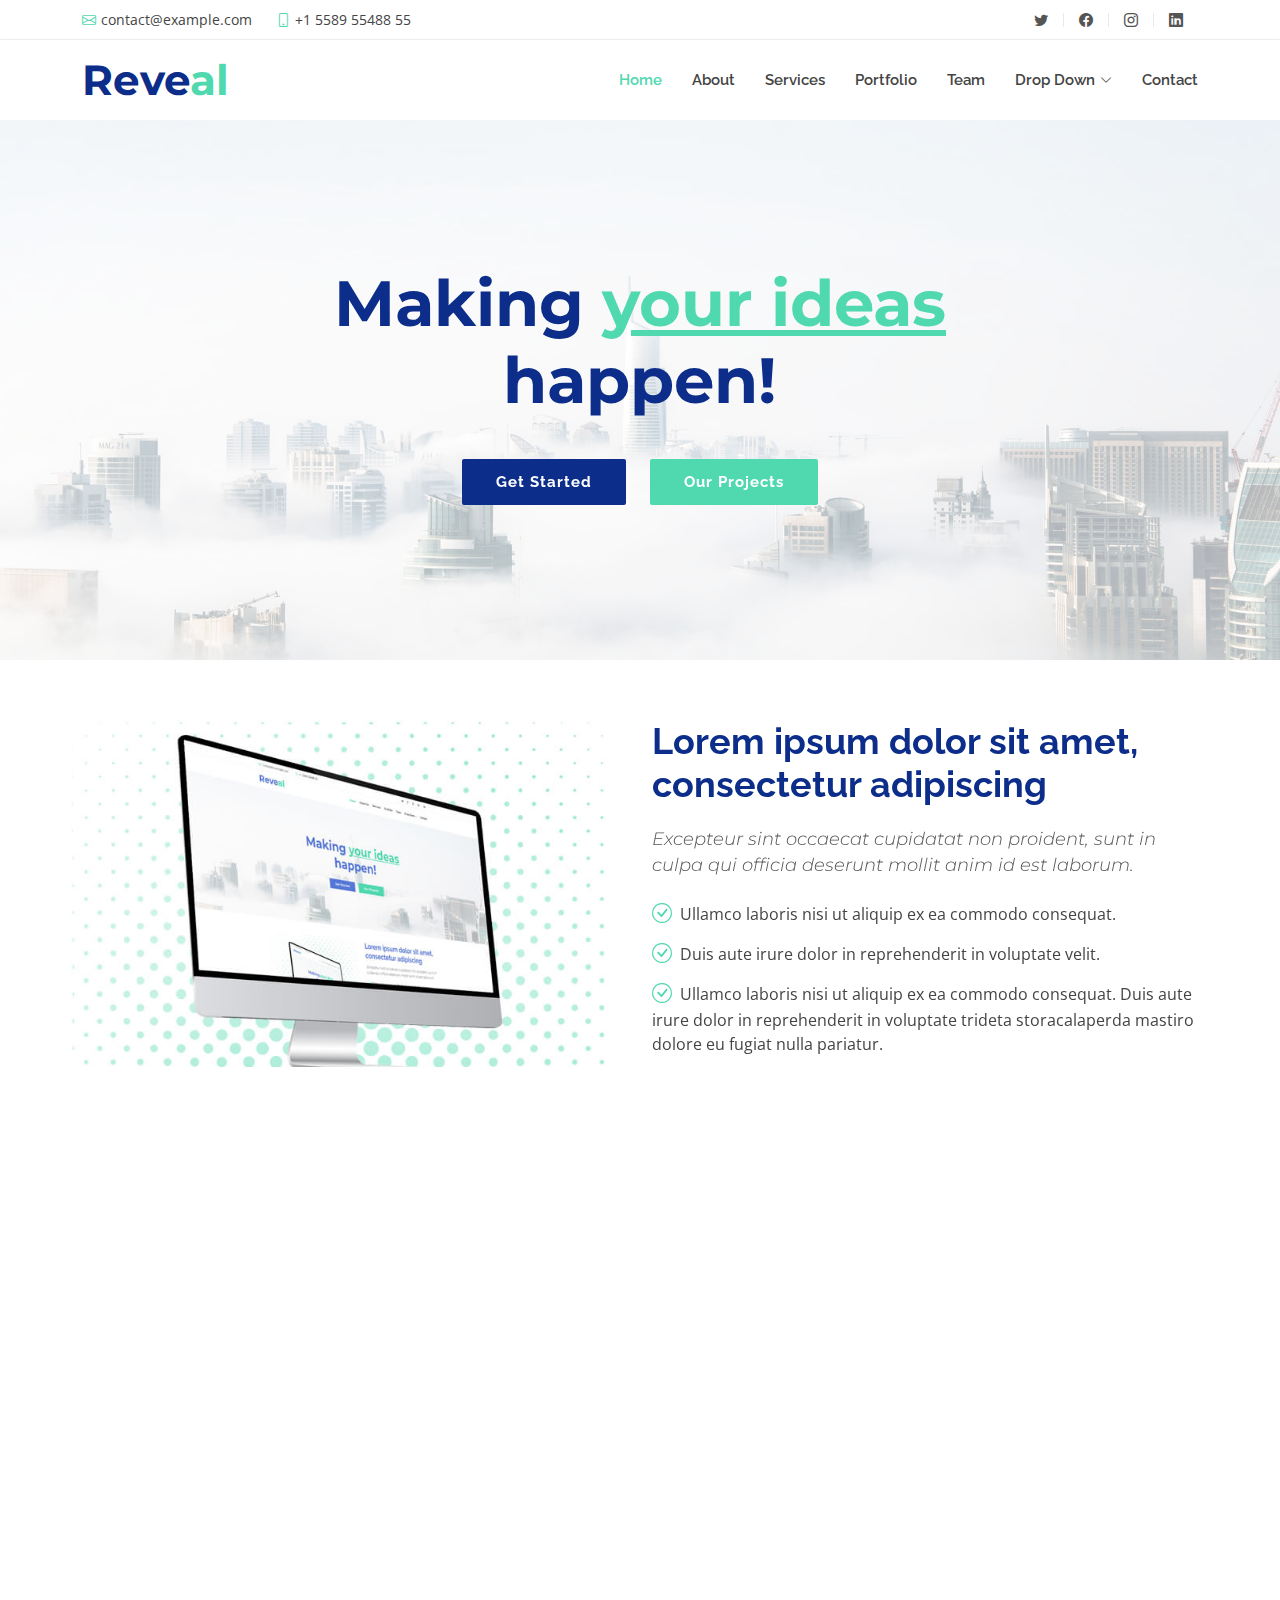
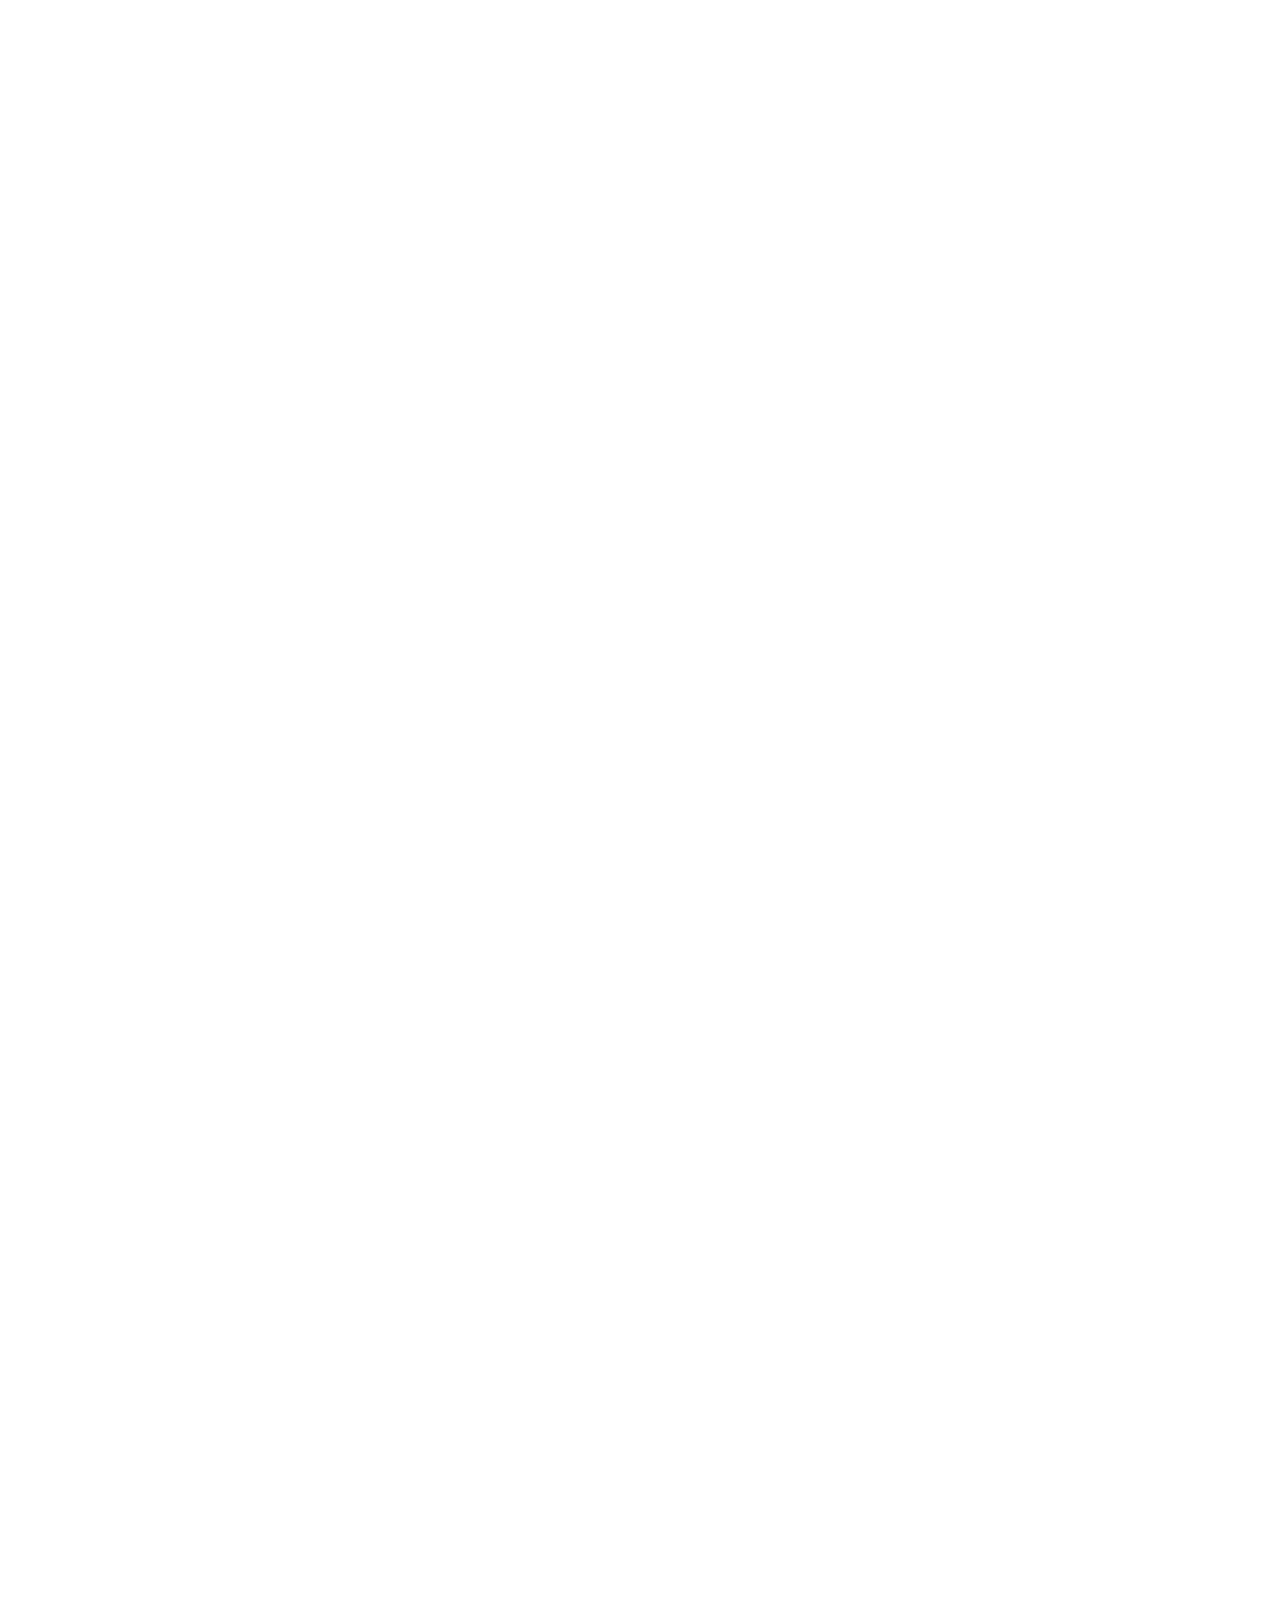
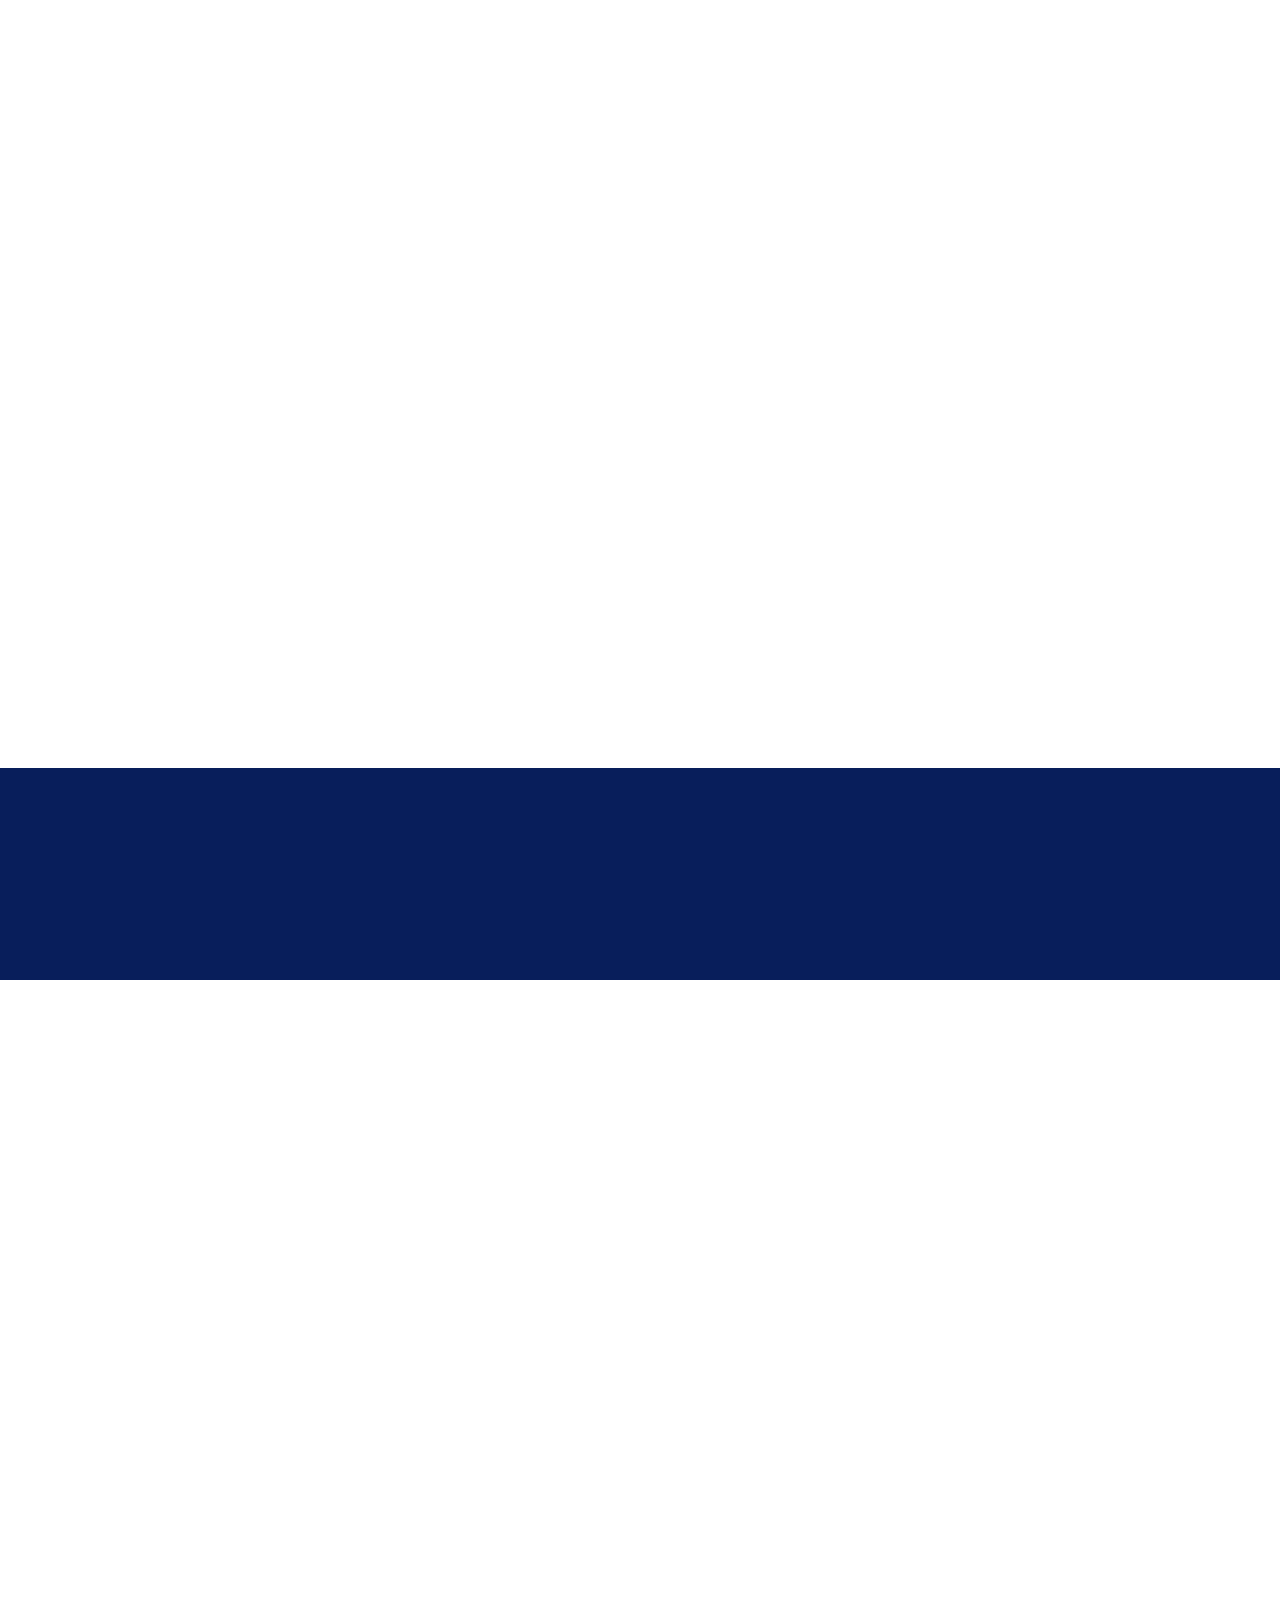
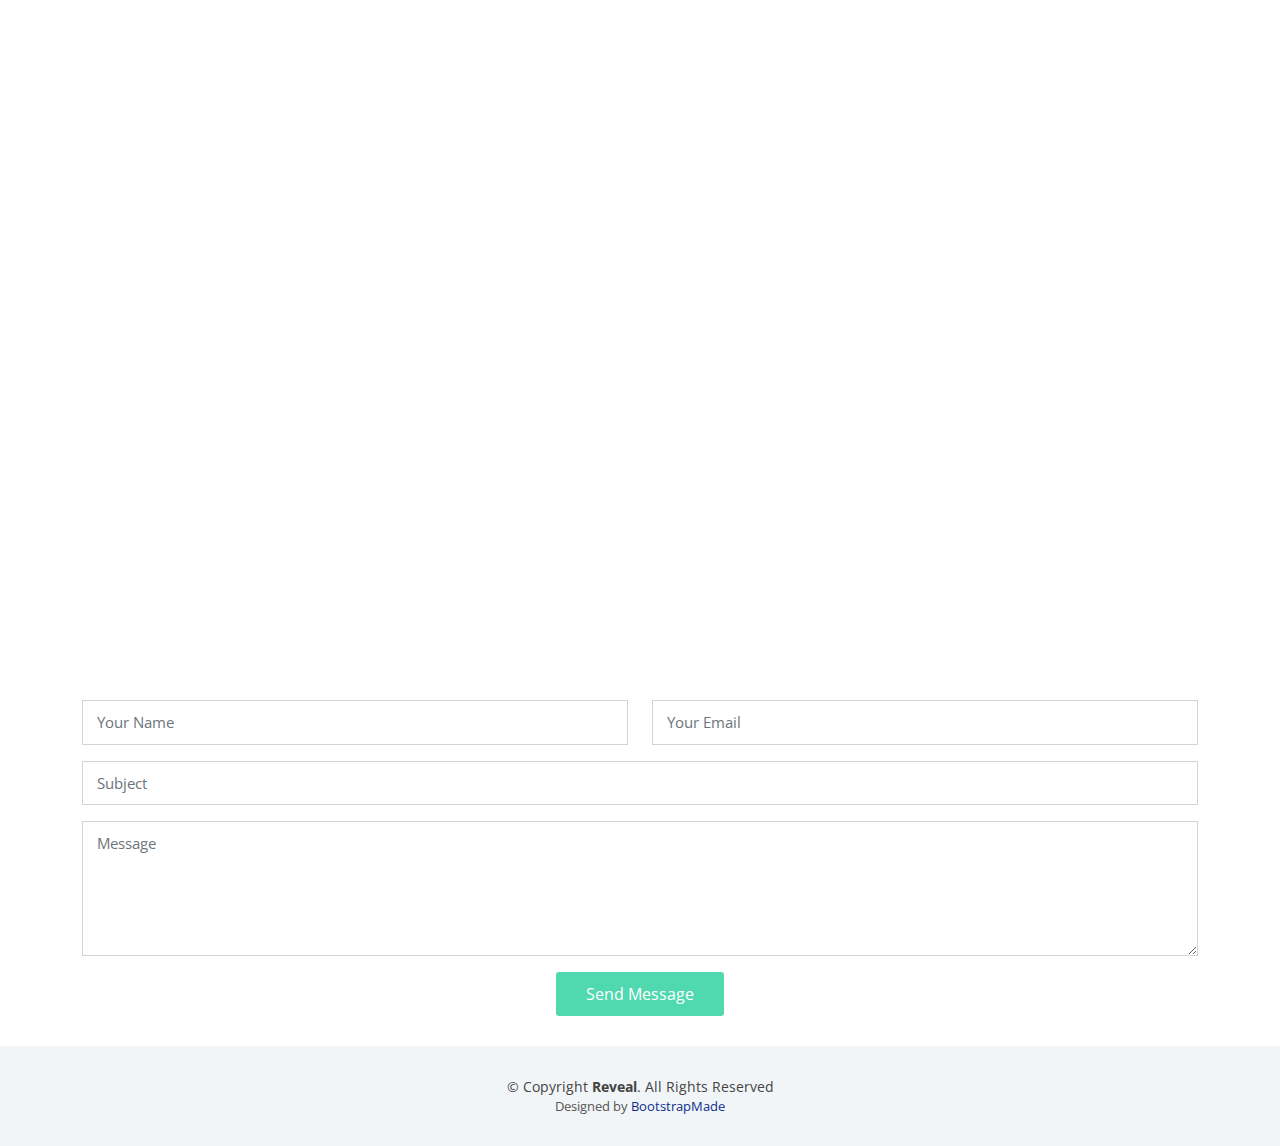
<file: index.html>
<!DOCTYPE html>
<html lang="en">

<head>
  <meta charset="utf-8">
  <meta content="width=device-width, initial-scale=1.0" name="viewport">

  <title>Reveal Bootstrap Template</title>
  <meta content="" name="description">
  <meta content="" name="keywords">

  <!-- Favicons -->
  <link href="assets/img/favicon.png" rel="icon">
  <link href="assets/img/apple-touch-icon.png" rel="apple-touch-icon">

  <!-- Google Fonts -->
  <link href="https://fonts.googleapis.com/css?family=Open+Sans:300,300i,400,400i,700,700i|Raleway:300,400,500,700,800|Montserrat:300,400,700" rel="stylesheet">

  <!-- Vendor CSS Files -->
  <link href="assets/vendor/aos/aos.css" rel="stylesheet">
  <link href="assets/vendor/bootstrap/css/bootstrap.min.css" rel="stylesheet">
  <link href="assets/vendor/bootstrap-icons/bootstrap-icons.css" rel="stylesheet">
  <link href="assets/vendor/boxicons/css/boxicons.min.css" rel="stylesheet">
  <link href="assets/vendor/glightbox/css/glightbox.min.css" rel="stylesheet">
  <link href="assets/vendor/swiper/swiper-bundle.min.css" rel="stylesheet">

  <!-- Template Main CSS File -->
  <link href="assets/css/style.css" rel="stylesheet">

  <!-- =======================================================
  * Template Name: Reveal - v4.7.0
  * Template URL: https://bootstrapmade.com/reveal-bootstrap-corporate-template/
  * Author: BootstrapMade.com
  * License: https://bootstrapmade.com/license/
  ======================================================== -->
</head>

<body>

  <!-- ======= Top Bar ======= -->
  <section id="topbar" class="d-flex align-items-center">
    <div class="container d-flex justify-content-center justify-content-md-between">
      <div class="contact-info d-flex align-items-center">
        <i class="bi bi-envelope d-flex align-items-center"><a href="mailto:contact@example.com">contact@example.com</a></i>
        <i class="bi bi-phone d-flex align-items-center ms-4"><span>+1 5589 55488 55</span></i>
      </div>
      <div class="social-links d-none d-md-flex align-items-center">
        <a href="#" class="twitter"><i class="bi bi-twitter"></i></a>
        <a href="#" class="facebook"><i class="bi bi-facebook"></i></a>
        <a href="#" class="instagram"><i class="bi bi-instagram"></i></a>
        <a href="#" class="linkedin"><i class="bi bi-linkedin"></i></i></a>
      </div>
    </div>
  </section><!-- End Top Bar-->

  <!-- ======= Header ======= -->
  <header id="header" class="d-flex align-items-center">
    <div class="container d-flex justify-content-between">

      <div id="logo">
        <h1><a href="index.html">Reve<span>al</span></a></h1>
        <!-- Uncomment below if you prefer to use an image logo -->
        <!-- <a href="index.html"><img src="assets/img/logo.png" alt=""></a>-->
      </div>

      <nav id="navbar" class="navbar">
        <ul>
          <li><a class="nav-link scrollto active" href="#hero">Home</a></li>
          <li><a class="nav-link scrollto" href="#about">About</a></li>
          <li><a class="nav-link scrollto" href="#services">Services</a></li>
          <li><a class="nav-link scrollto " href="#portfolio">Portfolio</a></li>
          <li><a class="nav-link scrollto" href="#team">Team</a></li>
          <li class="dropdown"><a href="#"><span>Drop Down</span> <i class="bi bi-chevron-down"></i></a>
            <ul>
              <li><a href="#">Drop Down 1</a></li>
              <li class="dropdown"><a href="#"><span>Deep Drop Down</span> <i class="bi bi-chevron-right"></i></a>
                <ul>
                  <li><a href="#">Deep Drop Down 1</a></li>
                  <li><a href="#">Deep Drop Down 2</a></li>
                  <li><a href="#">Deep Drop Down 3</a></li>
                  <li><a href="#">Deep Drop Down 4</a></li>
                  <li><a href="#">Deep Drop Down 5</a></li>
                </ul>
              </li>
              <li><a href="#">Drop Down 2</a></li>
              <li><a href="#">Drop Down 3</a></li>
              <li><a href="#">Drop Down 4</a></li>
            </ul>
          </li>
          <li><a class="nav-link scrollto" href="#contact">Contact</a></li>
        </ul>
        <i class="bi bi-list mobile-nav-toggle"></i>
      </nav><!-- .navbar -->

    </div>
  </header><!-- End Header -->

  <!-- ======= hero Section ======= -->
  <section id="hero">

    <div class="hero-content" data-aos="fade-up">
      <h2>Making <span>your ideas</span><br>happen!</h2>
      <div>
        <a href="#about" class="btn-get-started scrollto">Get Started</a>
        <a href="#portfolio" class="btn-projects scrollto">Our Projects</a>
      </div>
    </div>

    <div class="hero-slider swiper">
      <div class="swiper-wrapper">
        <div class="swiper-slide" style="background-image: url('assets/img/hero-carousel/1.jpg');"></div>
        <div class="swiper-slide" style="background-image: url('assets/img/hero-carousel/2.jpg');"></div>
        <div class="swiper-slide" style="background-image: url('assets/img/hero-carousel/3.jpg');"></div>
        <div class="swiper-slide" style="background-image: url('assets/img/hero-carousel/4.jpg');"></div>
        <div class="swiper-slide" style="background-image: url('assets/img/hero-carousel/5.jpg');"></div>
      </div>
    </div>

  </section><!-- End Hero Section -->

  <main id="main">

    <!-- ======= About Section ======= -->
    <section id="about">
      <div class="container" data-aos="fade-up">
        <div class="row">
          <div class="col-lg-6 about-img">
            <img src="assets/img/about-img.jpg" alt="">
          </div>

          <div class="col-lg-6 content">
            <h2>Lorem ipsum dolor sit amet, consectetur adipiscing</h2>
            <h3>Excepteur sint occaecat cupidatat non proident, sunt in culpa qui officia deserunt mollit anim id est laborum.</h3>

            <ul>
              <li><i class="bi bi-check-circle"></i> Ullamco laboris nisi ut aliquip ex ea commodo consequat.</li>
              <li><i class="bi bi-check-circle"></i> Duis aute irure dolor in reprehenderit in voluptate velit.</li>
              <li><i class="bi bi-check-circle"></i> Ullamco laboris nisi ut aliquip ex ea commodo consequat. Duis aute irure dolor in reprehenderit in voluptate trideta storacalaperda mastiro dolore eu fugiat nulla pariatur.</li>
            </ul>

          </div>
        </div>

      </div>
    </section><!-- End About Section -->

    <!-- ======= Services Section ======= -->
    <section id="services">
      <div class="container" data-aos="fade-up">
        <div class="section-header">
          <h2>Services</h2>
          <p>Sed tamen tempor magna labore dolore dolor sint tempor duis magna elit veniam aliqua esse amet veniam enim export quid quid veniam aliqua eram noster malis nulla duis fugiat culpa esse aute nulla ipsum velit export irure minim illum fore</p>
        </div>

        <div class="row gy-4">

          <div class="col-lg-6" data-aos="fade-up" data-aos-delay="100">
            <div class="box">
              <div class="icon"><i class="bi bi-briefcase"></i></div>
              <h4 class="title"><a href="">Lorem Ipsum</a></h4>
              <p class="description">Voluptatum deleniti atque corrupti quos dolores et quas molestias excepturi sint occaecati cupiditate non provident etiro rabeta lingo.</p>
            </div>
          </div>

          <div class="col-lg-6" data-aos="fade-up" data-aos-delay="200">
            <div class="box">
              <div class="icon"><i class="bi bi-card-checklist"></i></div>
              <h4 class="title"><a href="">Dolor Sitema</a></h4>
              <p class="description">Minim veniam, quis nostrud exercitation ullamco laboris nisi ut aliquip ex ea commodo consequat tarad limino ata nodera clas.</p>
            </div>
          </div>

          <div class="col-lg-6" data-aos="fade-up" data-aos-delay="300">
            <div class="box">
              <div class="icon"><i class="bi bi-bar-chart"></i></div>
              <h4 class="title"><a href="">Sed ut perspiciatis</a></h4>
              <p class="description">Duis aute irure dolor in reprehenderit in voluptate velit esse cillum dolore eu fugiat nulla pariatur trinige zareta lobur trade.</p>
            </div>
          </div>

          <div class="col-lg-6" data-aos="fade-up" data-aos-delay="400">
            <div class="box">
              <div class="icon"><i class="bi bi-binoculars"></i></div>
              <h4 class="title"><a href="">Magni Dolores</a></h4>
              <p class="description">Excepteur sint occaecat cupidatat non proident, sunt in culpa qui officia deserunt mollit anim id est laborum rideta zanox satirente madera</p>
            </div>
          </div>

        </div>

      </div>
    </section><!-- End Services Section -->

    <!-- ======= Clients Section ======= -->
    <section id="clients">
      <div class="container" data-aos="fade-up">
        <div class="section-header">
          <h2>Clients</h2>
          <p>Sed tamen tempor magna labore dolore dolor sint tempor duis magna elit veniam aliqua esse amet veniam enim export quid quid veniam aliqua eram noster malis nulla duis fugiat culpa esse aute nulla ipsum velit export irure minim illum fore</p>
        </div>

        <div class="clients-slider swiper" data-aos="fade-up" data-aos-delay="100">
          <div class="swiper-wrapper align-items-center">
            <div class="swiper-slide"><img src="assets/img/clients/client-1.png" class="img-fluid" alt=""></div>
            <div class="swiper-slide"><img src="assets/img/clients/client-2.png" class="img-fluid" alt=""></div>
            <div class="swiper-slide"><img src="assets/img/clients/client-3.png" class="img-fluid" alt=""></div>
            <div class="swiper-slide"><img src="assets/img/clients/client-4.png" class="img-fluid" alt=""></div>
            <div class="swiper-slide"><img src="assets/img/clients/client-5.png" class="img-fluid" alt=""></div>
            <div class="swiper-slide"><img src="assets/img/clients/client-6.png" class="img-fluid" alt=""></div>
            <div class="swiper-slide"><img src="assets/img/clients/client-7.png" class="img-fluid" alt=""></div>
            <div class="swiper-slide"><img src="assets/img/clients/client-8.png" class="img-fluid" alt=""></div>
          </div>
          <div class="swiper-pagination"></div>
        </div>

      </div>
    </section><!-- End Clients Section -->

    <!-- ======= Portfolio Section ======= -->
    <section id="portfolio" class="portfolio">
      <div class="container" data-aos="fade-up">
        <div class="section-header">
          <h2>Our Portfolio</h2>
          <p>Sed tamen tempor magna labore dolore dolor sint tempor duis magna elit veniam aliqua esse amet veniam enim export quid quid veniam aliqua eram noster malis nulla duis fugiat culpa esse aute nulla ipsum velit export irure minim illum fore</p>
        </div>

        <div class="row" data-aos="fade-up" data-aos-delay="100">
          <div class="col-lg-12 d-flex justify-content-center">
            <ul id="portfolio-flters">
              <li data-filter="*" class="filter-active">All</li>
              <li data-filter=".filter-app">App</li>
              <li data-filter=".filter-card">Card</li>
              <li data-filter=".filter-web">Web</li>
            </ul>
          </div>
        </div>

        <div class="row portfolio-container" data-aos="fade-up" data-aos-delay="200">

          <div class="col-lg-4 col-md-6 portfolio-item filter-app">
            <img src="assets/img/portfolio/portfolio-1.jpg" class="img-fluid" alt="">
            <div class="portfolio-info">
              <h4>App 1</h4>
              <p>App</p>
              <a href="assets/img/portfolio/portfolio-1.jpg" data-gallery="portfolioGallery" class="portfolio-lightbox preview-link" title="App 1"><i class="bx bx-plus"></i></a>
              <a href="portfolio-details.html" class="details-link" title="More Details"><i class="bx bx-link"></i></a>
            </div>
          </div>

          <div class="col-lg-4 col-md-6 portfolio-item filter-web">
            <img src="assets/img/portfolio/portfolio-2.jpg" class="img-fluid" alt="">
            <div class="portfolio-info">
              <h4>Web 3</h4>
              <p>Web</p>
              <a href="assets/img/portfolio/portfolio-2.jpg" data-gallery="portfolioGallery" class="portfolio-lightbox preview-link" title="Web 3"><i class="bx bx-plus"></i></a>
              <a href="portfolio-details.html" class="details-link" title="More Details"><i class="bx bx-link"></i></a>
            </div>
          </div>

          <div class="col-lg-4 col-md-6 portfolio-item filter-app">
            <img src="assets/img/portfolio/portfolio-3.jpg" class="img-fluid" alt="">
            <div class="portfolio-info">
              <h4>App 2</h4>
              <p>App</p>
              <a href="assets/img/portfolio/portfolio-3.jpg" data-gallery="portfolioGallery" class="portfolio-lightbox preview-link" title="App 2"><i class="bx bx-plus"></i></a>
              <a href="portfolio-details.html" class="details-link" title="More Details"><i class="bx bx-link"></i></a>
            </div>
          </div>

          <div class="col-lg-4 col-md-6 portfolio-item filter-card">
            <img src="assets/img/portfolio/portfolio-4.jpg" class="img-fluid" alt="">
            <div class="portfolio-info">
              <h4>Card 2</h4>
              <p>Card</p>
              <a href="assets/img/portfolio/portfolio-4.jpg" data-gallery="portfolioGallery" class="portfolio-lightbox preview-link" title="Card 2"><i class="bx bx-plus"></i></a>
              <a href="portfolio-details.html" class="details-link" title="More Details"><i class="bx bx-link"></i></a>
            </div>
          </div>

          <div class="col-lg-4 col-md-6 portfolio-item filter-web">
            <img src="assets/img/portfolio/portfolio-5.jpg" class="img-fluid" alt="">
            <div class="portfolio-info">
              <h4>Web 2</h4>
              <p>Web</p>
              <a href="assets/img/portfolio/portfolio-5.jpg" data-gallery="portfolioGallery" class="portfolio-lightbox preview-link" title="Web 2"><i class="bx bx-plus"></i></a>
              <a href="portfolio-details.html" class="details-link" title="More Details"><i class="bx bx-link"></i></a>
            </div>
          </div>

          <div class="col-lg-4 col-md-6 portfolio-item filter-app">
            <img src="assets/img/portfolio/portfolio-6.jpg" class="img-fluid" alt="">
            <div class="portfolio-info">
              <h4>App 3</h4>
              <p>App</p>
              <a href="assets/img/portfolio/portfolio-6.jpg" data-gallery="portfolioGallery" class="portfolio-lightbox preview-link" title="App 3"><i class="bx bx-plus"></i></a>
              <a href="portfolio-details.html" class="details-link" title="More Details"><i class="bx bx-link"></i></a>
            </div>
          </div>

          <div class="col-lg-4 col-md-6 portfolio-item filter-card">
            <img src="assets/img/portfolio/portfolio-7.jpg" class="img-fluid" alt="">
            <div class="portfolio-info">
              <h4>Card 1</h4>
              <p>Card</p>
              <a href="assets/img/portfolio/portfolio-7.jpg" data-gallery="portfolioGallery" class="portfolio-lightbox preview-link" title="Card 1"><i class="bx bx-plus"></i></a>
              <a href="portfolio-details.html" class="details-link" title="More Details"><i class="bx bx-link"></i></a>
            </div>
          </div>

          <div class="col-lg-4 col-md-6 portfolio-item filter-card">
            <img src="assets/img/portfolio/portfolio-8.jpg" class="img-fluid" alt="">
            <div class="portfolio-info">
              <h4>Card 3</h4>
              <p>Card</p>
              <a href="assets/img/portfolio/portfolio-8.jpg" data-gallery="portfolioGallery" class="portfolio-lightbox preview-link" title="Card 3"><i class="bx bx-plus"></i></a>
              <a href="portfolio-details.html" class="details-link" title="More Details"><i class="bx bx-link"></i></a>
            </div>
          </div>

          <div class="col-lg-4 col-md-6 portfolio-item filter-web">
            <img src="assets/img/portfolio/portfolio-9.jpg" class="img-fluid" alt="">
            <div class="portfolio-info">
              <h4>Web 3</h4>
              <p>Web</p>
              <a href="assets/img/portfolio/portfolio-9.jpg" data-gallery="portfolioGallery" class="portfolio-lightbox preview-link" title="Web 3"><i class="bx bx-plus"></i></a>
              <a href="portfolio-details.html" class="details-link" title="More Details"><i class="bx bx-link"></i></a>
            </div>
          </div>

        </div>

      </div>
    </section><!-- End Portfolio Section -->

    <!-- ======= Testimonials Section ======= -->
    <section id="testimonials">
      <div class="container" data-aos="fade-up">
        <div class="section-header">
          <h2>Testimonials</h2>
          <p>Sed tamen tempor magna labore dolore dolor sint tempor duis magna elit veniam aliqua esse amet veniam enim export quid quid veniam aliqua eram noster malis nulla duis fugiat culpa esse aute nulla ipsum velit export irure minim illum fore</p>
        </div>

        <div class="testimonials-slider swiper" data-aos="fade-up" data-aos-delay="100">
          <div class="swiper-wrapper">

            <div class="swiper-slide">
              <div class="testimonial-item">
                <p>
                  <img src="assets/img/quote-sign-left.png" class="quote-sign-left" alt="">
                  Proin iaculis purus consequat sem cure digni ssim donec porttitora entum suscipit rhoncus. Accusantium quam, ultricies eget id, aliquam eget nibh et. Maecen aliquam, risus at semper.
                  <img src="assets/img/quote-sign-right.png" class="quote-sign-right" alt="">
                </p>
                <img src="assets/img/testimonial-1.jpg" class="testimonial-img" alt="">
                <h3>Saul Goodman</h3>
                <h4>Ceo &amp; Founder</h4>
              </div>
            </div><!-- End testimonial item -->

            <div class="swiper-slide">
              <div class="testimonial-item">
                <p>
                  <img src="assets/img/quote-sign-left.png" class="quote-sign-left" alt="">
                  Export tempor illum tamen malis malis eram quae irure esse labore quem cillum quid cillum eram malis quorum velit fore eram velit sunt aliqua noster fugiat irure amet legam anim culpa.
                  <img src="assets/img/quote-sign-right.png" class="quote-sign-right" alt="">
                </p>
                <img src="assets/img/testimonial-2.jpg" class="testimonial-img" alt="">
                <h3>Sara Wilsson</h3>
                <h4>Designer</h4>
              </div>
            </div><!-- End testimonial item -->

            <div class="swiper-slide">
              <div class="testimonial-item">
                <p>
                  <img src="assets/img/quote-sign-left.png" class="quote-sign-left" alt="">
                  Enim nisi quem export duis labore cillum quae magna enim sint quorum nulla quem veniam duis minim tempor labore quem eram duis noster aute amet eram fore quis sint minim.
                  <img src="assets/img/quote-sign-right.png" class="quote-sign-right" alt="">
                </p>
                <img src="assets/img/testimonial-3.jpg" class="testimonial-img" alt="">
                <h3>Jena Karlis</h3>
                <h4>Store Owner</h4>
              </div>
            </div><!-- End testimonial item -->

            <div class="swiper-slide">
              <div class="testimonial-item">
                <p>
                  <img src="assets/img/quote-sign-left.png" class="quote-sign-left" alt="">
                  Fugiat enim eram quae cillum dolore dolor amet nulla culpa multos export minim fugiat minim velit minim dolor enim duis veniam ipsum anim magna sunt elit fore quem dolore labore illum veniam.
                  <img src="assets/img/quote-sign-right.png" class="quote-sign-right" alt="">
                </p>
                <img src="assets/img/testimonial-4.jpg" class="testimonial-img" alt="">
                <h3>Matt Brandon</h3>
                <h4>Freelancer</h4>
              </div>
            </div><!-- End testimonial item -->

            <div class="swiper-slide">
              <div class="testimonial-item">
                <p>
                  <img src="assets/img/quote-sign-left.png" class="quote-sign-left" alt="">
                  Quis quorum aliqua sint quem legam fore sunt eram irure aliqua veniam tempor noster veniam enim culpa labore duis sunt culpa nulla illum cillum fugiat legam esse veniam culpa fore nisi cillum quid.
                  <img src="assets/img/quote-sign-right.png" class="quote-sign-right" alt="">
                </p>
                <img src="assets/img/testimonial-5.jpg" class="testimonial-img" alt="">
                <h3>John Larson</h3>
                <h4>Entrepreneur</h4>
              </div>
            </div><!-- End testimonial item -->

          </div>
          <div class="swiper-pagination"></div>
        </div>

      </div>
    </section><!-- End Testimonials Section -->

    <!-- ======= Call To Action Section ======= -->
    <section id="call-to-action">
      <div class="container" data-aos="zoom-out">
        <div class="row">
          <div class="col-lg-9 text-center text-lg-start">
            <h3 class="cta-title">Call To Action</h3>
            <p class="cta-text"> Duis aute irure dolor in reprehenderit in voluptate velit esse cillum dolore eu fugiat nulla pariatur. Excepteur sint occaecat cupidatat non proident, sunt in culpa qui officia deserunt mollit anim id est laborum.</p>
          </div>
          <div class="col-lg-3 cta-btn-container text-center">
            <a class="cta-btn align-middle" href="#">Call To Action</a>
          </div>
        </div>
      </div>
    </section><!-- End Call To Action Section -->

    <!-- ======= Team Section ======= -->
    <section id="team">
      <div class="container" data-aos="fade-up">
        <div class="section-header">
          <h2>Our Team</h2>
        </div>
        <div class="row">
          <div class="col-lg-3 col-md-6">
            <div class="member">
              <div class="pic"><img src="assets/img/team-1.jpg" alt=""></div>
              <div class="details">
                <h4>Walter White</h4>
                <span>Chief Executive Officer</span>
                <div class="social">
                  <a href=""><i class="bi bi-twitter"></i></a>
                  <a href=""><i class="bi bi-facebook"></i></a>
                  <a href=""><i class="bi bi-instagram"></i></a>
                  <a href=""><i class="bi bi-linkedin"></i></a>
                </div>
              </div>
            </div>
          </div>

          <div class="col-lg-3 col-md-6">
            <div class="member">
              <div class="pic"><img src="assets/img/team-2.jpg" alt=""></div>
              <div class="details">
                <h4>Sarah Jhinson</h4>
                <span>Product Manager</span>
                <div class="social">
                  <a href=""><i class="bi bi-twitter"></i></a>
                  <a href=""><i class="bi bi-facebook"></i></a>
                  <a href=""><i class="bi bi-instagram"></i></a>
                  <a href=""><i class="bi bi-linkedin"></i></a>
                </div>
              </div>
            </div>
          </div>

          <div class="col-lg-3 col-md-6">
            <div class="member">
              <div class="pic"><img src="assets/img/team-3.jpg" alt=""></div>
              <div class="details">
                <h4>William Anderson</h4>
                <span>CTO</span>
                <div class="social">
                  <a href=""><i class="bi bi-twitter"></i></a>
                  <a href=""><i class="bi bi-facebook"></i></a>
                  <a href=""><i class="bi bi-instagram"></i></a>
                  <a href=""><i class="bi bi-linkedin"></i></a>
                </div>
              </div>
            </div>
          </div>

          <div class="col-lg-3 col-md-6">
            <div class="member">
              <div class="pic"><img src="assets/img/team-4.jpg" alt=""></div>
              <div class="details">
                <h4>Amanda Jepson</h4>
                <span>Accountant</span>
                <div class="social">
                  <a href=""><i class="bi bi-twitter"></i></a>
                  <a href=""><i class="bi bi-facebook"></i></a>
                  <a href=""><i class="bi bi-instagram"></i></a>
                  <a href=""><i class="bi bi-linkedin"></i></a>
                </div>
              </div>
            </div>
          </div>
        </div>

      </div>
    </section><!-- End Team Section -->

    <!-- ======= Contact Section ======= -->
    <section id="contact">
      <div class="container" data-aos="fade-up">
        <div class="section-header">
          <h2>Contact Us</h2>
          <p>Sed tamen tempor magna labore dolore dolor sint tempor duis magna elit veniam aliqua esse amet veniam enim export quid quid veniam aliqua eram noster malis nulla duis fugiat culpa esse aute nulla ipsum velit export irure minim illum fore</p>
        </div>

        <div class="row contact-info">

          <div class="col-md-4">
            <div class="contact-address">
              <i class="bi bi-geo-alt"></i>
              <h3>Address</h3>
              <address>A108 Adam Street, NY 535022, USA</address>
            </div>
          </div>

          <div class="col-md-4">
            <div class="contact-phone">
              <i class="bi bi-phone"></i>
              <h3>Phone Number</h3>
              <p><a href="tel:+155895548855">+1 5589 55488 55</a></p>
            </div>
          </div>

          <div class="col-md-4">
            <div class="contact-email">
              <i class="bi bi-envelope"></i>
              <h3>Email</h3>
              <p><a href="mailto:info@example.com">info@example.com</a></p>
            </div>
          </div>

        </div>
      </div>

      <div class="container mb-4">
        <iframe src="https://www.google.com/maps/embed?pb=!1m18!1m12!1m3!1d22864.11283411948!2d-73.96468908098944!3d40.630720240038435!2m3!1f0!2f0!3f0!3m2!1i1024!2i768!4f13.1!3m3!1m2!1s0x89c24fa5d33f083b%3A0xc80b8f06e177fe62!2sNew+York%2C+NY%2C+USA!5e0!3m2!1sen!2sbg!4v1540447494452" width="100%" height="380" frameborder="0" style="border:0" allowfullscreen></iframe>
      </div>

      <div class="container">
        <div class="form">
          <form action="forms/contact.php" method="post" role="form" class="php-email-form">
            <div class="row">
              <div class="form-group col-md-6">
                <input type="text" name="name" class="form-control" id="name" placeholder="Your Name" required>
              </div>
              <div class="form-group col-md-6 mt-3 mt-md-0">
                <input type="email" class="form-control" name="email" id="email" placeholder="Your Email" required>
              </div>
            </div>
            <div class="form-group mt-3">
              <input type="text" class="form-control" name="subject" id="subject" placeholder="Subject" required>
            </div>
            <div class="form-group mt-3">
              <textarea class="form-control" name="message" rows="5" placeholder="Message" required></textarea>
            </div>

            <div class="my-3">
              <div class="loading">Loading</div>
              <div class="error-message"></div>
              <div class="sent-message">Your message has been sent. Thank you!</div>
            </div>

            <div class="text-center"><button type="submit">Send Message</button></div>
          </form>
        </div>

      </div>
    </section><!-- End Contact Section -->

  </main><!-- End #main -->

  <!-- ======= Footer ======= -->
  <footer id="footer">
    <div class="container">
      <div class="copyright">
        &copy; Copyright <strong>Reveal</strong>. All Rights Reserved
      </div>
      <div class="credits">
        <!--
        All the links in the footer should remain intact.
        You can delete the links only if you purchased the pro version.
        Licensing information: https://bootstrapmade.com/license/
        Purchase the pro version with working PHP/AJAX contact form: https://bootstrapmade.com/buy/?theme=Reveal
      -->
        Designed by <a href="https://bootstrapmade.com/">BootstrapMade</a>
      </div>
    </div>
  </footer><!-- End Footer -->

  <a href="#" class="back-to-top d-flex align-items-center justify-content-center"><i class="bi bi-arrow-up-short"></i></a>

  <!-- Vendor JS Files -->
  <script src="assets/vendor/aos/aos.js"></script>
  <script src="assets/vendor/bootstrap/js/bootstrap.bundle.min.js"></script>
  <script src="assets/vendor/glightbox/js/glightbox.min.js"></script>
  <script src="assets/vendor/isotope-layout/isotope.pkgd.min.js"></script>
  <script src="assets/vendor/swiper/swiper-bundle.min.js"></script>
  <script src="assets/vendor/php-email-form/validate.js"></script>

  <!-- Template Main JS File -->
  <script src="assets/js/main.js"></script>

</body>

</html>
</file>
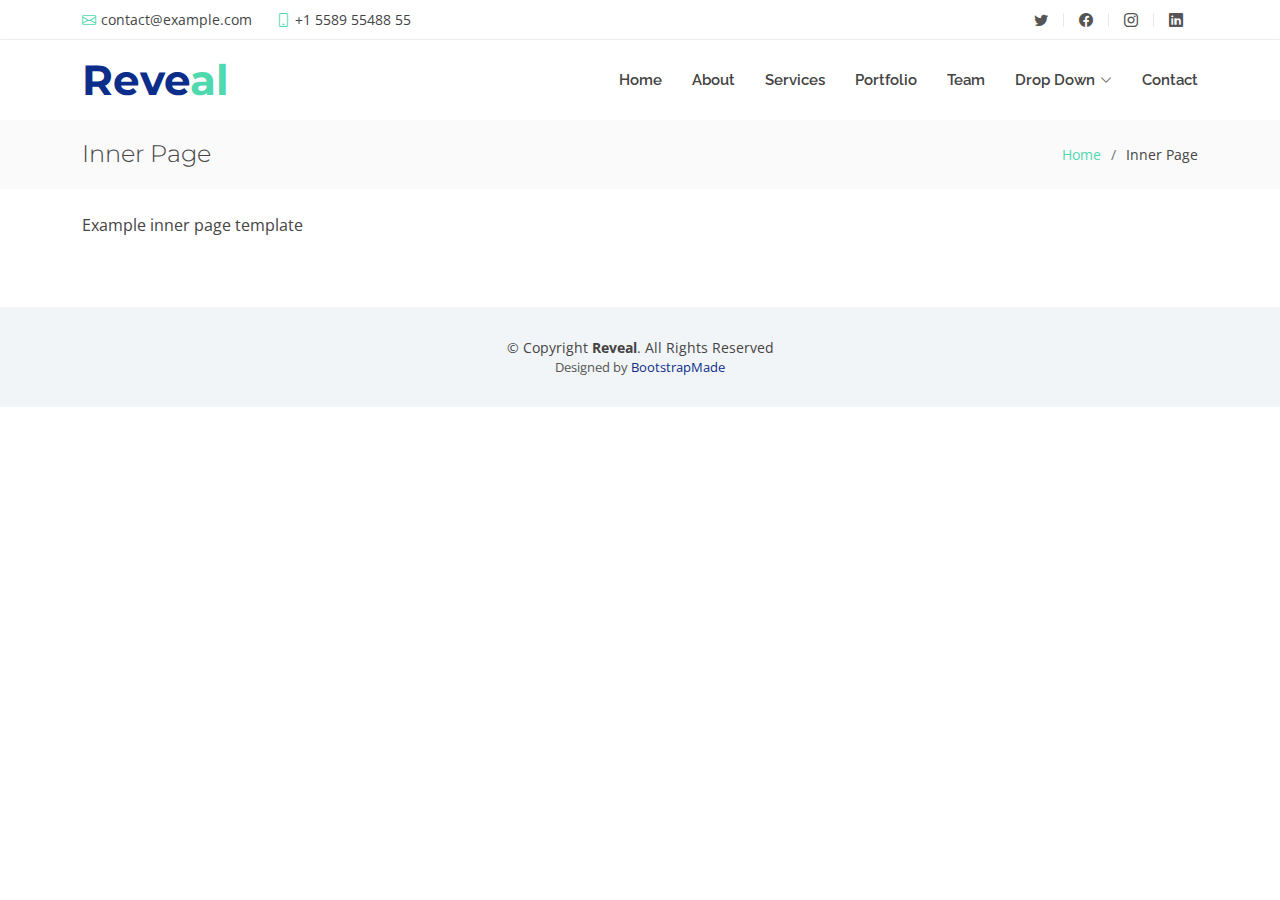
<file: inner-page.html>
<!DOCTYPE html>
<html lang="en">

<head>
  <meta charset="utf-8">
  <meta content="width=device-width, initial-scale=1.0" name="viewport">

  <title>Inner Page - Reveal Bootstrap Template</title>
  <meta content="" name="description">
  <meta content="" name="keywords">

  <!-- Favicons -->
  <link href="assets/img/favicon.png" rel="icon">
  <link href="assets/img/apple-touch-icon.png" rel="apple-touch-icon">

  <!-- Google Fonts -->
  <link href="https://fonts.googleapis.com/css?family=Open+Sans:300,300i,400,400i,700,700i|Raleway:300,400,500,700,800|Montserrat:300,400,700" rel="stylesheet">

  <!-- Vendor CSS Files -->
  <link href="assets/vendor/aos/aos.css" rel="stylesheet">
  <link href="assets/vendor/bootstrap/css/bootstrap.min.css" rel="stylesheet">
  <link href="assets/vendor/bootstrap-icons/bootstrap-icons.css" rel="stylesheet">
  <link href="assets/vendor/boxicons/css/boxicons.min.css" rel="stylesheet">
  <link href="assets/vendor/glightbox/css/glightbox.min.css" rel="stylesheet">
  <link href="assets/vendor/swiper/swiper-bundle.min.css" rel="stylesheet">

  <!-- Template Main CSS File -->
  <link href="assets/css/style.css" rel="stylesheet">

  <!-- =======================================================
  * Template Name: Reveal - v4.7.0
  * Template URL: https://bootstrapmade.com/reveal-bootstrap-corporate-template/
  * Author: BootstrapMade.com
  * License: https://bootstrapmade.com/license/
  ======================================================== -->
</head>

<body>

  <!-- ======= Top Bar ======= -->
  <section id="topbar" class="d-flex align-items-center">
    <div class="container d-flex justify-content-center justify-content-md-between">
      <div class="contact-info d-flex align-items-center">
        <i class="bi bi-envelope d-flex align-items-center"><a href="mailto:contact@example.com">contact@example.com</a></i>
        <i class="bi bi-phone d-flex align-items-center ms-4"><span>+1 5589 55488 55</span></i>
      </div>
      <div class="social-links d-none d-md-flex align-items-center">
        <a href="#" class="twitter"><i class="bi bi-twitter"></i></a>
        <a href="#" class="facebook"><i class="bi bi-facebook"></i></a>
        <a href="#" class="instagram"><i class="bi bi-instagram"></i></a>
        <a href="#" class="linkedin"><i class="bi bi-linkedin"></i></i></a>
      </div>
    </div>
  </section><!-- End Top Bar-->

  <!-- ======= Header ======= -->
  <header id="header" class="d-flex align-items-center">
    <div class="container d-flex justify-content-between">

      <div id="logo">
        <h1><a href="index.html">Reve<span>al</span></a></h1>
        <!-- Uncomment below if you prefer to use an image logo -->
        <!-- <a href="index.html"><img src="assets/img/logo.png" alt=""></a>-->
      </div>

      <nav id="navbar" class="navbar">
        <ul>
          <li><a class="nav-link scrollto " href="#hero">Home</a></li>
          <li><a class="nav-link scrollto" href="#about">About</a></li>
          <li><a class="nav-link scrollto" href="#services">Services</a></li>
          <li><a class="nav-link scrollto " href="#portfolio">Portfolio</a></li>
          <li><a class="nav-link scrollto" href="#team">Team</a></li>
          <li class="dropdown"><a href="#"><span>Drop Down</span> <i class="bi bi-chevron-down"></i></a>
            <ul>
              <li><a href="#">Drop Down 1</a></li>
              <li class="dropdown"><a href="#"><span>Deep Drop Down</span> <i class="bi bi-chevron-right"></i></a>
                <ul>
                  <li><a href="#">Deep Drop Down 1</a></li>
                  <li><a href="#">Deep Drop Down 2</a></li>
                  <li><a href="#">Deep Drop Down 3</a></li>
                  <li><a href="#">Deep Drop Down 4</a></li>
                  <li><a href="#">Deep Drop Down 5</a></li>
                </ul>
              </li>
              <li><a href="#">Drop Down 2</a></li>
              <li><a href="#">Drop Down 3</a></li>
              <li><a href="#">Drop Down 4</a></li>
            </ul>
          </li>
          <li><a class="nav-link scrollto" href="#contact">Contact</a></li>
        </ul>
        <i class="bi bi-list mobile-nav-toggle"></i>
      </nav><!-- .navbar -->

    </div>
  </header><!-- End Header -->

  <main id="main">

    <!-- ======= Breadcrumbs Section ======= -->
    <section class="breadcrumbs">
      <div class="container">

        <div class="d-flex justify-content-between align-items-center">
          <h2>Inner Page</h2>
          <ol>
            <li><a href="index.html">Home</a></li>
            <li>Inner Page</li>
          </ol>
        </div>

      </div>
    </section><!-- End Breadcrumbs Section -->

    <section class="inner-page pt-4">
      <div class="container">
        <p>
          Example inner page template
        </p>
      </div>
    </section>

  </main><!-- End #main -->

  <!-- ======= Footer ======= -->
  <footer id="footer">
    <div class="container">
      <div class="copyright">
        &copy; Copyright <strong>Reveal</strong>. All Rights Reserved
      </div>
      <div class="credits">
        <!--
        All the links in the footer should remain intact.
        You can delete the links only if you purchased the pro version.
        Licensing information: https://bootstrapmade.com/license/
        Purchase the pro version with working PHP/AJAX contact form: https://bootstrapmade.com/buy/?theme=Reveal
      -->
        Designed by <a href="https://bootstrapmade.com/">BootstrapMade</a>
      </div>
    </div>
  </footer><!-- End Footer -->

  <a href="#" class="back-to-top d-flex align-items-center justify-content-center"><i class="bi bi-arrow-up-short"></i></a>

  <!-- Vendor JS Files -->
  <script src="assets/vendor/aos/aos.js"></script>
  <script src="assets/vendor/bootstrap/js/bootstrap.bundle.min.js"></script>
  <script src="assets/vendor/glightbox/js/glightbox.min.js"></script>
  <script src="assets/vendor/isotope-layout/isotope.pkgd.min.js"></script>
  <script src="assets/vendor/swiper/swiper-bundle.min.js"></script>
  <script src="assets/vendor/php-email-form/validate.js"></script>

  <!-- Template Main JS File -->
  <script src="assets/js/main.js"></script>

</body>

</html>
</file>
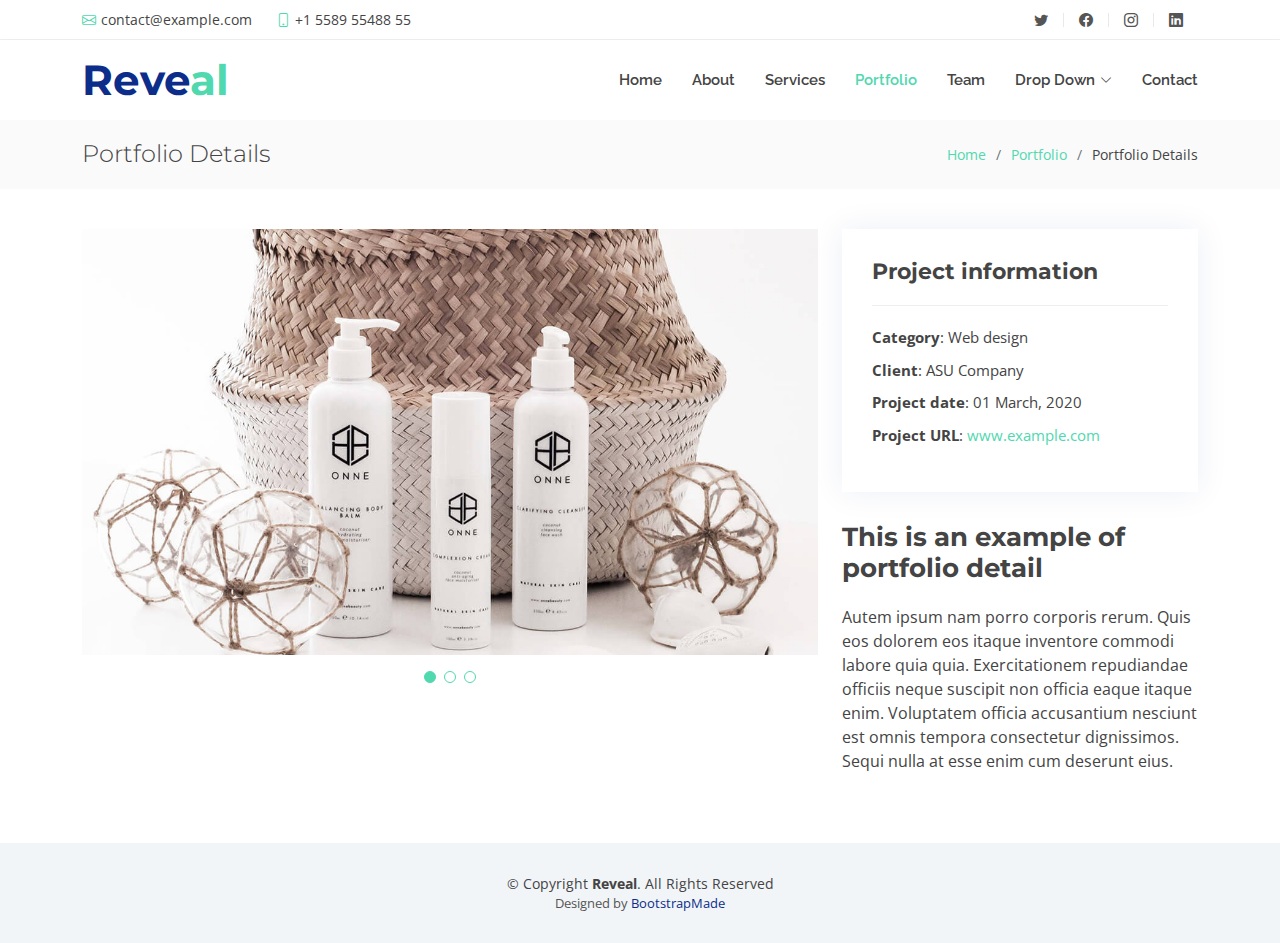
<file: portfolio-details.html>
<!DOCTYPE html>
<html lang="en">

<head>
  <meta charset="utf-8">
  <meta content="width=device-width, initial-scale=1.0" name="viewport">

  <title>Portfolio Details - Reveal Bootstrap Template</title>
  <meta content="" name="description">
  <meta content="" name="keywords">

  <!-- Favicons -->
  <link href="assets/img/favicon.png" rel="icon">
  <link href="assets/img/apple-touch-icon.png" rel="apple-touch-icon">

  <!-- Google Fonts -->
  <link href="https://fonts.googleapis.com/css?family=Open+Sans:300,300i,400,400i,700,700i|Raleway:300,400,500,700,800|Montserrat:300,400,700" rel="stylesheet">

  <!-- Vendor CSS Files -->
  <link href="assets/vendor/aos/aos.css" rel="stylesheet">
  <link href="assets/vendor/bootstrap/css/bootstrap.min.css" rel="stylesheet">
  <link href="assets/vendor/bootstrap-icons/bootstrap-icons.css" rel="stylesheet">
  <link href="assets/vendor/boxicons/css/boxicons.min.css" rel="stylesheet">
  <link href="assets/vendor/glightbox/css/glightbox.min.css" rel="stylesheet">
  <link href="assets/vendor/swiper/swiper-bundle.min.css" rel="stylesheet">

  <!-- Template Main CSS File -->
  <link href="assets/css/style.css" rel="stylesheet">

  <!-- =======================================================
  * Template Name: Reveal - v4.7.0
  * Template URL: https://bootstrapmade.com/reveal-bootstrap-corporate-template/
  * Author: BootstrapMade.com
  * License: https://bootstrapmade.com/license/
  ======================================================== -->
</head>

<body>

  <!-- ======= Top Bar ======= -->
  <section id="topbar" class="d-flex align-items-center">
    <div class="container d-flex justify-content-center justify-content-md-between">
      <div class="contact-info d-flex align-items-center">
        <i class="bi bi-envelope d-flex align-items-center"><a href="mailto:contact@example.com">contact@example.com</a></i>
        <i class="bi bi-phone d-flex align-items-center ms-4"><span>+1 5589 55488 55</span></i>
      </div>
      <div class="social-links d-none d-md-flex align-items-center">
        <a href="#" class="twitter"><i class="bi bi-twitter"></i></a>
        <a href="#" class="facebook"><i class="bi bi-facebook"></i></a>
        <a href="#" class="instagram"><i class="bi bi-instagram"></i></a>
        <a href="#" class="linkedin"><i class="bi bi-linkedin"></i></i></a>
      </div>
    </div>
  </section><!-- End Top Bar-->

  <!-- ======= Header ======= -->
  <header id="header" class="d-flex align-items-center">
    <div class="container d-flex justify-content-between">

      <div id="logo">
        <h1><a href="index.html">Reve<span>al</span></a></h1>
        <!-- Uncomment below if you prefer to use an image logo -->
        <!-- <a href="index.html"><img src="assets/img/logo.png" alt=""></a>-->
      </div>

      <nav id="navbar" class="navbar">
        <ul>
          <li><a class="nav-link scrollto " href="#hero">Home</a></li>
          <li><a class="nav-link scrollto" href="#about">About</a></li>
          <li><a class="nav-link scrollto" href="#services">Services</a></li>
          <li><a class="nav-link scrollto active" href="#portfolio">Portfolio</a></li>
          <li><a class="nav-link scrollto" href="#team">Team</a></li>
          <li class="dropdown"><a href="#"><span>Drop Down</span> <i class="bi bi-chevron-down"></i></a>
            <ul>
              <li><a href="#">Drop Down 1</a></li>
              <li class="dropdown"><a href="#"><span>Deep Drop Down</span> <i class="bi bi-chevron-right"></i></a>
                <ul>
                  <li><a href="#">Deep Drop Down 1</a></li>
                  <li><a href="#">Deep Drop Down 2</a></li>
                  <li><a href="#">Deep Drop Down 3</a></li>
                  <li><a href="#">Deep Drop Down 4</a></li>
                  <li><a href="#">Deep Drop Down 5</a></li>
                </ul>
              </li>
              <li><a href="#">Drop Down 2</a></li>
              <li><a href="#">Drop Down 3</a></li>
              <li><a href="#">Drop Down 4</a></li>
            </ul>
          </li>
          <li><a class="nav-link scrollto" href="#contact">Contact</a></li>
        </ul>
        <i class="bi bi-list mobile-nav-toggle"></i>
      </nav><!-- .navbar -->

    </div>
  </header><!-- End Header -->

  <main id="main">

    <!-- ======= Breadcrumbs Section ======= -->
    <section class="breadcrumbs">
      <div class="container">

        <div class="d-flex justify-content-between align-items-center">
          <h2>Portfolio Details</h2>
          <ol>
            <li><a href="index.html">Home</a></li>
            <li><a href="portfolio.html">Portfolio</a></li>
            <li>Portfolio Details</li>
          </ol>
        </div>

      </div>
    </section><!-- Breadcrumbs Section -->

    <!-- ======= Portfolio Details Section ======= -->
    <section id="portfolio-details" class="portfolio-details">
      <div class="container">

        <div class="row gy-4">

          <div class="col-lg-8">
            <div class="portfolio-details-slider swiper">
              <div class="swiper-wrapper align-items-center">

                <div class="swiper-slide">
                  <img src="assets/img/portfolio/portfolio-details-1.jpg" alt="">
                </div>

                <div class="swiper-slide">
                  <img src="assets/img/portfolio/portfolio-details-2.jpg" alt="">
                </div>

                <div class="swiper-slide">
                  <img src="assets/img/portfolio/portfolio-details-3.jpg" alt="">
                </div>

              </div>
              <div class="swiper-pagination"></div>
            </div>
          </div>

          <div class="col-lg-4">
            <div class="portfolio-info">
              <h3>Project information</h3>
              <ul>
                <li><strong>Category</strong>: Web design</li>
                <li><strong>Client</strong>: ASU Company</li>
                <li><strong>Project date</strong>: 01 March, 2020</li>
                <li><strong>Project URL</strong>: <a href="#">www.example.com</a></li>
              </ul>
            </div>
            <div class="portfolio-description">
              <h2>This is an example of portfolio detail</h2>
              <p>
                Autem ipsum nam porro corporis rerum. Quis eos dolorem eos itaque inventore commodi labore quia quia. Exercitationem repudiandae officiis neque suscipit non officia eaque itaque enim. Voluptatem officia accusantium nesciunt est omnis tempora consectetur dignissimos. Sequi nulla at esse enim cum deserunt eius.
              </p>
            </div>
          </div>

        </div>

      </div>
    </section><!-- End Portfolio Details Section -->

  </main><!-- End #main -->

  <!-- ======= Footer ======= -->
  <footer id="footer">
    <div class="container">
      <div class="copyright">
        &copy; Copyright <strong>Reveal</strong>. All Rights Reserved
      </div>
      <div class="credits">
        <!--
        All the links in the footer should remain intact.
        You can delete the links only if you purchased the pro version.
        Licensing information: https://bootstrapmade.com/license/
        Purchase the pro version with working PHP/AJAX contact form: https://bootstrapmade.com/buy/?theme=Reveal
      -->
        Designed by <a href="https://bootstrapmade.com/">BootstrapMade</a>
      </div>
    </div>
  </footer><!-- End Footer -->

  <a href="#" class="back-to-top d-flex align-items-center justify-content-center"><i class="bi bi-arrow-up-short"></i></a>

  <!-- Vendor JS Files -->
  <script src="assets/vendor/aos/aos.js"></script>
  <script src="assets/vendor/bootstrap/js/bootstrap.bundle.min.js"></script>
  <script src="assets/vendor/glightbox/js/glightbox.min.js"></script>
  <script src="assets/vendor/isotope-layout/isotope.pkgd.min.js"></script>
  <script src="assets/vendor/swiper/swiper-bundle.min.js"></script>
  <script src="assets/vendor/php-email-form/validate.js"></script>

  <!-- Template Main JS File -->
  <script src="assets/js/main.js"></script>

</body>

</html>
</file>
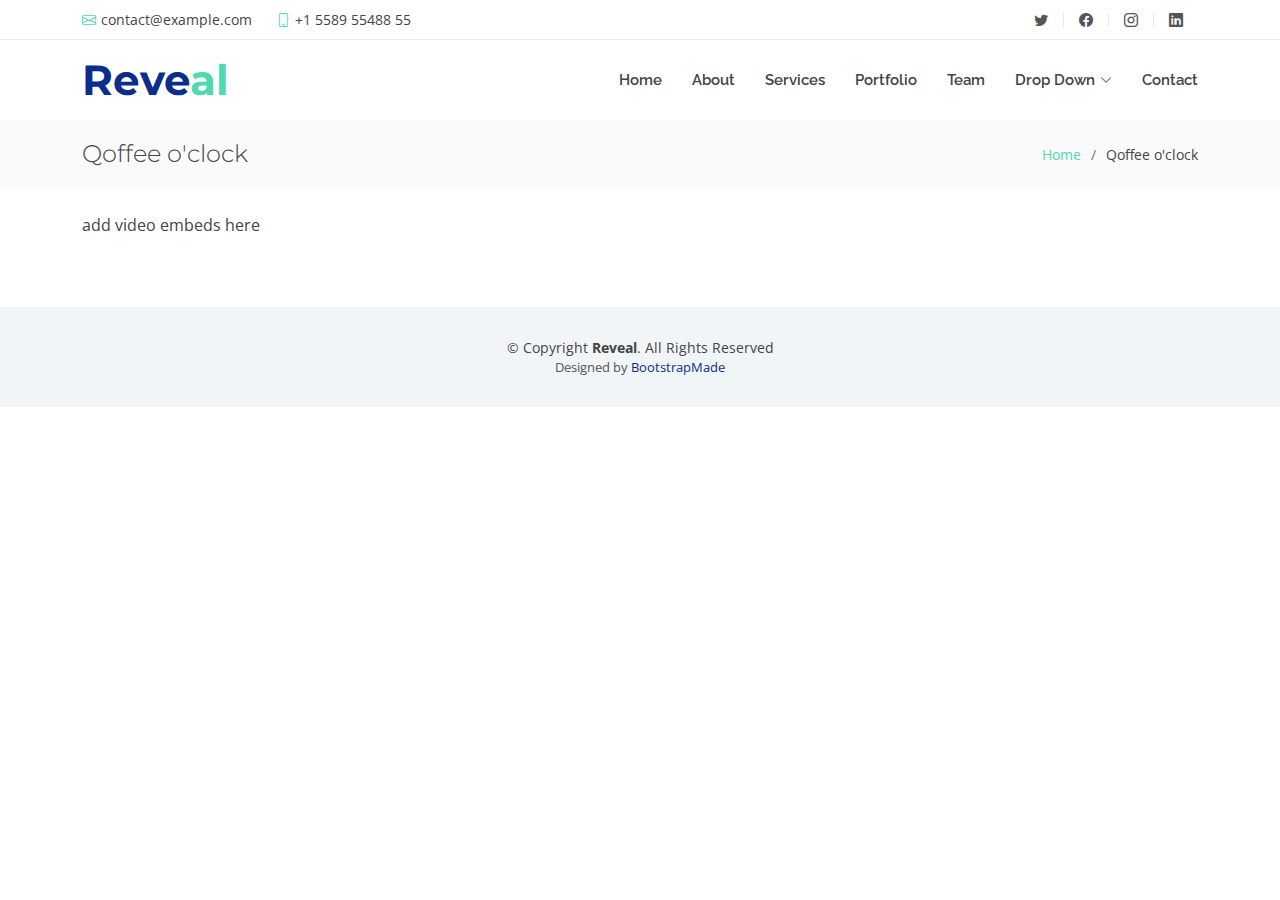
<file: proj_qoffee.html>
<!DOCTYPE html>
<html lang="en">

<head>
  <meta charset="utf-8">
  <meta content="width=device-width, initial-scale=1.0" name="viewport">

  <title>Qoffee</title>
  <meta content="" name="description">
  <meta content="" name="keywords">

  <!-- Favicons -->
  <link href="assets/img/favicon.png" rel="icon">
  <link href="assets/img/apple-touch-icon.png" rel="apple-touch-icon">

  <!-- Google Fonts -->
  <link href="https://fonts.googleapis.com/css?family=Open+Sans:300,300i,400,400i,700,700i|Raleway:300,400,500,700,800|Montserrat:300,400,700" rel="stylesheet">

  <!-- Vendor CSS Files -->
  <link href="assets/vendor/aos/aos.css" rel="stylesheet">
  <link href="assets/vendor/bootstrap/css/bootstrap.min.css" rel="stylesheet">
  <link href="assets/vendor/bootstrap-icons/bootstrap-icons.css" rel="stylesheet">
  <link href="assets/vendor/boxicons/css/boxicons.min.css" rel="stylesheet">
  <link href="assets/vendor/glightbox/css/glightbox.min.css" rel="stylesheet">
  <link href="assets/vendor/swiper/swiper-bundle.min.css" rel="stylesheet">

  <!-- Template Main CSS File -->
  <link href="assets/css/style.css" rel="stylesheet">

  <!-- =======================================================
  * Template Name: Reveal - v4.7.0
  * Template URL: https://bootstrapmade.com/reveal-bootstrap-corporate-template/
  * Author: BootstrapMade.com
  * License: https://bootstrapmade.com/license/
  ======================================================== -->
</head>

<body>

  <!-- ======= Top Bar ======= -->
  <section id="topbar" class="d-flex align-items-center">
    <div class="container d-flex justify-content-center justify-content-md-between">
      <div class="contact-info d-flex align-items-center">
        <i class="bi bi-envelope d-flex align-items-center"><a href="mailto:contact@example.com">contact@example.com</a></i>
        <i class="bi bi-phone d-flex align-items-center ms-4"><span>+1 5589 55488 55</span></i>
      </div>
      <div class="social-links d-none d-md-flex align-items-center">
        <a href="#" class="twitter"><i class="bi bi-twitter"></i></a>
        <a href="#" class="facebook"><i class="bi bi-facebook"></i></a>
        <a href="#" class="instagram"><i class="bi bi-instagram"></i></a>
        <a href="#" class="linkedin"><i class="bi bi-linkedin"></i></i></a>
      </div>
    </div>
  </section><!-- End Top Bar-->

  <!-- ======= Header ======= -->
  <header id="header" class="d-flex align-items-center">
    <div class="container d-flex justify-content-between">

      <div id="logo">
        <h1><a href="index.html">Reve<span>al</span></a></h1>
        <!-- Uncomment below if you prefer to use an image logo -->
        <!-- <a href="index.html"><img src="assets/img/logo.png" alt=""></a>-->
      </div>

      <nav id="navbar" class="navbar">
        <ul>
          <li><a class="nav-link scrollto " href="#hero">Home</a></li>
          <li><a class="nav-link scrollto" href="#about">About</a></li>
          <li><a class="nav-link scrollto" href="#services">Services</a></li>
          <li><a class="nav-link scrollto " href="#portfolio">Portfolio</a></li>
          <li><a class="nav-link scrollto" href="#team">Team</a></li>
          <li class="dropdown"><a href="#"><span>Drop Down</span> <i class="bi bi-chevron-down"></i></a>
            <ul>
              <li><a href="#">Drop Down 1</a></li>
              <li class="dropdown"><a href="#"><span>Deep Drop Down</span> <i class="bi bi-chevron-right"></i></a>
                <ul>
                  <li><a href="#">Deep Drop Down 1</a></li>
                  <li><a href="#">Deep Drop Down 2</a></li>
                  <li><a href="#">Deep Drop Down 3</a></li>
                  <li><a href="#">Deep Drop Down 4</a></li>
                  <li><a href="#">Deep Drop Down 5</a></li>
                </ul>
              </li>
              <li><a href="#">Drop Down 2</a></li>
              <li><a href="#">Drop Down 3</a></li>
              <li><a href="#">Drop Down 4</a></li>
            </ul>
          </li>
          <li><a class="nav-link scrollto" href="#contact">Contact</a></li>
        </ul>
        <i class="bi bi-list mobile-nav-toggle"></i>
      </nav><!-- .navbar -->

    </div>
  </header><!-- End Header -->

  <main id="main">

    <!-- ======= Breadcrumbs Section ======= -->
    <section class="breadcrumbs">
      <div class="container">

        <div class="d-flex justify-content-between align-items-center">
          <h2>Qoffee o'clock</h2>
          <ol>
            <li><a href="index.html">Home</a></li>
            <li>Qoffee o'clock</li>
          </ol>
        </div>

      </div>
    </section><!-- End Breadcrumbs Section -->

    <section class="inner-page pt-4">
      <div class="container">
        <p>
          add video embeds here
        </p>
      </div>
    </section>

  </main><!-- End #main -->

  <!-- ======= Footer ======= -->
  <footer id="footer">
    <div class="container">
      <div class="copyright">
        &copy; Copyright <strong>Reveal</strong>. All Rights Reserved
      </div>
      <div class="credits">
        <!--
        All the links in the footer should remain intact.
        You can delete the links only if you purchased the pro version.
        Licensing information: https://bootstrapmade.com/license/
        Purchase the pro version with working PHP/AJAX contact form: https://bootstrapmade.com/buy/?theme=Reveal
      -->
        Designed by <a href="https://bootstrapmade.com/">BootstrapMade</a>
      </div>
    </div>
  </footer><!-- End Footer -->

  <a href="#" class="back-to-top d-flex align-items-center justify-content-center"><i class="bi bi-arrow-up-short"></i></a>

  <!-- Vendor JS Files -->
  <script src="assets/vendor/aos/aos.js"></script>
  <script src="assets/vendor/bootstrap/js/bootstrap.bundle.min.js"></script>
  <script src="assets/vendor/glightbox/js/glightbox.min.js"></script>
  <script src="assets/vendor/isotope-layout/isotope.pkgd.min.js"></script>
  <script src="assets/vendor/swiper/swiper-bundle.min.js"></script>
  <script src="assets/vendor/php-email-form/validate.js"></script>

  <!-- Template Main JS File -->
  <script src="assets/js/main.js"></script>

</body>

</html>
</file>
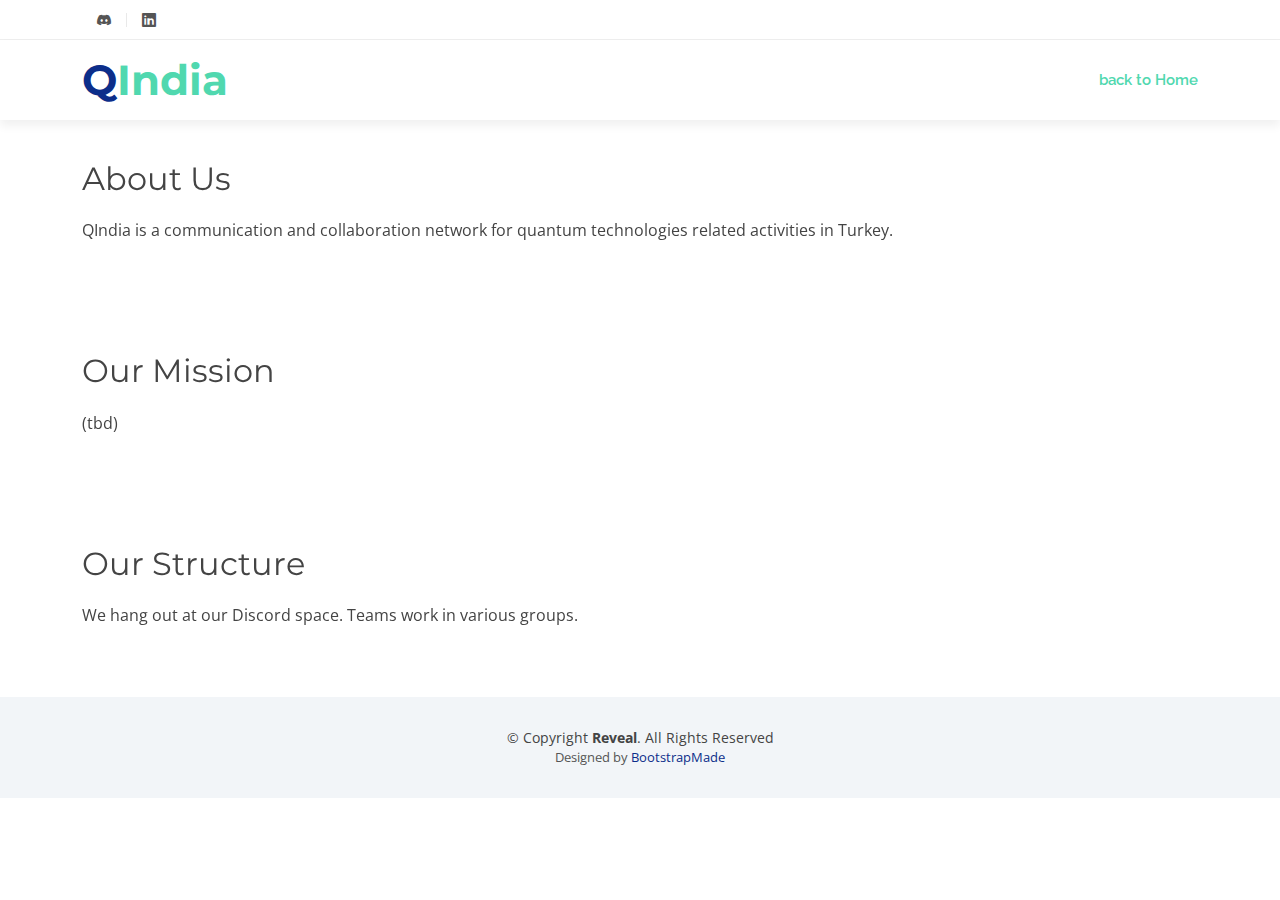
<file: pages/org_about.html>
<!DOCTYPE html>
<html lang="en">

<head>
  <meta charset="utf-8">
  <meta content="width=device-width, initial-scale=1.0" name="viewport">

  <title>About QIndia</title>
  <meta content="" name="description">
  <meta content="" name="keywords">

  <!-- Favicons -->
  <link href="../qindia_assets/favicon.ico" rel="icon">
  <link href="../qindia_assets/favicon.ico" rel="apple-touch-icon">

  <!-- Google Fonts -->
  <link href="https://fonts.googleapis.com/css?family=Open+Sans:300,300i,400,400i,700,700i|Raleway:300,400,500,700,800|Montserrat:300,400,700" rel="stylesheet">

  <!-- Vendor CSS Files -->
  <link href="../assets/vendor/aos/aos.css" rel="stylesheet">
  <link href="../assets/vendor/bootstrap/css/bootstrap.min.css" rel="stylesheet">
  <link href="../assets/vendor/bootstrap-icons/bootstrap-icons.css" rel="stylesheet">
  <link href="../assets/vendor/boxicons/css/boxicons.min.css" rel="stylesheet">
  <link href="../assets/vendor/glightbox/css/glightbox.min.css" rel="stylesheet">
  <link href="../assets/vendor/swiper/swiper-bundle.min.css" rel="stylesheet">

  <!-- Template Main CSS File -->
  <link href="../assets/css/style.css" rel="stylesheet">

  <!-- =======================================================
  * Template Name: Reveal - v4.7.0
  * Template URL: https://bootstrapmade.com/reveal-bootstrap-corporate-template/
  * Author: BootstrapMade.com
  * License: https://bootstrapmade.com/license/
  ======================================================== -->
</head>

<!-- ============================================================================================================================================================================== -->

<body>

  <!-- ======= Top Bar ======= -->
  <section id="topbar" class="d-flex align-items-center">
    <div class="container d-flex justify-content-center justify-content-md-between">
      <div class="social-links d-none d-md-flex align-items-center">
        <!-- <a href="#" class="twitter"><i class="bi bi-twitter"></i></a> -->
        <!-- <a href="#" class="facebook"><i class="bi bi-facebook"></i></a> -->
        <!-- <a href="#" class="instagram"><i class="bi bi-instagram"></i></a> -->
        <a href="#" class="discord"><i class="bi bi-discord"></i></a>
        <a href="https://www.linkedin.com/company/qindia/" class="linkedin"><i class="bi bi-linkedin"></i></i></a>
      </div>
    </div>
  </section><!-- End Top Bar-->

  <!-- ======= Header ======= -->
  <header id="header" class="d-flex align-items-center">
    <div class="container d-flex justify-content-between">

      <div id="logo">
        <h1><a href="../index.html">Q<span>India</span></a></h1>
        <!-- Uncomment below if you prefer to use an image logo -->
        <!--  <a href="index.html"><img src="qindia_assets/logo_qindia.jpg" alt=""></a> -->
      </div>

      <nav id="navbar" class="navbar">
        <ul>
          <li><a class="nav-link scrollto active" href="https://qindia.org">back to Home</a></li>
        </ul>
        <i class="bi bi-list mobile-nav-toggle"></i>
      </nav><!-- .navbar -->

    </div>
  </header><!-- End Header -->

<!-- ============================================================================================================================================================================== -->

  <main id="main">

    <!-- ======= Dark Section ======= -->
    <section id="dark-section">
      <div class="container" data-aos="fade-up">
        <div class="dark-section-header">
          <h2>About Us</h2>
        </div>

        <p>
            QIndia is a communication and collaboration network for quantum technologies related activities in Turkey.
        </p>
                
      </div>
    </section><!-- End Dark Section -->

    <!-- ======= Dark Section ======= -->
    <section id="dark-section">
        <div class="container" data-aos="fade-up">
          <div class="dark-section-header">
            <h2>Our Mission</h2>
          </div>
  
          <p>
              (tbd)
          </p>
                  
        </div>
      </section><!-- End Dark Section -->

    <!-- ======= Dark Section ======= -->
    <section id="dark-section">
        <div class="container" data-aos="fade-up">
          <div class="dark-section-header">
            <h2>Our Structure</h2>
          </div>
  
          <p>
              We hang out at our Discord space. Teams work in various groups.
          </p>
                  
        </div>
      </section><!-- End Dark Section -->

  </main><!-- End #main -->

<!-- ============================================================================================================================================================================== -->

  <!-- ======= Footer ======= -->
  <footer id="footer">
    <div class="container">
      <div class="copyright">
        &copy; Copyright <strong>Reveal</strong>. All Rights Reserved
      </div>
      <div class="credits">
        <!--
        All the links in the footer should remain intact.
        You can delete the links only if you purchased the pro version.
        Licensing information: https://bootstrapmade.com/license/
        Purchase the pro version with working PHP/AJAX contact form: https://bootstrapmade.com/buy/?theme=Reveal
      -->
        Designed by <a href="https://bootstrapmade.com/">BootstrapMade</a>
      </div>
    </div>
  </footer><!-- End Footer -->

  <a href="#" class="back-to-top d-flex align-items-center justify-content-center"><i class="bi bi-arrow-up-short"></i></a>

  <!-- Vendor JS Files -->
  <script src="../assets/vendor/aos/aos.js"></script>
  <script src="../assets/vendor/bootstrap/js/bootstrap.bundle.min.js"></script>
  <script src="../assets/vendor/glightbox/js/glightbox.min.js"></script>
  <script src="../assets/vendor/isotope-layout/isotope.pkgd.min.js"></script>
  <script src="../assets/vendor/swiper/swiper-bundle.min.js"></script>
  <script src="../assets/vendor/php-email-form/validate.js"></script>

  <!-- Template Main JS File -->
  <script src="../assets/js/main.js"></script>

</body>

</html>
</file>
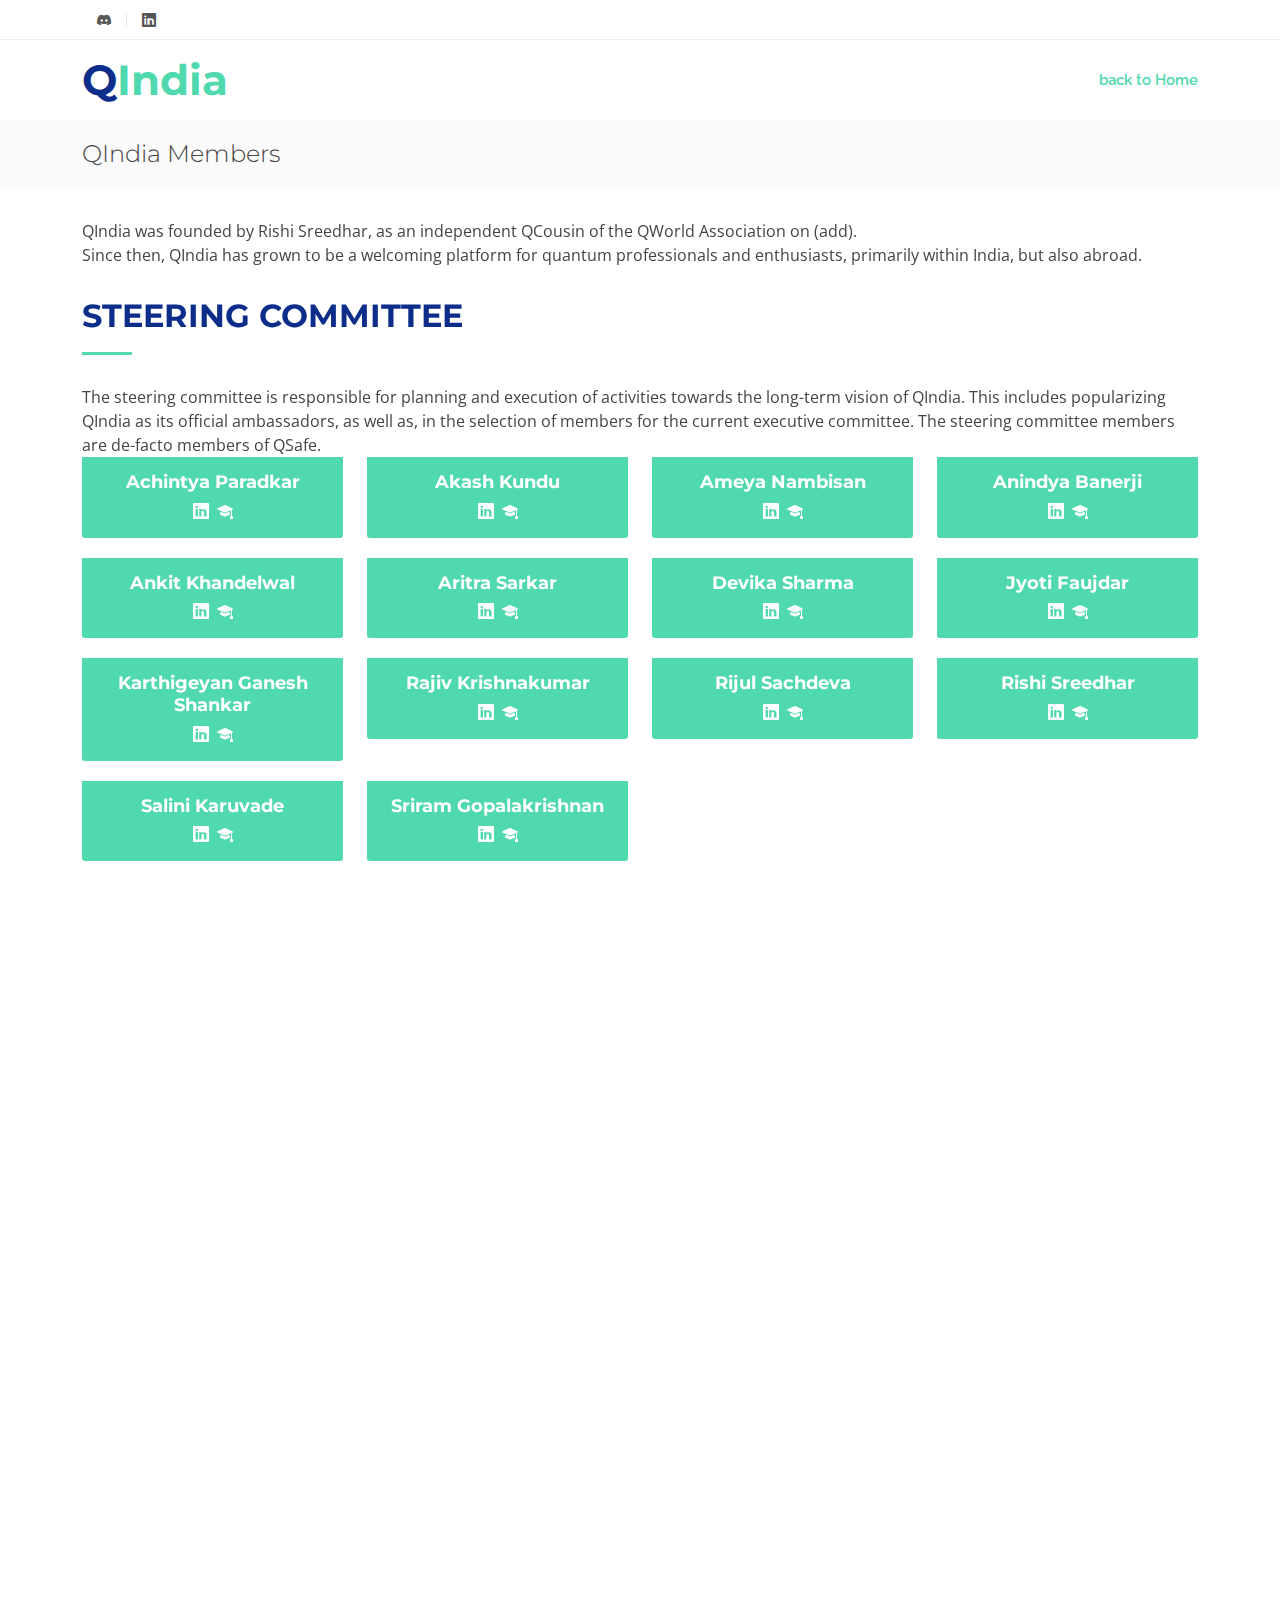
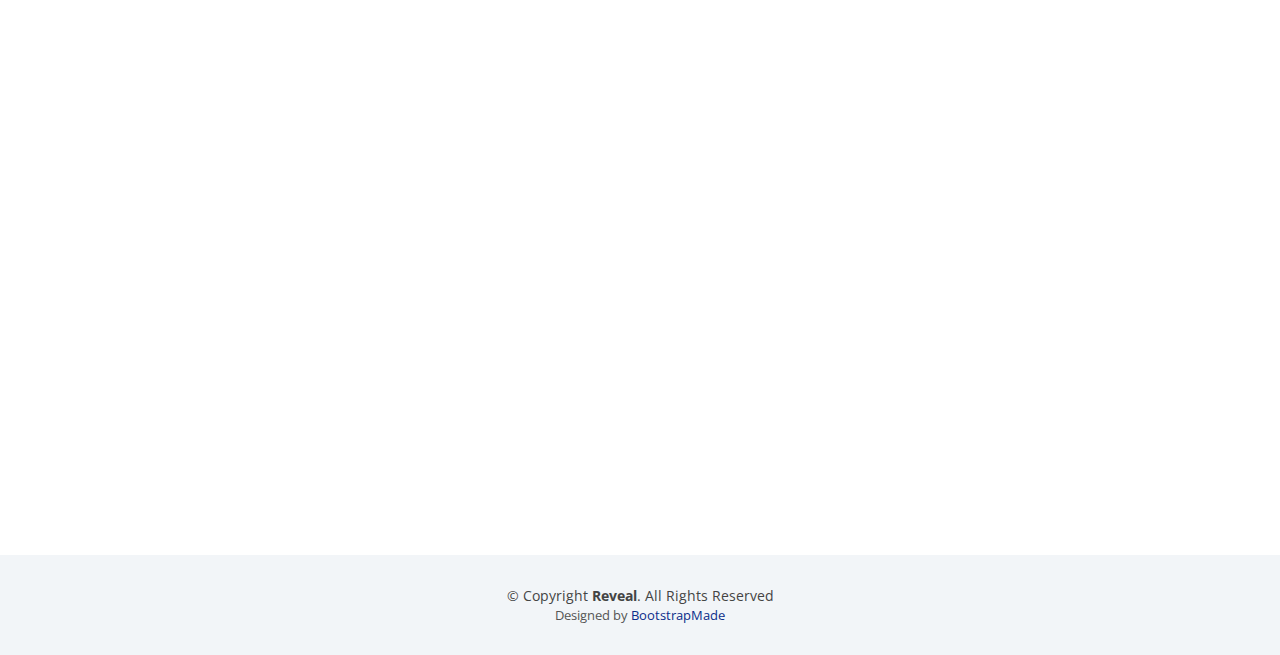
<file: pages/org_team.html>
<!DOCTYPE html>
<html lang="en">

<head>
  <meta charset="utf-8">
  <meta content="width=device-width, initial-scale=1.0" name="viewport">

  <title>QIndia Qoffee o'clock</title>
  <meta content="" name="description">
  <meta content="" name="keywords">

  <!-- Favicons -->
  <link href="../qindia_assets/favicon.ico" rel="icon">
  <link href="../assets/img/apple-touch-icon.png" rel="apple-touch-icon">

  <!-- Google Fonts -->
  <link href="https://fonts.googleapis.com/css?family=Open+Sans:300,300i,400,400i,700,700i|Raleway:300,400,500,700,800|Montserrat:300,400,700" rel="stylesheet">

  <!-- Vendor CSS Files -->
  <link href="../assets/vendor/aos/aos.css" rel="stylesheet">
  <link href="../assets/vendor/bootstrap/css/bootstrap.min.css" rel="stylesheet">
  <link href="../assets/vendor/bootstrap-icons/bootstrap-icons.css" rel="stylesheet">
  <link href="../assets/vendor/boxicons/css/boxicons.min.css" rel="stylesheet">
  <link href="../assets/vendor/glightbox/css/glightbox.min.css" rel="stylesheet">
  <link href="../assets/vendor/swiper/swiper-bundle.min.css" rel="stylesheet">

  <!-- Template Main CSS File -->
  <link href="../assets/css/style.css" rel="stylesheet">

  <!-- =======================================================
  * Template Name: Reveal - v4.7.0
  * Template URL: https://bootstrapmade.com/reveal-bootstrap-corporate-template/
  * Author: BootstrapMade.com
  * License: https://bootstrapmade.com/license/
  ======================================================== -->
</head>

<body style="background-color:powderblue;">

  <!-- ======= Top Bar ======= -->
  <section id="topbar" class="d-flex align-items-center">
    <div class="container d-flex justify-content-center justify-content-md-between">
      <div class="social-links d-none d-md-flex align-items-center">
        <!-- <a href="#" class="twitter"><i class="bi bi-twitter"></i></a> -->
        <!-- <a href="#" class="facebook"><i class="bi bi-facebook"></i></a> -->
        <!-- <a href="#" class="instagram"><i class="bi bi-instagram"></i></a> -->
        <a href="#" class="discord"><i class="bi bi-discord"></i></a>
        <a href="https://www.linkedin.com/company/qindia/" class="linkedin"><i class="bi bi-linkedin"></i></i></a>
      </div>
    </div>
  </section><!-- End Top Bar-->

  <!-- ======= Header ======= -->
  <header id="header" class="d-flex align-items-center">
    <div class="container d-flex justify-content-between">

      <div id="logo">
        <h1><a href="../index.html">Q<span>India</span></a></h1>
        <!-- Uncomment below if you prefer to use an image logo -->
        <!--  <a href="index.html"><img src="qindia_assets/logo_qindia.jpg" alt=""></a> -->
      </div>

      <nav id="navbar" class="navbar">
        <ul>
          <li><a class="nav-link scrollto active" href="http://qindia.org">back to Home</a></li>
        </ul>
        <i class="bi bi-list mobile-nav-toggle"></i>
      </nav><!-- .navbar -->

    </div>
  </header><!-- End Header -->

  <main id="main">

    <!-- ======= Breadcrumbs Section ======= -->
    <section class="breadcrumbs">
      <div class="container">

        <div class="d-flex justify-content-between align-items-center">
          <h2>QIndia Members</h2>
        </div>

      </div>
    </section><!-- End Breadcrumbs Section -->

    <!-- ======= Team Section ======= -->
    <section id="team">
        <div class="container" data-aos="fade-up">
        QIndia was founded by Rishi Sreedhar, as an independent QCousin of the QWorld Association on (add).
        <br>
        Since then, QIndia has grown to be a welcoming platform for quantum professionals and enthusiasts, primarily within India, but also abroad.
    </div>
    </section><!-- End Team Section -->

    <!-- ======= Team Section ======= -->
    <section id="team">
        <div class="container" data-aos="fade-up">
          <div class="section-header">
            <h2>Steering Committee</h2>
          </div>
          The steering committee is responsible for planning and execution of activities towards the long-term vision of QIndia. 
          This includes popularizing QIndia as its official ambassadors, as well as, in the selection of members for the current executive committee.
          The steering committee members are de-facto members of QSafe.
          <br>
          <div class="row">
            
            <div class="col-lg-3 col-md-6">
              <div class="member">
                <div class="details">
                  <h4>Achintya Paradkar</h4>
                  <div class="social">
                    <a href="https://www.linkedin.com/in/achintya-paradkar/"><i class="bi bi-linkedin"></i></a>
                    <a href="https://www.chalmers.se/en/Staff/Pages/achinty.aspx"><i class="bi bi-mortarboard-fill"></i></a>
                  </div>
                </div>
              </div>
            </div>
            
            <div class="col-lg-3 col-md-6">
              <div class="member">
                <div class="details">
                  <h4>Akash Kundu</h4>
                  <div class="social">
                    <a href="https://www.linkedin.com/in/aqasch/"><i class="bi bi-linkedin"></i></a>
                    <a href="https://www.iitis.pl/en/node/3143"><i class="bi bi-mortarboard-fill"></i></a>
                  </div>
                </div>
              </div>
            </div>
            
            <div class="col-lg-3 col-md-6">
              <div class="member">
                <div class="details">
                  <h4>Ameya Nambisan</h4>
                  <div class="social">
                    <a href=""><i class="bi bi-linkedin"></i></a>
                    <a href=""><i class="bi bi-mortarboard-fill"></i></a>
                  </div>
                </div>
              </div>
            </div>  
            
            <div class="col-lg-3 col-md-6">
              <div class="member">
                <div class="details">
                  <h4>Anindya Banerji</h4>
                  <div class="social">
                    <a href=""><i class="bi bi-linkedin"></i></a>
                    <a href=""><i class="bi bi-mortarboard-fill"></i></a>
                  </div>
                </div>
              </div>
            </div>            
            
            <div class="col-lg-3 col-md-6">
              <div class="member">
                <div class="details">
                  <h4>Ankit Khandelwal</h4>
                  <div class="social">
                    <a href=""><i class="bi bi-linkedin"></i></a>
                    <a href=""><i class="bi bi-mortarboard-fill"></i></a>
                  </div>
                </div>
              </div>
            </div>  
            
            <div class="col-lg-3 col-md-6">
              <div class="member">
                <div class="details">
                  <h4>Aritra Sarkar</h4>
                  <div class="social">
                    <a href="https://www.linkedin.com/in/sarkararitra/"><i class="bi bi-linkedin"></i></a>
                    <a href="https://qutech.nl/person/aritra-sarkar/"><i class="bi bi-mortarboard-fill"></i></a>
                  </div>
                </div>
              </div>
            </div>            
            
            <div class="col-lg-3 col-md-6">
              <div class="member">
                <div class="details">
                  <h4>Devika Sharma</h4>
                  <div class="social">
                    <a href=""><i class="bi bi-linkedin"></i></a>
                    <a href=""><i class="bi bi-mortarboard-fill"></i></a>
                  </div>
                </div>
              </div>
            </div>
            
            <div class="col-lg-3 col-md-6">
              <div class="member">
                <div class="details">
                  <h4>Jyoti Faujdar</h4>
                  <div class="social">
                    <a href=""><i class="bi bi-linkedin"></i></a>
                    <a href=""><i class="bi bi-mortarboard-fill"></i></a>
                  </div>
                </div>
              </div>
            </div>            
            
            <div class="col-lg-3 col-md-6">
              <div class="member">
                <div class="details">
                  <h4>Karthigeyan Ganesh Shankar</h4>
                  <div class="social">
                    <a href=""><i class="bi bi-linkedin"></i></a>
                    <a href=""><i class="bi bi-mortarboard-fill"></i></a>
                  </div>
                </div>
              </div>
            </div>  

            <div class="col-lg-3 col-md-6">
              <div class="member">
                <div class="details">
                  <h4>Rajiv Krishnakumar</h4>
                  <div class="social">
                    <a href="https://www.linkedin.com/in/rajiv-k/"><i class="bi bi-linkedin"></i></a>
                    <a href=""><i class="bi bi-mortarboard-fill"></i></a>
                  </div>
                </div>
              </div>
            </div> 

            <div class="col-lg-3 col-md-6">
                <div class="member">
                  <div class="details">
                    <h4>Rijul Sachdeva</h4>
                    <div class="social">
                      <a href="https://www.linkedin.com/in/rijul-sachdeva/"><i class="bi bi-linkedin"></i></a>
                      <a href="https://www.fz-juelich.de/SharedDocs/Personen/IAS/JSC/EN/staff/sachdeva_r.html"><i class="bi bi-mortarboard-fill"></i></a>
                    </div>
                  </div>
                </div>
              </div>  
            
            <div class="col-lg-3 col-md-6">
              <div class="member">
                <!-- <div class="pic"><img src="qindia_assets/photos/1601312556350.jfif" alt=""></div> -->
                <div class="details">
                  <h4>Rishi Sreedhar</h4>
                  <!-- <span>founder</span> -->
                  <div class="social">
                    <!-- <a href=""><i class="bi bi-twitter"></i></a> -->
                    <!-- <a href=""><i class="bi bi-facebook"></i></a> -->
                    <!-- <a href=""><i class="bi bi-instagram"></i></a> -->
                    <a href="https://www.linkedin.com/in/rishisr33dhar/"><i class="bi bi-linkedin"></i></a>
                    <a href="https://www.chalmers.se/en/Staff/Pages/rishi.aspx"><i class="bi bi-mortarboard-fill"></i></a>
                  </div>
                </div>
              </div>
            </div>
  
            <div class="col-lg-3 col-md-6">
              <div class="member">
                <div class="details">
                  <h4>Salini Karuvade</h4>
                  <div class="social">
                    <a href=""><i class="bi bi-linkedin"></i></a>
                    <a href=""><i class="bi bi-mortarboard-fill"></i></a>
                  </div>
                </div>
              </div>
            </div>
  
            <div class="col-lg-3 col-md-6">
              <div class="member">
                <div class="details">
                  <h4>Sriram Gopalakrishnan</h4>
                  <div class="social">
                    <a href=""><i class="bi bi-linkedin"></i></a>
                    <a href=""><i class="bi bi-mortarboard-fill"></i></a>
                  </div>
                </div>
              </div>
            </div> 
            
          </div>
  
        </div>
      </section><!-- End Team Section -->

    
    <!-- ======= Team Section ======= -->
    <section id="team">
        <div class="container" data-aos="fade-up">
          <div class="section-header">
            <h2>Executive Committee</h2>
          </div>

          The executive committee is responsible for the operational activities within QIndia. This includes various research projects, study groups and outreach activities.
          <br>
          <br>
          Current:
          <ul>
            <li>Rajiv Krishnakumar - QSafe coordinator; quantum-algorithms-101 coordinator</li>
            <li>Akash Kundu - Qoffee o'clock coordinator; quantum-information-101 coordinator</li>
            <li>Rijul Sachdeva - Techni-Q coordinator</li>
            <li>Achintya Paradkar - study-groups coordinator</li>
            <li>Anuj Mehrotra - quantum-machine-learning-101 coordinator</li>
            <li>Turbasu Chatterjee - linear-algrbra-101 coordinator</li>
            <li>Tamal Acharya - computability-101 coordinator</li>
            <li>Yusharth Singh - website coordinator</li>
            <li>(name) - (point of contact for)</li>
          </ul>

          Former:
          <ul>
            <li>Aritra Sarkar - quantum-machine-learning-101 coordinator</li>
            <li>Ritaban Chowdhury - website coordinator</li>
          </ul>

          <!-- <div class="row"> -->
          <!-- </div> -->
  
        </div>
      </section><!-- End Team Section -->

          <!-- ======= Team Section ======= -->
    <section id="team">
        <div class="container" data-aos="fade-up">
          <div class="section-header">
            <h2>Honorary Members</h2>
          </div>

          Honorary members are senior academicians and professional within related fields. They endorse our cause and support our activities. 
          
          <ul>
            <li>(name) - (affiliation)</li>
          </ul>

          <!-- <div class="row"> -->
          <!-- </div> -->
  
        </div>
      </section><!-- End Team Section -->

    <!-- ======= Team Section ======= -->
    <section id="team">
        <div class="container" data-aos="fade-up">
          <div class="section-header">
            <h2>Participating Members</h2>
          </div>

          <ul>
            <li>TeXit - bot</li>
            <li>(name) - (activities involved)</li>
          </ul>

          <!-- <div class="row"> -->
          <!-- </div> -->
  
        </div>
      </section><!-- End Team Section -->


    <!-- ======= Team Section ======= -->
    <section id="team">
        <div class="container" data-aos="fade-up">
          <div class="section-header">
            <h2>Member List (A-Z)</h2>
          </div>

          <ul>
            <li>Achintya Paradkar</li>
            <li>Akash Kundu</li>
            <li>Ameya Nambisan</li>
            <li>Aritra Sarkar</li>
            <li>Rajiv Krishnakumar</li>
            <li>Rijul Sachdeva</li>
            <li>Rishi Sreedhar</li>
            <li>Siddharth Golecha</li>
            <li>Tamal Acharya</li>
            <li>(name)</li>
          </ul>

          <!-- <div class="row"> -->
          <!-- </div> -->
  
        </div>
      </section><!-- End Team Section -->

  </main><!-- End #main -->

  <!-- ======= Footer ======= -->
  <footer id="footer">
    <div class="container">
      <div class="copyright">
        &copy; Copyright <strong>Reveal</strong>. All Rights Reserved
      </div>
      <div class="credits">
        <!--
        All the links in the footer should remain intact.
        You can delete the links only if you purchased the pro version.
        Licensing information: https://bootstrapmade.com/license/
        Purchase the pro version with working PHP/AJAX contact form: https://bootstrapmade.com/buy/?theme=Reveal
      -->
        Designed by <a href="https://bootstrapmade.com/">BootstrapMade</a>
      </div>
    </div>
  </footer><!-- End Footer -->

  <a href="#" class="back-to-top d-flex align-items-center justify-content-center"><i class="bi bi-arrow-up-short"></i></a>

  <!-- Vendor JS Files -->
  <script src="../assets/vendor/aos/aos.js"></script>
  <script src="../assets/vendor/bootstrap/js/bootstrap.bundle.min.js"></script>
  <script src="../assets/vendor/glightbox/js/glightbox.min.js"></script>
  <script src="../assets/vendor/isotope-layout/isotope.pkgd.min.js"></script>
  <script src="../assets/vendor/swiper/swiper-bundle.min.js"></script>
  <script src="../assets/vendor/php-email-form/validate.js"></script>

  <!-- Template Main JS File -->
  <script src="../assets/js/main.js"></script>

</body>

</html>
</file>
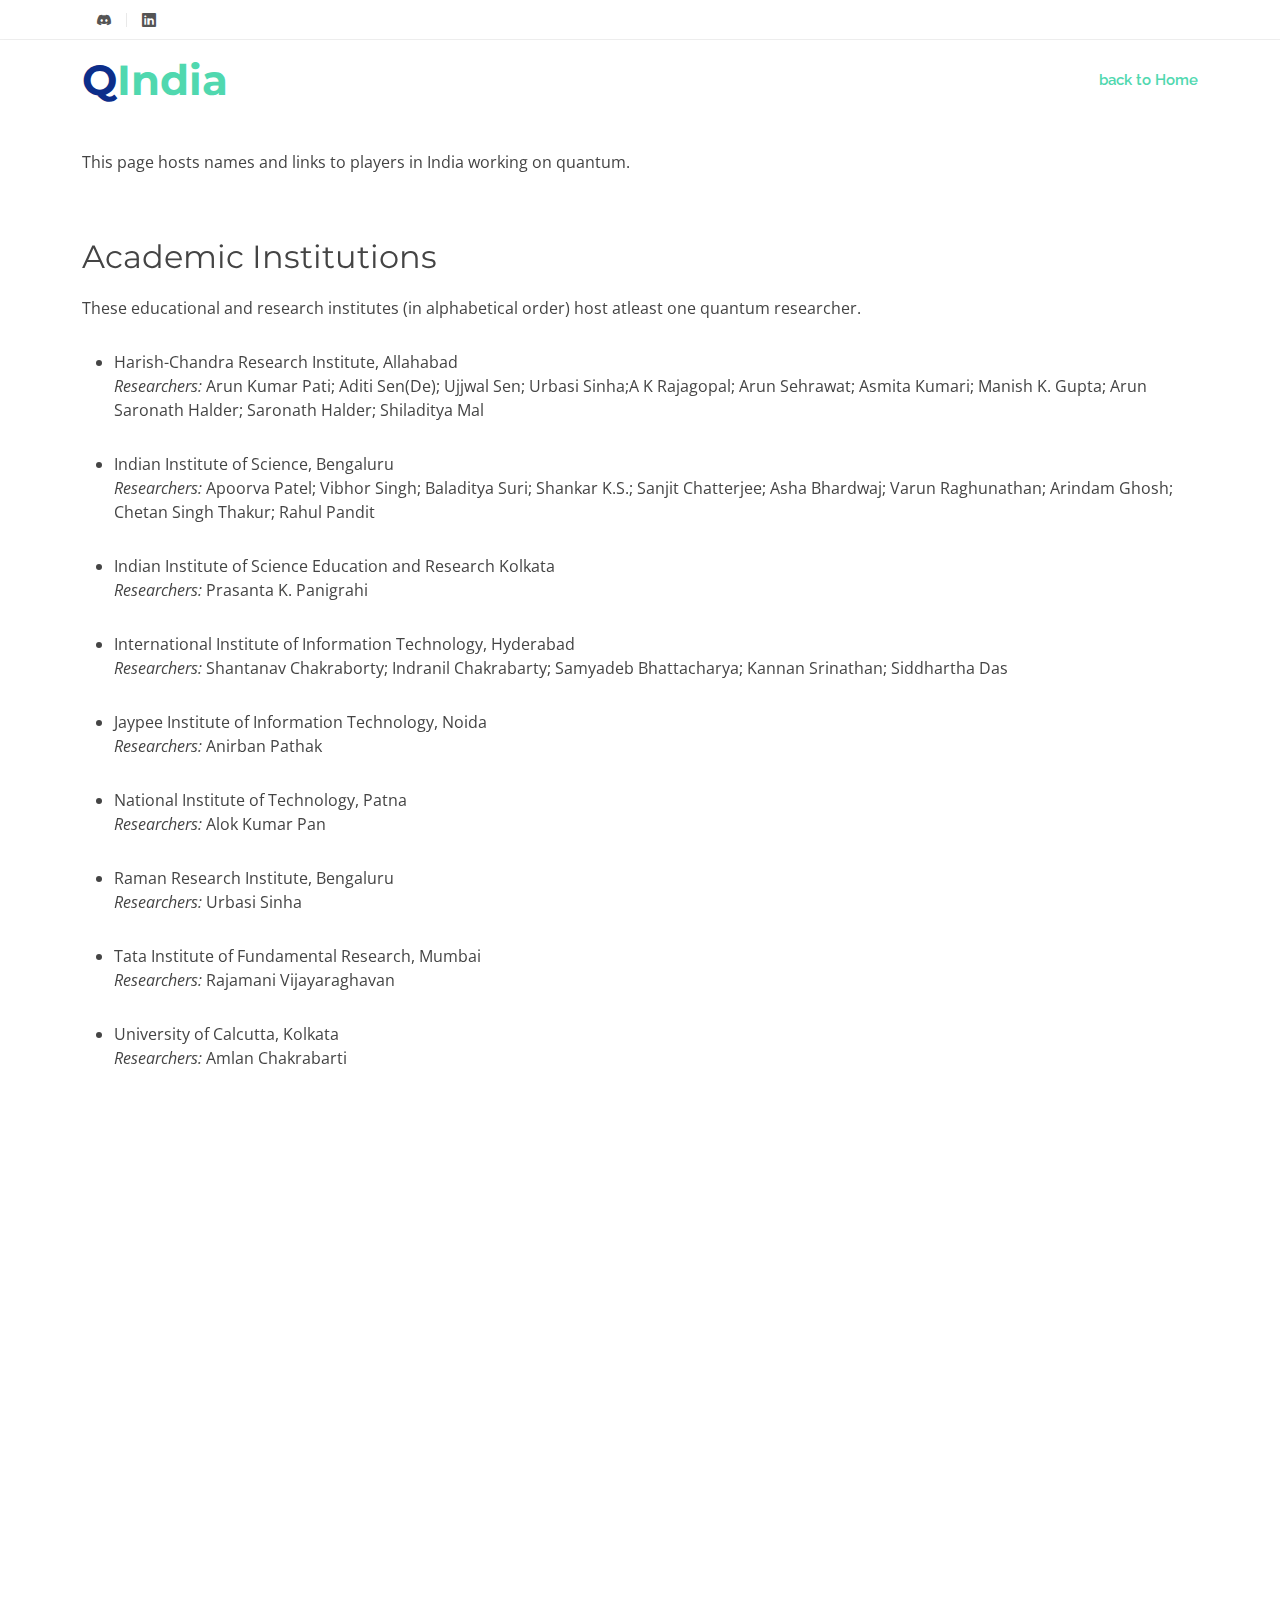
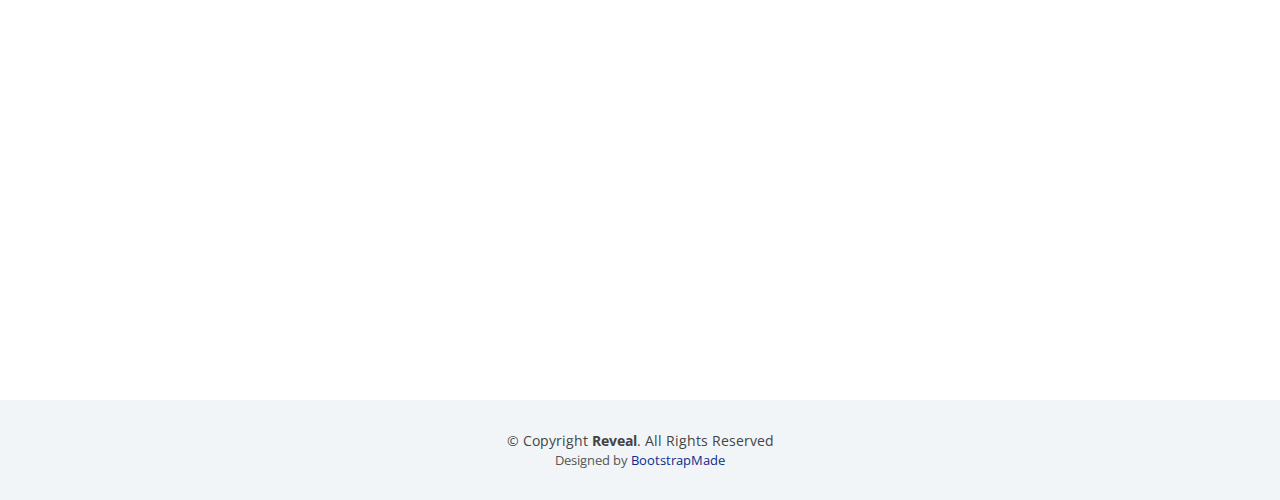
<file: pages/proj_india.html>
<!DOCTYPE html>
<html lang="en">

<head>
  <meta charset="utf-8">
  <meta content="width=device-width, initial-scale=1.0" name="viewport">

  <title>Quantum in India</title>
  <meta content="" name="description">
  <meta content="" name="keywords">

  <!-- Favicons -->
  <link href="../qindia_assets/favicon.ico" rel="icon">
  <link href="../qindia_assets/favicon.ico" rel="apple-touch-icon">

  <!-- Google Fonts -->
  <link href="https://fonts.googleapis.com/css?family=Open+Sans:300,300i,400,400i,700,700i|Raleway:300,400,500,700,800|Montserrat:300,400,700" rel="stylesheet">

  <!-- Vendor CSS Files -->
  <link href="../assets/vendor/aos/aos.css" rel="stylesheet">
  <link href="../assets/vendor/bootstrap/css/bootstrap.min.css" rel="stylesheet">
  <link href="../assets/vendor/bootstrap-icons/bootstrap-icons.css" rel="stylesheet">
  <link href="../assets/vendor/boxicons/css/boxicons.min.css" rel="stylesheet">
  <link href="../assets/vendor/glightbox/css/glightbox.min.css" rel="stylesheet">
  <link href="../assets/vendor/swiper/swiper-bundle.min.css" rel="stylesheet">

  <!-- Template Main CSS File -->
  <link href="../assets/css/style.css" rel="stylesheet">

  <!-- =======================================================
  * Template Name: Reveal - v4.7.0
  * Template URL: https://bootstrapmade.com/reveal-bootstrap-corporate-template/
  * Author: BootstrapMade.com
  * License: https://bootstrapmade.com/license/
  ======================================================== -->
</head>

<!-- ============================================================================================================================================================================== -->

<body>

  <!-- ======= Top Bar ======= -->
  <section id="topbar" class="d-flex align-items-center">
    <div class="container d-flex justify-content-center justify-content-md-between">
      <div class="social-links d-none d-md-flex align-items-center">
        <!-- <a href="#" class="twitter"><i class="bi bi-twitter"></i></a> -->
        <!-- <a href="#" class="facebook"><i class="bi bi-facebook"></i></a> -->
        <!-- <a href="#" class="instagram"><i class="bi bi-instagram"></i></a> -->
        <a href="#" class="discord"><i class="bi bi-discord"></i></a>
        <a href="https://www.linkedin.com/company/qindia/" class="linkedin"><i class="bi bi-linkedin"></i></i></a>
      </div>
    </div>
  </section><!-- End Top Bar-->

  <!-- ======= Header ======= -->
  <header id="header" class="d-flex align-items-center">
    <div class="container d-flex justify-content-between">

      <div id="logo">
        <h1><a href="../index.html">Q<span>India</span></a></h1>
        <!-- Uncomment below if you prefer to use an image logo -->
        <!--  <a href="index.html"><img src="qindia_assets/logo_qindia.jpg" alt=""></a> -->
      </div>

      <nav id="navbar" class="navbar">
        <ul>
          <li><a class="nav-link scrollto active" href="https://qindia.org">back to Home</a></li>
        </ul>
        <i class="bi bi-list mobile-nav-toggle"></i>
      </nav><!-- .navbar -->

    </div>
  </header><!-- End Header -->

<!-- ============================================================================================================================================================================== -->

  <main id="main">

    <!-- ======= Breadcrumbs Section ======= 
    <section class="breadcrumbs">
      <div class="container">

        <div class="d-flex justify-content-between align-items-center">
          <h2>Quantum Resources</h2>
        </div>

      </div>
    </section> End Breadcrumbs Section -->

    <!-- ======= White Section ======= -->
    <section id="team">
        <div class="container" data-aos="fade-up">
          This page hosts names and links to players in India working on quantum.
          <br>
          <br>
        </div>
    </section><!-- End White Section -->

    <!-- ======= Dark Section ======= -->
    <section id="dark-section">
        <div class="container" data-aos="fade-up">
          <div class="dark-section-header">
            <h2>Academic Institutions</h2>
            <p>These educational and research institutes (in alphabetical order) host atleast one quantum researcher.</p>
          </div>

          <ul>

            <li> Harish-Chandra Research Institute, Allahabad</li>
            <p><em>Researchers: </em>Arun Kumar Pati; Aditi Sen(De); Ujjwal Sen; Urbasi Sinha;A K Rajagopal; Arun Sehrawat; Asmita Kumari; Manish K. Gupta; Arun Saronath Halder; Saronath Halder; Shiladitya Mal</p>
            
            <li>Indian Institute of Science, Bengaluru</li>
            <p><em>Researchers: </em>Apoorva Patel; Vibhor Singh; Baladitya Suri; Shankar K.S.; Sanjit Chatterjee; Asha Bhardwaj; Varun Raghunathan; Arindam Ghosh; Chetan Singh Thakur; Rahul Pandit</p>
            
            <li>Indian Institute of Science Education and Research Kolkata</li>
            <p><em>Researchers: </em>Prasanta K. Panigrahi</p>

            <li>International Institute of Information Technology, Hyderabad</li>
            <p><em>Researchers: </em>Shantanav Chakraborty; Indranil Chakrabarty; Samyadeb Bhattacharya; Kannan Srinathan; Siddhartha Das</p>

            <li>Jaypee Institute of Information Technology, Noida</li>
            <p><em>Researchers: </em>Anirban Pathak</p>

            <li>National Institute of Technology, Patna</li>
            <p><em>Researchers: </em>Alok Kumar Pan</p>

            <li>Raman Research Institute, Bengaluru</li>
            <p><em>Researchers: </em>Urbasi Sinha</p>

            <li>Tata Institute of Fundamental Research, Mumbai</li>
            <p><em>Researchers: </em>Rajamani Vijayaraghavan</p>
            
            <li>University of Calcutta, Kolkata</li>
            <p><em>Researchers: </em>Amlan Chakrabarti</p> 

          </ul>
        
        </div>
      </section><!-- End Dark Section -->

    <!-- ======= Dark Section ======= -->
    <section id="dark-section">
      <div class="container" data-aos="fade-up">
        <div class="dark-section-header">
          <h2>Companies</h2>
        </div>

        <ul>
          <li>QpiAI <a href="https://qpiai.tech/"><i class="bi bi-box-arrow-up-right"></i></a> </li>
          <li>QNu Labs <a href="https://www.qnulabs.com/"><i class="bi bi-box-arrow-up-right"></i></a> </li>
          <li>BosonQ Psi <a href="https://www.bosonqpsi.com/"><i class="bi bi-box-arrow-up-right"></i></a> </li>
          <li>QuantumComputingIndia <a href="https://quantumcomputingindia.com/"><i class="bi bi-box-arrow-up-right"></i></a> </li>
        </ul>
                
      </div>
    </section><!-- End Dark Section -->

    <!-- ======= Dark Section ======= -->
    <section id="dark-section">
      <div class="container" data-aos="fade-up">
        <div class="dark-section-header">
          <h2>Non-profit organizations </h2>
        </div>

        <ul>
          <li>IndiQ <a href="https://indiq.in/"><i class="bi bi-box-arrow-up-right"></i></a> </li>
          <li>Qkrishi <a href="https://qkrishi.com/"><i class="bi bi-box-arrow-up-right"></i></a> </li>
        </ul>
                
      </div>
    </section><!-- End Dark Section -->

    <!-- ======= Dark Section ======= -->
    <section id="dark-section">
      <div class="container" data-aos="fade-up">
        <div class="dark-section-header">
          <h2>News</h2>
          <p>Important press release.</p>
        </div>

        <ul>
          <li>2022-Apr-13: <a href="https://analyticsindiamag.com/india-inches-towards-quantum-supremacy-ropes-in-finland/">https://analyticsindiamag.com/india-inches-towards-quantum-supremacy-ropes-in-finland/</a> </li>
          <li>2020-Sep-??: <a href="https://dst.gov.in/budget-2020-announces-rs-8000-cr-national-mission-quantum-technologies-applications">https://dst.gov.in/budget-2020-announces-rs-8000-cr-national-mission-quantum-technologies-applications</a> </li>
        </ul>
                
      </div>
    </section><!-- End Dark Section -->

    <!-- ======= White Section ======= -->
    <section id="team">
      <div class="container" data-aos="fade-up">
        This page is currently under development.
        <br>
        <br>
        While we are striving to keep ourselves updated, we apologize for the currently missing information. Please ping one of our team members (preferably Aritra Sarkar, on LinkedIn) or mail us at qurious@qindia.org and let us know.
        <br>
        <br>
      </div>
  </section><!-- End White Section -->

  <!-- ======= Collaborators Section ======= 
  <section id="collaborators">
      <div class="container" data-aos="fade-up">
        <div class="section-header">
          <h2>Collaborators</h2>
          <p>We are not the only one popularizing quantum in India. But definitely the causes we stand for, and the roadmap we work towards is unique it its own way. Along this journey, we have had the opportunity to collaborate with some excellent parts, both academic and industrial.</p>
        </div>

        <div class="clients-slider swiper" data-aos="fade-up" data-aos-delay="100">
          <div class="swiper-wrapper align-items-center">
            <div class="swiper-slide"><img src="assets/img/clients/client-1.png" class="img-fluid" alt=""></div>
            <div class="swiper-slide"><img src="assets/img/clients/client-2.png" class="img-fluid" alt=""></div>
            <div class="swiper-slide"><img src="assets/img/clients/client-3.png" class="img-fluid" alt=""></div>
            <div class="swiper-slide"><img src="assets/img/clients/client-4.png" class="img-fluid" alt=""></div>
            <div class="swiper-slide"><img src="assets/img/clients/client-5.png" class="img-fluid" alt=""></div>
            <div class="swiper-slide"><img src="assets/img/clients/client-6.png" class="img-fluid" alt=""></div>
          </div>

          <div class="swiper-pagination"></div>
        </div>

      </div>
    </section> End Collaborators Section -->

  </main><!-- End #main -->

<!-- ============================================================================================================================================================================== -->

  <!-- ======= Footer ======= -->
  <footer id="footer">
    <div class="container">
      <div class="copyright">
        &copy; Copyright <strong>Reveal</strong>. All Rights Reserved
      </div>
      <div class="credits">
        <!--
        All the links in the footer should remain intact.
        You can delete the links only if you purchased the pro version.
        Licensing information: https://bootstrapmade.com/license/
        Purchase the pro version with working PHP/AJAX contact form: https://bootstrapmade.com/buy/?theme=Reveal
      -->
        Designed by <a href="https://bootstrapmade.com/">BootstrapMade</a>
      </div>
    </div>
  </footer><!-- End Footer -->

  <a href="#" class="back-to-top d-flex align-items-center justify-content-center"><i class="bi bi-arrow-up-short"></i></a>

  <!-- Vendor JS Files -->
  <script src="../assets/vendor/aos/aos.js"></script>
  <script src="../assets/vendor/bootstrap/js/bootstrap.bundle.min.js"></script>
  <script src="../assets/vendor/glightbox/js/glightbox.min.js"></script>
  <script src="../assets/vendor/isotope-layout/isotope.pkgd.min.js"></script>
  <script src="../assets/vendor/swiper/swiper-bundle.min.js"></script>
  <script src="../assets/vendor/php-email-form/validate.js"></script>

  <!-- Template Main JS File -->
  <script src="../assets/js/main.js"></script>

</body>

</html>
</file>
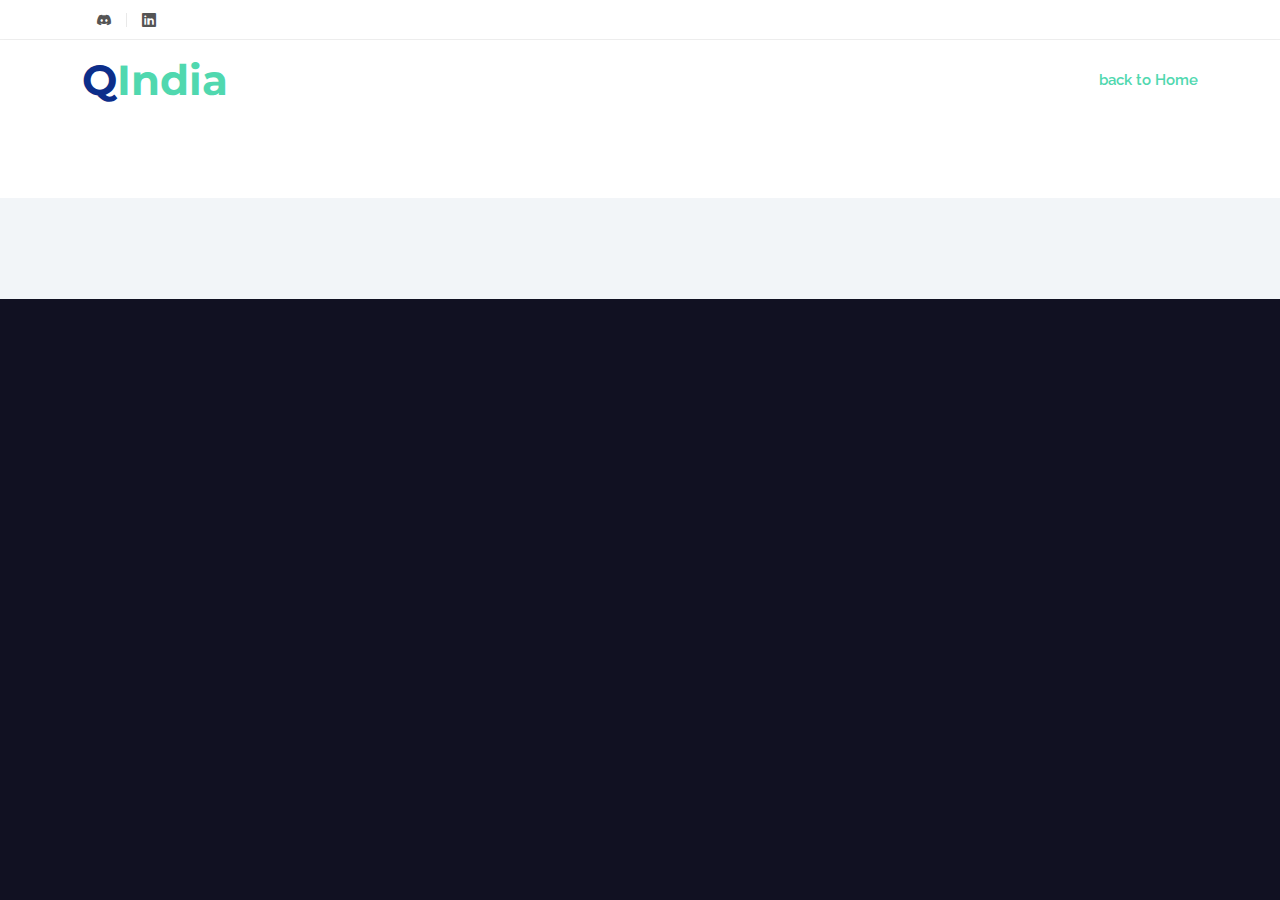
<file: pages/proj_learn.html>
<!DOCTYPE html>
<html lang="en">

<head>
  <meta charset="utf-8">
  <meta content="width=device-width, initial-scale=1.0" name="viewport">

  <title>Quantum Resources</title>
  <meta content="" name="description">
  <meta content="" name="keywords">

  <!-- Favicons -->
  <link href="../qindia_assets/favicon.ico" rel="icon">
  <link href="../assets/img/apple-touch-icon.png" rel="apple-touch-icon">

  <!-- Google Fonts -->
  <link href="https://fonts.googleapis.com/css?family=Open+Sans:300,300i,400,400i,700,700i|Raleway:300,400,500,700,800|Montserrat:300,400,700" rel="stylesheet">

  <!-- Vendor CSS Files -->
  <link href="../assets/vendor/aos/aos.css" rel="stylesheet">
  <link href="../assets/vendor/bootstrap/css/bootstrap.min.css" rel="stylesheet">
  <link href="../assets/vendor/bootstrap-icons/bootstrap-icons.css" rel="stylesheet">
  <link href="../assets/vendor/boxicons/css/boxicons.min.css" rel="stylesheet">
  <link href="../assets/vendor/glightbox/css/glightbox.min.css" rel="stylesheet">
  <link href="../assets/vendor/swiper/swiper-bundle.min.css" rel="stylesheet">

  <!-- Template Main CSS File -->
  <link href="../assets/css/dark_style.css" rel="stylesheet">

  <!-- =======================================================
  * Template Name: Reveal - v4.7.0
  * Template URL: https://bootstrapmade.com/reveal-bootstrap-corporate-template/
  * Author: BootstrapMade.com
  * License: https://bootstrapmade.com/license/
  ======================================================== -->
</head>

<body>

  <!-- ======= Top Bar ======= -->
  <section id="topbar" class="d-flex align-items-center">
    <div class="container d-flex justify-content-center justify-content-md-between">
      <div class="social-links d-none d-md-flex align-items-center">
        <!-- <a href="#" class="twitter"><i class="bi bi-twitter"></i></a> -->
        <!-- <a href="#" class="facebook"><i class="bi bi-facebook"></i></a> -->
        <!-- <a href="#" class="instagram"><i class="bi bi-instagram"></i></a> -->
        <a href="#" class="discord"><i class="bi bi-discord"></i></a>
        <a href="https://www.linkedin.com/company/qindia/" class="linkedin"><i class="bi bi-linkedin"></i></i></a>
      </div>
    </div>
  </section><!-- End Top Bar-->

  <!-- ======= Header ======= -->
  <header id="header" class="d-flex align-items-center">
    <div class="container d-flex justify-content-between">

      <div id="logo">
        <h1><a href="../index.html">Q<span>India</span></a></h1>
        <!-- Uncomment below if you prefer to use an image logo -->
        <!--  <a href="index.html"><img src="qindia_assets/logo_qindia.jpg" alt=""></a> -->
      </div>

      <nav id="navbar" class="navbar">
        <ul>
          <li><a class="nav-link scrollto active" href="https://qindia.org">back to Home</a></li>
        </ul>
        <i class="bi bi-list mobile-nav-toggle"></i>
      </nav><!-- .navbar -->

    </div>
  </header><!-- End Header -->

  <main id="main">

    <!-- ======= Breadcrumbs Section ======= 
    <section class="breadcrumbs">
      <div class="container">

        <div class="d-flex justify-content-between align-items-center">
          <h2>Quantum Resources</h2>
        </div>

      </div>
    </section> End Breadcrumbs Section -->

        <!-- ======= Team Section ======= -->
        <section id="team">
            <div class="container" data-aos="fade-up">
                This page hosts resources to learn quantum. This includes the entire span - books, articles, popular videos, talks, courses, games, etc.
                <br>
                This page is under development. Point of contact: Aritra Sarkar
            </div>
        </section><!-- End Team Section -->

  </main><!-- End #main -->

  <!-- ======= Footer ======= -->
  <footer id="footer">
    <div class="container">
      <div class="copyright">
        &copy; Copyright <strong>Reveal</strong>. All Rights Reserved
      </div>
      <div class="credits">
        <!--
        All the links in the footer should remain intact.
        You can delete the links only if you purchased the pro version.
        Licensing information: https://bootstrapmade.com/license/
        Purchase the pro version with working PHP/AJAX contact form: https://bootstrapmade.com/buy/?theme=Reveal
      -->
        Designed by <a href="https://bootstrapmade.com/">BootstrapMade</a>
      </div>
    </div>
  </footer><!-- End Footer -->

  <a href="#" class="back-to-top d-flex align-items-center justify-content-center"><i class="bi bi-arrow-up-short"></i></a>

  <!-- Vendor JS Files -->
  <script src="../assets/vendor/aos/aos.js"></script>
  <script src="../assets/vendor/bootstrap/js/bootstrap.bundle.min.js"></script>
  <script src="../assets/vendor/glightbox/js/glightbox.min.js"></script>
  <script src="../assets/vendor/isotope-layout/isotope.pkgd.min.js"></script>
  <script src="../assets/vendor/swiper/swiper-bundle.min.js"></script>
  <script src="../assets/vendor/php-email-form/validate.js"></script>

  <!-- Template Main JS File -->
  <script src="../assets/js/main.js"></script>

</body>

</html>
</file>
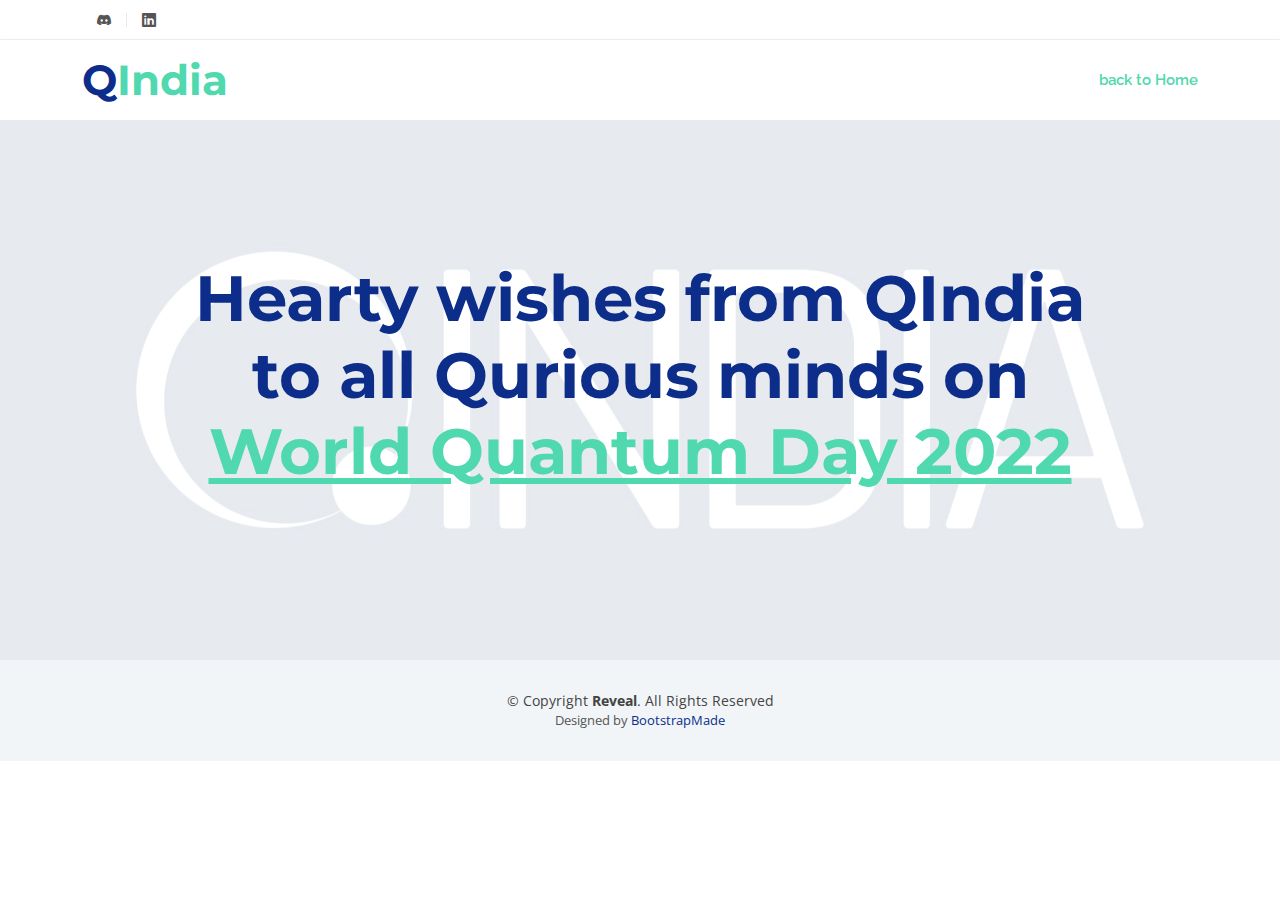
<file: pages/proj_news.html>
<!DOCTYPE html>
<html lang="en">

<head>
  <meta charset="utf-8">
  <meta content="width=device-width, initial-scale=1.0" name="viewport">

  <title>News</title>
  <meta content="" name="description">
  <meta content="" name="keywords">

  <!-- Favicons -->
  <link href="../qindia_assets/favicon.ico" rel="icon">
  <link href="../qindia_assets/favicon.ico" rel="apple-touch-icon">

  <!-- Google Fonts -->
  <link href="https://fonts.googleapis.com/css?family=Open+Sans:300,300i,400,400i,700,700i|Raleway:300,400,500,700,800|Montserrat:300,400,700" rel="stylesheet">

  <!-- Vendor CSS Files -->
  <link href="../assets/vendor/aos/aos.css" rel="stylesheet">
  <link href="../assets/vendor/bootstrap/css/bootstrap.min.css" rel="stylesheet">
  <link href="../assets/vendor/bootstrap-icons/bootstrap-icons.css" rel="stylesheet">
  <link href="../assets/vendor/boxicons/css/boxicons.min.css" rel="stylesheet">
  <link href="../assets/vendor/glightbox/css/glightbox.min.css" rel="stylesheet">
  <link href="../assets/vendor/swiper/swiper-bundle.min.css" rel="stylesheet">

  <!-- Template Main CSS File -->
  <link href="../assets/css/style.css" rel="stylesheet">

  <!-- =======================================================
  * Template Name: Reveal - v4.7.0
  * Template URL: https://bootstrapmade.com/reveal-bootstrap-corporate-template/
  * Author: BootstrapMade.com
  * License: https://bootstrapmade.com/license/
  ======================================================== -->
</head>

<!-- ============================================================================================================================================================================== -->

<body>

  <!-- ======= Top Bar ======= -->
  <section id="topbar" class="d-flex align-items-center">
    <div class="container d-flex justify-content-center justify-content-md-between">
      <div class="social-links d-none d-md-flex align-items-center">
        <!-- <a href="#" class="twitter"><i class="bi bi-twitter"></i></a> -->
        <!-- <a href="#" class="facebook"><i class="bi bi-facebook"></i></a> -->
        <!-- <a href="#" class="instagram"><i class="bi bi-instagram"></i></a> -->
        <a href="#" class="discord"><i class="bi bi-discord"></i></a>
        <a href="https://www.linkedin.com/company/qindia/" class="linkedin"><i class="bi bi-linkedin"></i></i></a>
      </div>
    </div>
  </section><!-- End Top Bar-->

  <!-- ======= Header ======= -->
  <header id="header" class="d-flex align-items-center">
    <div class="container d-flex justify-content-between">

      <div id="logo">
        <h1><a href="../index.html">Q<span>India</span></a></h1>
        <!-- Uncomment below if you prefer to use an image logo -->
        <!--  <a href="index.html"><img src="qindia_assets/logo_qindia.jpg" alt=""></a> -->
      </div>

      <nav id="navbar" class="navbar">
        <ul>
          <li><a class="nav-link scrollto active" href="https://qindia.org">back to Home</a></li>
        </ul>
        <i class="bi bi-list mobile-nav-toggle"></i>
      </nav><!-- .navbar -->

    </div>
  </header><!-- End Header -->

<!-- ============================================================================================================================================================================== -->

  <main id="main">

  <!-- ======= hero Section ======= -->
  <section id="hero">

    <div class="hero-content" data-aos="fade-up">
      <h2>Hearty wishes from QIndia<br>to all Qurious minds on <br><span>World Quantum Day 2022</span> </h2>
    </div>

    <div class="hero-slider swiper">
      <div class="swiper-wrapper">
        <div class="swiper-slide" style="background-image: url('../qindia_assets/carousel/p1.jpg');"></div>
      </div>
    </div>

  </section><!-- End Hero Section -->

  </main><!-- End #main -->

<!-- ============================================================================================================================================================================== -->

  <!-- ======= Footer ======= -->
  <footer id="footer">
    <div class="container">
      <div class="copyright">
        &copy; Copyright <strong>Reveal</strong>. All Rights Reserved
      </div>
      <div class="credits">
        <!--
        All the links in the footer should remain intact.
        You can delete the links only if you purchased the pro version.
        Licensing information: https://bootstrapmade.com/license/
        Purchase the pro version with working PHP/AJAX contact form: https://bootstrapmade.com/buy/?theme=Reveal
      -->
        Designed by <a href="https://bootstrapmade.com/">BootstrapMade</a>
      </div>
    </div>
  </footer><!-- End Footer -->

  <a href="#" class="back-to-top d-flex align-items-center justify-content-center"><i class="bi bi-arrow-up-short"></i></a>

  <!-- Vendor JS Files -->
  <script src="../assets/vendor/aos/aos.js"></script>
  <script src="../assets/vendor/bootstrap/js/bootstrap.bundle.min.js"></script>
  <script src="../assets/vendor/glightbox/js/glightbox.min.js"></script>
  <script src="../assets/vendor/isotope-layout/isotope.pkgd.min.js"></script>
  <script src="../assets/vendor/swiper/swiper-bundle.min.js"></script>
  <script src="../assets/vendor/php-email-form/validate.js"></script>

  <!-- Template Main JS File -->
  <script src="../assets/js/main.js"></script>

</body>

</html>
</file>
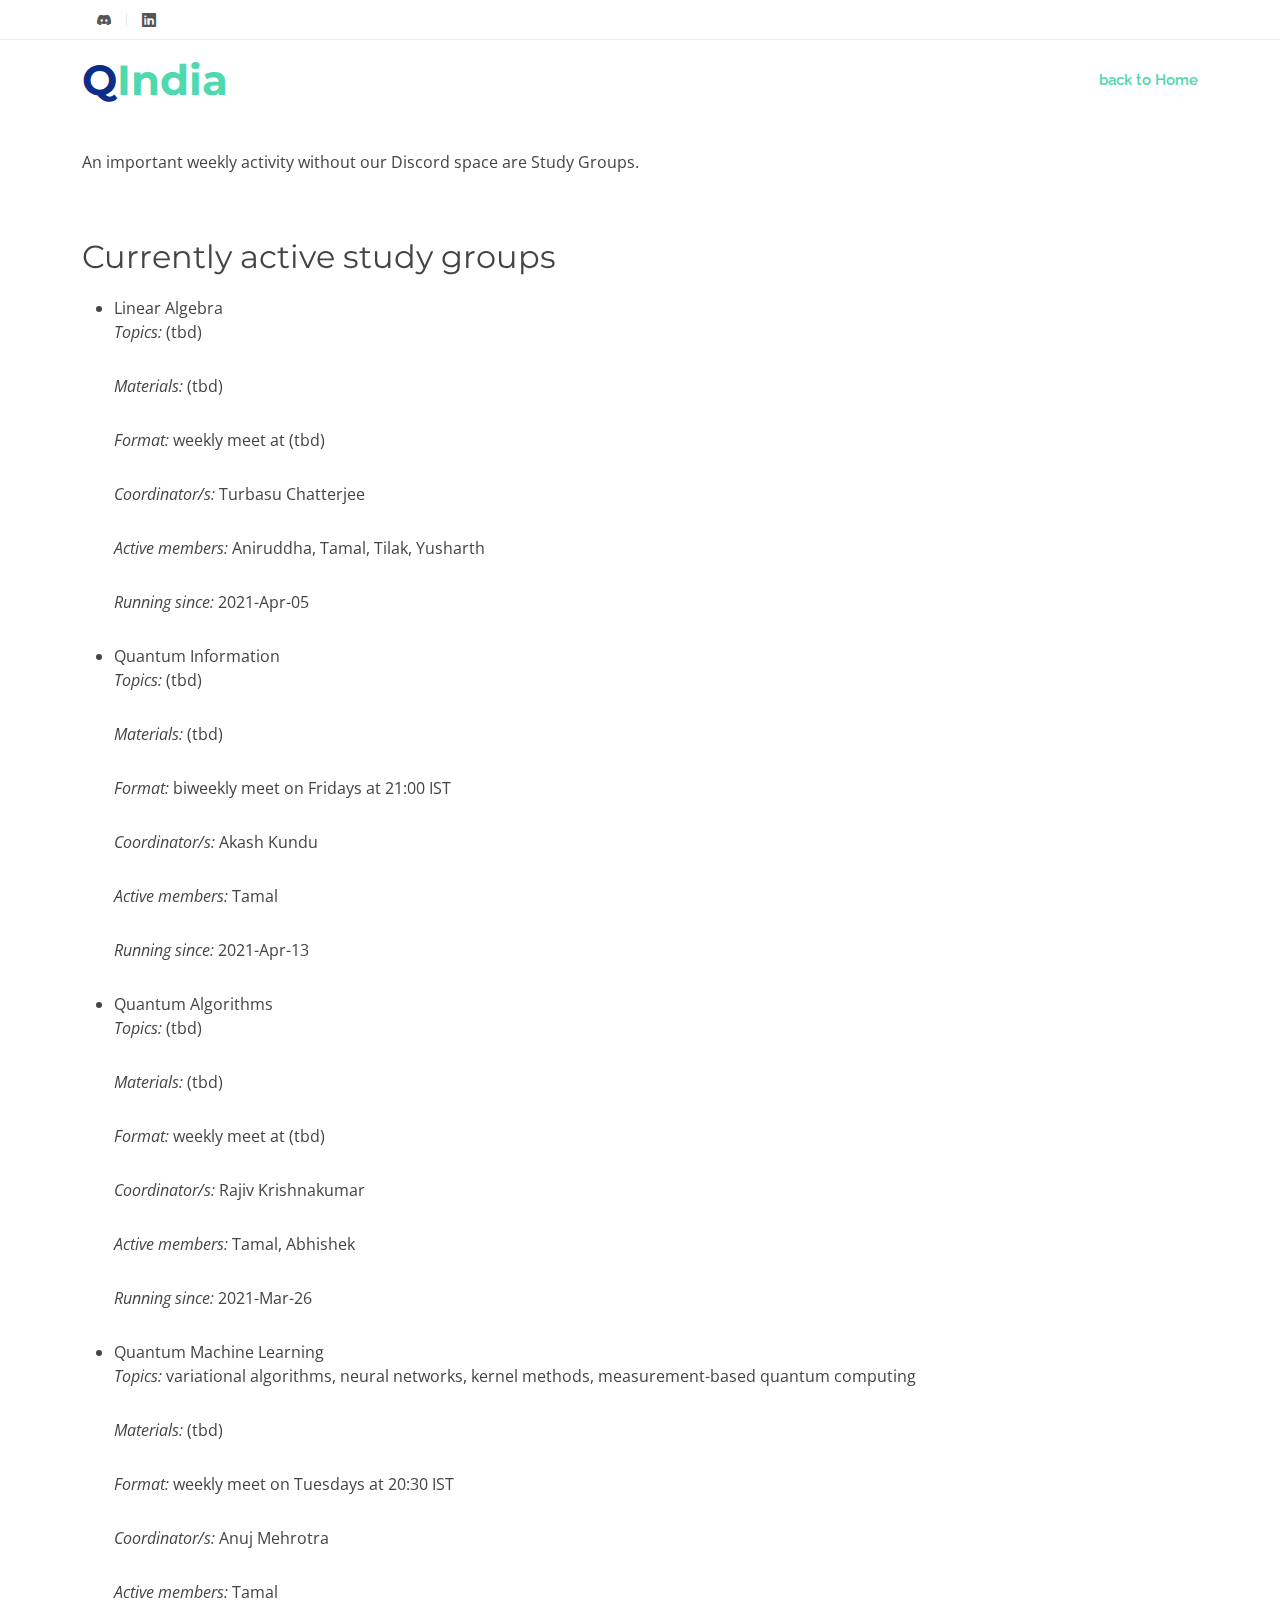
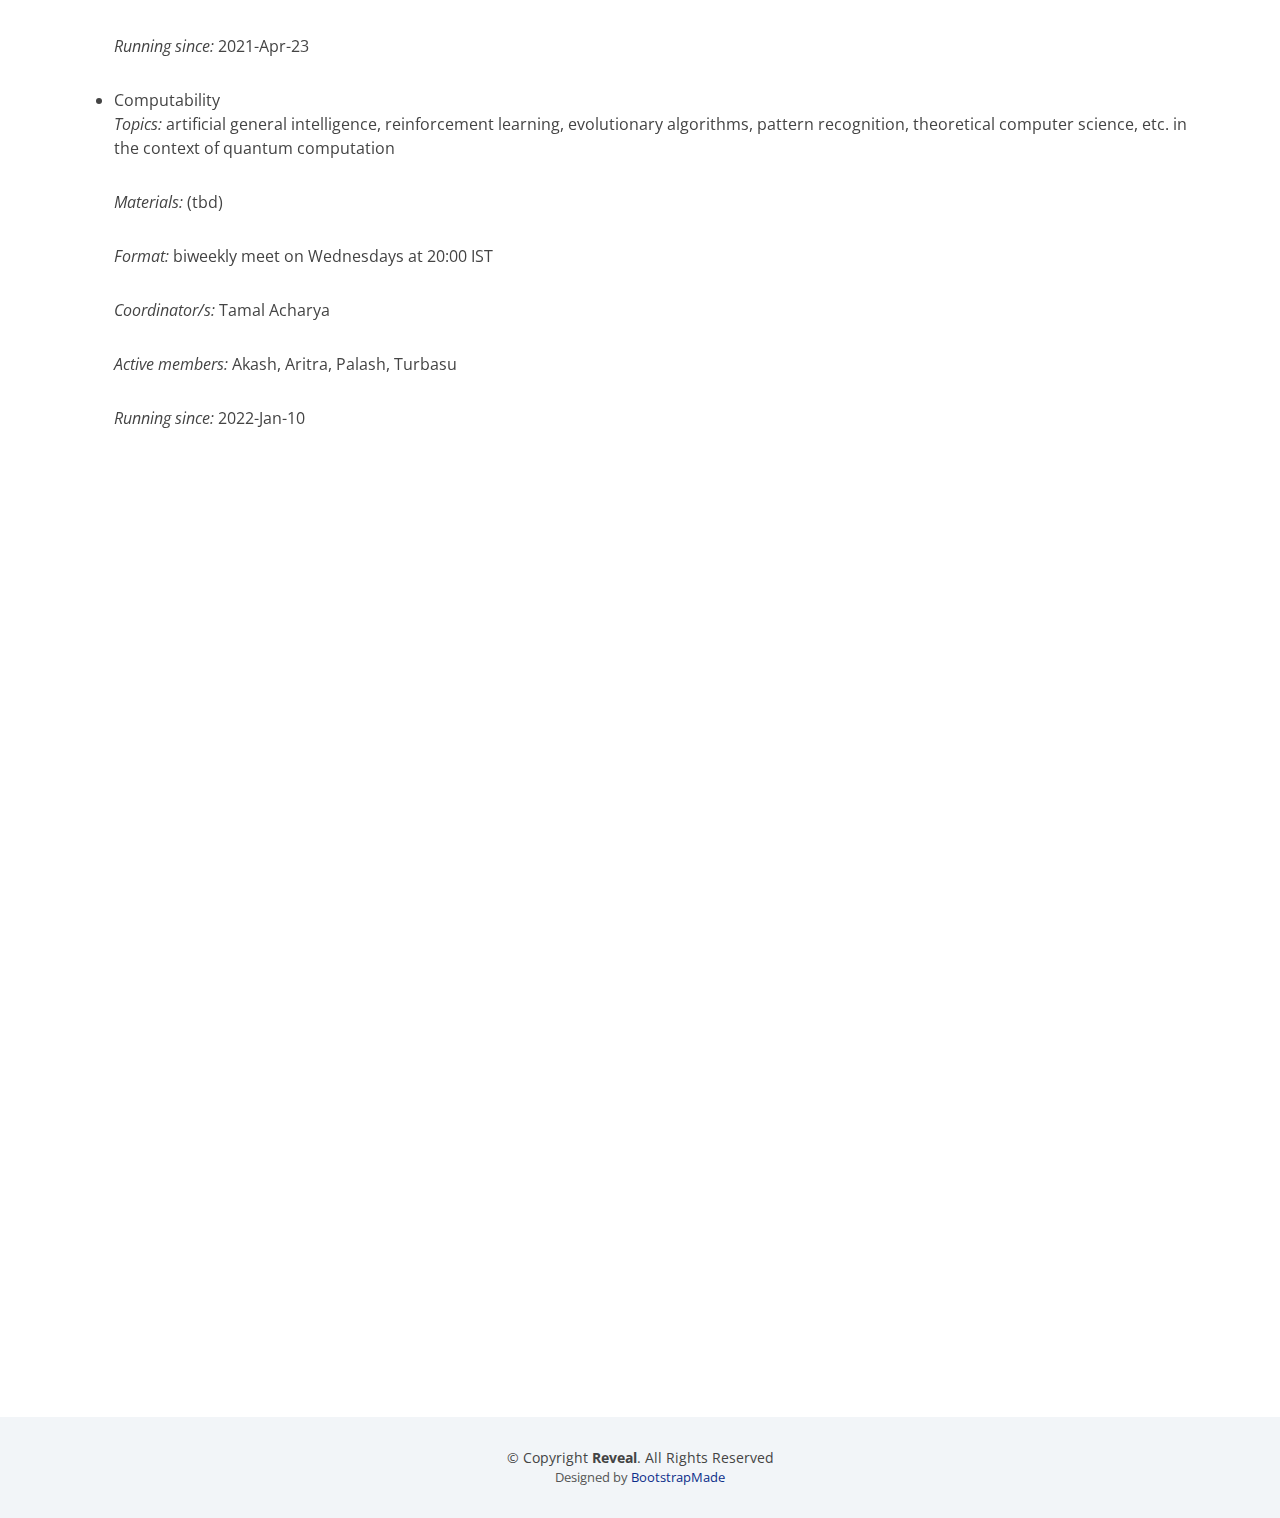
<file: pages/proj_studygroups.html>
<!DOCTYPE html>
<html lang="en">

<head>
  <meta charset="utf-8">
  <meta content="width=device-width, initial-scale=1.0" name="viewport">

  <title>Study Groups</title>
  <meta content="" name="description">
  <meta content="" name="keywords">

  <!-- Favicons -->
  <link href="../qindia_assets/favicon.ico" rel="icon">
  <link href="../qindia_assets/favicon.ico" rel="apple-touch-icon">

  <!-- Google Fonts -->
  <link href="https://fonts.googleapis.com/css?family=Open+Sans:300,300i,400,400i,700,700i|Raleway:300,400,500,700,800|Montserrat:300,400,700" rel="stylesheet">

  <!-- Vendor CSS Files -->
  <link href="../assets/vendor/aos/aos.css" rel="stylesheet">
  <link href="../assets/vendor/bootstrap/css/bootstrap.min.css" rel="stylesheet">
  <link href="../assets/vendor/bootstrap-icons/bootstrap-icons.css" rel="stylesheet">
  <link href="../assets/vendor/boxicons/css/boxicons.min.css" rel="stylesheet">
  <link href="../assets/vendor/glightbox/css/glightbox.min.css" rel="stylesheet">
  <link href="../assets/vendor/swiper/swiper-bundle.min.css" rel="stylesheet">

  <!-- Template Main CSS File -->
  <link href="../assets/css/style.css" rel="stylesheet">

  <!-- =======================================================
  * Template Name: Reveal - v4.7.0
  * Template URL: https://bootstrapmade.com/reveal-bootstrap-corporate-template/
  * Author: BootstrapMade.com
  * License: https://bootstrapmade.com/license/
  ======================================================== -->
</head>

<!-- ============================================================================================================================================================================== -->

<body>

  <!-- ======= Top Bar ======= -->
  <section id="topbar" class="d-flex align-items-center">
    <div class="container d-flex justify-content-center justify-content-md-between">
      <div class="social-links d-none d-md-flex align-items-center">
        <!-- <a href="#" class="twitter"><i class="bi bi-twitter"></i></a> -->
        <!-- <a href="#" class="facebook"><i class="bi bi-facebook"></i></a> -->
        <!-- <a href="#" class="instagram"><i class="bi bi-instagram"></i></a> -->
        <a href="#" class="discord"><i class="bi bi-discord"></i></a>
        <a href="https://www.linkedin.com/company/qindia/" class="linkedin"><i class="bi bi-linkedin"></i></i></a>
      </div>
    </div>
  </section><!-- End Top Bar-->

  <!-- ======= Header ======= -->
  <header id="header" class="d-flex align-items-center">
    <div class="container d-flex justify-content-between">

      <div id="logo">
        <h1><a href="../index.html">Q<span>India</span></a></h1>
        <!-- Uncomment below if you prefer to use an image logo -->
        <!--  <a href="index.html"><img src="qindia_assets/logo_qindia.jpg" alt=""></a> -->
      </div>

      <nav id="navbar" class="navbar">
        <ul>
          <li><a class="nav-link scrollto active" href="https://qindia.org">back to Home</a></li>
        </ul>
        <i class="bi bi-list mobile-nav-toggle"></i>
      </nav><!-- .navbar -->

    </div>
  </header><!-- End Header -->

<!-- ============================================================================================================================================================================== -->

  <main id="main">

    <!-- ======= Breadcrumbs Section ======= 
    <section class="breadcrumbs">
      <div class="container">

        <div class="d-flex justify-content-between align-items-center">
          <h2>Quantum Resources</h2>
        </div>

      </div>
    </section> End Breadcrumbs Section -->

    <!-- ======= White Section ======= -->
    <section id="team">
      <div class="container" data-aos="fade-up">
        An important weekly activity without our Discord space are Study Groups.
        <br>
        <br>
      </div>
    </section><!-- End White Section -->

    <!-- ======= Dark Section ======= -->
    <section id="dark-section">
      <div class="container" data-aos="fade-up">
        <div class="dark-section-header">
          <h2>Currently active study groups</h2>
        </div>

        <ul>
            <li>Linear Algebra</li>
            <p><em>Topics: </em>(tbd)</p>
            <p><em>Materials: </em>(tbd)</p>
            <p><em>Format: </em>weekly meet at (tbd)</p>
            <p><em>Coordinator/s: </em>Turbasu Chatterjee</p>
            <p><em>Active members: </em>Aniruddha, Tamal, Tilak, Yusharth</p>
            <p><em>Running since: </em>2021-Apr-05</p>

            <li>Quantum Information</li>
            <p><em>Topics: </em>(tbd)</p>
            <p><em>Materials: </em>(tbd)</p>
            <p><em>Format: </em>biweekly meet on Fridays at 21:00 IST</p>
            <p><em>Coordinator/s: </em>Akash Kundu</p>
            <p><em>Active members: </em>Tamal</p>
            <p><em>Running since: </em>2021-Apr-13</p>

            <li>Quantum Algorithms</li>
            <p><em>Topics: </em>(tbd)</p>
            <p><em>Materials: </em>(tbd)</p>
            <p><em>Format: </em>weekly meet at (tbd)</p>
            <p><em>Coordinator/s: </em>Rajiv Krishnakumar</p>
            <p><em>Active members: </em>Tamal, Abhishek</p>
            <p><em>Running since: </em>2021-Mar-26</p>

            <li>Quantum Machine Learning</li>
            <p><em>Topics: </em>variational algorithms, neural networks, kernel methods, measurement-based quantum computing</p>
            <p><em>Materials: </em>(tbd)</p>
            <p><em>Format: </em>weekly meet on Tuesdays at 20:30 IST</p>
            <p><em>Coordinator/s: </em>Anuj Mehrotra</p>
            <p><em>Active members: </em>Tamal</p>
            <p><em>Running since: </em>2021-Apr-23</p>

            <li>Computability</li>
            <p><em>Topics: </em>artificial general intelligence, reinforcement learning, evolutionary algorithms, pattern recognition, theoretical computer science, etc. in the context of quantum computation</p>
            <p><em>Materials: </em>(tbd)</p>
            <p><em>Format: </em>biweekly meet on Wednesdays at 20:00 IST </p>
            <p><em>Coordinator/s: </em>Tamal Acharya</p>
            <p><em>Active members: </em>Akash, Aritra, Palash, Turbasu</p>
            <p><em>Running since: </em>2022-Jan-10</p>

        </ul>

      </div>
    </section><!-- End Dark Section -->     

    <!-- ======= Dark Section ======= -->
    <section id="dark-section">
        <div class="container" data-aos="fade-up">
          <div class="dark-section-header">
            <h2>Archived study groups</h2>
          </div>
  
          <ul>
              <li>Quantum Hardware</li>
              <p><em>Topics: </em>(tbd)</p>
              <p><em>Materials: </em>(tbd)</p>
              <p><em>Coordinator/s: </em>Achintya Paradkar</p>
              <p><em>Active members: </em>(tbd)</p>
              <p><em>Status: </em>was active from 2021-Apr-04 to 2022-Feb-16. New session will be announced soon</p>
  
          </ul>
  
        </div>
      </section><!-- End Dark Section -->  

    <!-- ======= Dark Section ======= -->
    <section id="dark-section">
        <div class="container" data-aos="fade-up">
          <div class="dark-section-header">
            <h2>Discussion forums</h2>
            <p>Besides focussed study groups, the QIndia Discord platform hosts various active discussion forums where members share articles, news and knowhow.</p>
            <p>Some of these are precursors to future Study Groups.</p>
          </div>
  
          <ul>
              <li>Quantum Error Correction</li>
              <li>Quantum Mechanics</li>
              <li>Quantum Sensing</li>
              <li>Entrepreneurship in Quantum</li>
              <li>Quantum Communications</li>  
          </ul>
  
        </div>
      </section><!-- End Dark Section -->  


    <!-- ======= White Section ======= -->
    <section id="team">
      <div class="container" data-aos="fade-up">
        Interested in joining a study group or hosting your own? Contact Achintya Paradkar.
        <br>
        <br>
      </div>
    </section><!-- End White Section -->

  </main><!-- End #main -->

<!-- ============================================================================================================================================================================== -->

  <!-- ======= Footer ======= -->
  <footer id="footer">
    <div class="container">
      <div class="copyright">
        &copy; Copyright <strong>Reveal</strong>. All Rights Reserved
      </div>
      <div class="credits">
        <!--
        All the links in the footer should remain intact.
        You can delete the links only if you purchased the pro version.
        Licensing information: https://bootstrapmade.com/license/
        Purchase the pro version with working PHP/AJAX contact form: https://bootstrapmade.com/buy/?theme=Reveal
      -->
        Designed by <a href="https://bootstrapmade.com/">BootstrapMade</a>
      </div>
    </div>
  </footer><!-- End Footer -->

  <a href="#" class="back-to-top d-flex align-items-center justify-content-center"><i class="bi bi-arrow-up-short"></i></a>

  <!-- Vendor JS Files -->
  <script src="../assets/vendor/aos/aos.js"></script>
  <script src="../assets/vendor/bootstrap/js/bootstrap.bundle.min.js"></script>
  <script src="../assets/vendor/glightbox/js/glightbox.min.js"></script>
  <script src="../assets/vendor/isotope-layout/isotope.pkgd.min.js"></script>
  <script src="../assets/vendor/swiper/swiper-bundle.min.js"></script>
  <script src="../assets/vendor/php-email-form/validate.js"></script>

  <!-- Template Main JS File -->
  <script src="../assets/js/main.js"></script>

</body>

</html>
</file>
<file: assets/css/style.css>
/**
* Template Name: Reveal - v4.7.0
* Template URL: https://bootstrapmade.com/reveal-bootstrap-corporate-template/
* Author: BootstrapMade.com
* License: https://bootstrapmade.com/license/
*/

/*--------------------------------------------------------------
# General
--------------------------------------------------------------*/
body {
  background: #fff;
  color: #444;
  font-family: "Open Sans", sans-serif;
}

a {
  color: #50d8af;
  text-decoration: none;
  transition: 0.5s;
}

a:hover, a:active, a:focus {
  color: #51d8af;
  outline: none;
  text-decoration: none;
}

p {
  padding: 0;
  margin: 0 0 30px 0;
}

h1, h2, h3, h4, h5, h6 {
  font-family: "Montserrat", sans-serif;
  font-weight: 400;
  margin: 0 0 20px 0;
  padding: 0;
}

/*--------------------------------------------------------------
# Back to top button
--------------------------------------------------------------*/
.back-to-top {
  position: fixed;
  visibility: hidden;
  opacity: 0;
  right: 15px;
  bottom: 15px;
  z-index: 996;
  background: #50d8af;
  width: 40px;
  height: 40px;
  transition: all 0.4s;
}
.back-to-top i {
  font-size: 28px;
  color: #fff;
  line-height: 0;
}
.back-to-top:hover {
  background: #71dfbe;
  color: #fff;
}
.back-to-top.active {
  visibility: visible;
  opacity: 1;
}

/*--------------------------------------------------------------
# Top Bar
--------------------------------------------------------------*/
#topbar {
  background: #fff;
  border-bottom: 1px solid #eee;
  font-size: 14px;
  padding: 0;
  height: 40px;
}
#topbar .contact-info i {
  font-style: normal;
  color: #50d8af;
}
#topbar .contact-info i a, #topbar .contact-info i span {
  padding-left: 5px;
  color: #444;
}
#topbar .contact-info i a {
  line-height: 0;
  transition: 0.3s;
}
#topbar .contact-info i a:hover {
  color: #50d8af;
}
#topbar .social-links a {
  color: #555;
  padding: 0 15px;
  display: inline-block;
  line-height: 1px;
  border-left: 1px solid #e9e9e9;
}
#topbar .social-links a:hover {
  color: #50d8af;
}
#topbar .social-links a:first-child {
  border-left: 0;
}

/*--------------------------------------------------------------
# Header
--------------------------------------------------------------*/
#header {
  height: 80px;
  transition: all 0.5s;
  z-index: 997;
  background: #fff;
  box-shadow: 0px 6px 9px 0px rgba(0, 0, 0, 0.06);
}
#header #logo h1 {
  font-size: 42px;
  margin: 0;
  padding: 0;
  font-family: "Montserrat", sans-serif;
  font-weight: 700;
}
#header #logo h1 a {
  color: #0c2e8a;
}
#header #logo h1 a span {
  color: #50d8af;
}
#header #logo img {
  padding: 0;
  margin: 0;
}
@media (max-width: 768px) {
  #header {
    height: 60px;
  }
  #header #logo h1 {
    font-size: 34px;
  }
  #header #logo img {
    max-height: 40px;
  }
}

.scrolled-offset {
  margin-top: 70px;
}

/*--------------------------------------------------------------
# Navigation Menu
--------------------------------------------------------------*/
/**
* Desktop Navigation 
*/
.navbar {
  padding: 0;
}
.navbar ul {
  margin: 0;
  padding: 0;
  display: flex;
  list-style: none;
  align-items: center;
}
.navbar li {
  position: relative;
}
.navbar a, .navbar a:focus {
  display: flex;
  align-items: center;
  justify-content: space-between;
  padding: 10px 0 10px 30px;
  font-family: "Raleway", sans-serif;
  font-size: 15px;
  font-weight: 600;
  color: #444;
  white-space: nowrap;
  transition: 0.3s;
}
.navbar a i, .navbar a:focus i {
  font-size: 12px;
  line-height: 0;
  margin-left: 5px;
}
.navbar a:hover, .navbar .active, .navbar .active:focus, .navbar li:hover > a {
  color: #50d8af;
}
.navbar .dropdown ul {
  display: block;
  position: absolute;
  left: 14px;
  top: calc(100% + 30px);
  margin: 0;
  padding: 10px 0;
  z-index: 99;
  opacity: 0;
  visibility: hidden;
  background: #fff;
  box-shadow: 0px 0px 30px rgba(127, 137, 161, 0.25);
  transition: 0.3s;
}
.navbar .dropdown ul li {
  min-width: 200px;
}
.navbar .dropdown ul a {
  padding: 10px 20px;
  font-size: 14px;
}
.navbar .dropdown ul a i {
  font-size: 12px;
}
.navbar .dropdown ul a:hover, .navbar .dropdown ul .active:hover, .navbar .dropdown ul li:hover > a {
  color: #50d8af;
}
.navbar .dropdown:hover > ul {
  opacity: 1;
  top: 100%;
  visibility: visible;
}
.navbar .dropdown .dropdown ul {
  top: 0;
  left: calc(100% - 30px);
  visibility: hidden;
}
.navbar .dropdown .dropdown:hover > ul {
  opacity: 1;
  top: 0;
  left: 100%;
  visibility: visible;
}
@media (max-width: 1366px) {
  .navbar .dropdown .dropdown ul {
    left: -90%;
  }
  .navbar .dropdown .dropdown:hover > ul {
    left: -100%;
  }
}

/**
* Mobile Navigation 
*/
.mobile-nav-toggle {
  color: #0c2e8a;
  font-size: 28px;
  cursor: pointer;
  display: none;
  line-height: 0;
  transition: 0.5s;
}
.mobile-nav-toggle.bi-x {
  color: #fff;
}

@media (max-width: 991px) {
  .mobile-nav-toggle {
    display: block;
  }

  .navbar ul {
    display: none;
  }
}
.navbar-mobile {
  position: fixed;
  overflow: hidden;
  top: 0;
  right: 0;
  left: 0;
  bottom: 0;
  background: rgba(8, 30, 91, 0.9);
  transition: 0.3s;
  z-index: 999;
}
.navbar-mobile .mobile-nav-toggle {
  position: absolute;
  top: 15px;
  right: 15px;
}
.navbar-mobile ul {
  display: block;
  position: absolute;
  top: 55px;
  right: 15px;
  bottom: 15px;
  left: 15px;
  padding: 10px 0;
  background-color: #fff;
  overflow-y: auto;
  transition: 0.3s;
}
.navbar-mobile a, .navbar-mobile a:focus {
  padding: 10px 20px;
  font-size: 15px;
  color: #0c2e8a;
}
.navbar-mobile a:hover, .navbar-mobile .active, .navbar-mobile li:hover > a {
  color: #50d8af;
}
.navbar-mobile .getstarted, .navbar-mobile .getstarted:focus {
  margin: 15px;
}
.navbar-mobile .dropdown ul {
  position: static;
  display: none;
  margin: 10px 20px;
  padding: 10px 0;
  z-index: 99;
  opacity: 1;
  visibility: visible;
  background: #fff;
  box-shadow: 0px 0px 30px rgba(127, 137, 161, 0.25);
}
.navbar-mobile .dropdown ul li {
  min-width: 200px;
}
.navbar-mobile .dropdown ul a {
  padding: 10px 20px;
}
.navbar-mobile .dropdown ul a i {
  font-size: 12px;
}
.navbar-mobile .dropdown ul a:hover, .navbar-mobile .dropdown ul .active:hover, .navbar-mobile .dropdown ul li:hover > a {
  color: #50d8af;
}
.navbar-mobile .dropdown > .dropdown-active {
  display: block;
}

/*--------------------------------------------------------------
# Hero Section
--------------------------------------------------------------*/
#hero {
  width: 100%;
  height: 60vh;
  position: relative;
  background: url("../img/hero-carousel/1.jpg") no-repeat;
  background-size: cover;
  padding: 0;
}
#hero .hero-content {
  position: absolute;
  bottom: 0;
  top: 0;
  left: 0;
  right: 0;
  z-index: 10;
  display: flex;
  justify-content: center;
  align-items: center;
  flex-direction: column;
  text-align: center;
}
#hero .hero-content h2 {
  color: #0c2e8a;
  margin-bottom: 30px;
  font-size: 64px;
  font-weight: 700;
}
#hero .hero-content h2 span {
  color: #50d8af;
  text-decoration: underline;
}
@media (max-width: 767px) {
  #hero .hero-content h2 {
    font-size: 34px;
  }
}
#hero .hero-content .btn-get-started, #hero .hero-content .btn-projects {
  font-family: "Raleway", sans-serif;
  font-size: 15px;
  font-weight: bold;
  letter-spacing: 1px;
  display: inline-block;
  padding: 10px 32px;
  border-radius: 2px;
  transition: 0.5s;
  margin: 10px;
  color: #fff;
}
#hero .hero-content .btn-get-started {
  background: #0c2e8a;
  border: 2px solid #0c2e8a;
}
#hero .hero-content .btn-get-started:hover {
  background: none;
  color: #0c2e8a;
}
#hero .hero-content .btn-projects {
  background: #50d8af;
  border: 2px solid #50d8af;
}
#hero .hero-content .btn-projects:hover {
  background: none;
  color: #50d8af;
}
#hero .hero-slider {
  z-index: 8;
  height: 60vh;
}
#hero .hero-slider::before {
  content: "";
  background-color: rgba(255, 255, 255, 0.7);
  position: absolute;
  height: 100%;
  width: 100%;
  top: 0;
  right: 0;
  left: 0;
  bottom: 0;
  z-index: 7;
}
#hero .hero-slider .swiper-slide {
  background-size: cover;
  background-position: center;
  background-repeat: no-repeat;
  transition-property: opacity;
}

/*--------------------------------------------------------------
# Sections
--------------------------------------------------------------*/
section {
  padding: 40px 0;
  overflow: hidden;
}

/* Sections Header
--------------------------------*/
.section-header {
  margin-bottom: 30px;
}
.section-header h2 {
  font-size: 32px;
  color: #0c2e8a;
  text-transform: uppercase;
  font-weight: 700;
  position: relative;
  padding-bottom: 20px;
}
.section-header h2::before {
  content: "";
  position: absolute;
  display: block;
  width: 50px;
  height: 3px;
  background: #50d8af;
  bottom: 0;
  left: 0;
}
.section-header p {
  padding: 0;
  margin: 0;
}

/*--------------------------------------------------------------
# Breadcrumbs
--------------------------------------------------------------*/
.breadcrumbs {
  padding: 20px 0;
  background-color: #fafafa;
  min-height: 40px;
}
.breadcrumbs h2 {
  font-size: 24px;
  font-weight: 300;
  margin: 0;
}
@media (max-width: 992px) {
  .breadcrumbs h2 {
    margin: 0 0 10px 0;
  }
}
.breadcrumbs ol {
  display: flex;
  flex-wrap: wrap;
  list-style: none;
  padding: 0;
  margin: 0;
  font-size: 14px;
}
.breadcrumbs ol li + li {
  padding-left: 10px;
}
.breadcrumbs ol li + li::before {
  display: inline-block;
  padding-right: 10px;
  color: #6c757d;
  content: "/";
}
@media (max-width: 768px) {
  .breadcrumbs .d-flex {
    display: block !important;
  }
  .breadcrumbs ol {
    display: block;
  }
  .breadcrumbs ol li {
    display: inline-block;
  }
}

/* About Section
--------------------------------*/
#about {
  padding: 60px 0 30px 0;
}
#about .about-img {
  overflow: hidden;
}
#about .about-img img {
  margin-left: -15px;
  max-width: 100%;
}
@media (max-width: 768px) {
  #about .about-img {
    height: auto;
  }
  #about .about-img img {
    margin-left: 0;
    padding-bottom: 30px;
  }
}
#about .content h2 {
  color: #0c2e8a;
  font-weight: 700;
  font-size: 36px;
  font-family: "Raleway", sans-serif;
}
#about .content h3 {
  color: #555;
  font-weight: 300;
  font-size: 18px;
  line-height: 26px;
  font-style: italic;
}
#about .content p {
  line-height: 26px;
}
#about .content p:last-child {
  margin-bottom: 0;
}
#about .content i {
  font-size: 20px;
  padding-right: 4px;
  color: #50d8af;
}
#about .content ul {
  list-style: none;
  padding: 0;
}
#about .content ul li {
  padding-bottom: 10px;
}

/* Services Section
--------------------------------*/
#services {
  padding: 40px 0;
}
#services .box {
  padding: 40px;
  box-shadow: 10px 10px 15px rgba(73, 78, 92, 0.1);
  background: #fff;
  transition: 0.4s;
  height: 100%;
}
#services .box:hover {
  box-shadow: 0px 0px 30px rgba(73, 78, 92, 0.15);
  transform: translateY(-10px);
  -webkit-transform: translateY(-10px);
  -moz-transform: translateY(-10px);
}
#services .box .icon {
  float: left;
}
#services .box .icon i {
  color: #444;
  font-size: 64px;
  transition: 0.5s;
  line-height: 0;
  margin-top: 34px;
}
#services .box .icon i:before {
  background: #0c2e8a;
  background: linear-gradient(45deg, #50d8af 0%, #a3ebd5 100%);
  background-clip: border-box;
  -webkit-background-clip: text;
  -webkit-text-fill-color: transparent;
}
#services .box h4 {
  margin-left: 100px;
  font-weight: 700;
  margin-bottom: 15px;
  font-size: 22px;
}
#services .box h4 a {
  color: #444;
}
#services .box p {
  font-size: 14px;
  margin-left: 100px;
  margin-bottom: 0;
  line-height: 24px;
}
@media (max-width: 767px) {
  #services .box .box {
    margin-bottom: 20px;
  }
  #services .box .icon {
    float: none;
    text-align: center;
    padding-bottom: 15px;
  }
  #services .box h4, #services .box p {
    margin-left: 0;
    text-align: center;
  }
}

/* Clients Section
--------------------------------*/
#clients {
  padding: 30px 0;
}
#clients img {
  max-width: 100%;
  opacity: 0.5;
  transition: 0.3s;
  padding: 15px 0;
}
#clients img:hover {
  opacity: 1;
}
#clients .swiper-pagination {
  margin-top: 20px;
  position: relative;
}
#clients .swiper-pagination .swiper-pagination-bullet {
  width: 12px;
  height: 12px;
  background-color: #fff;
  opacity: 1;
  border: 1px solid #50d8af;
}
#clients .swiper-pagination .swiper-pagination-bullet-active {
  background-color: #50d8af;
}

/* Our Portfolio Section
--------------------------------*/
#portfolio {
  background: #fff;
  padding: 30px 0;
}
#portfolio #portfolio-flters {
  padding: 0;
  margin: 0 auto 25px auto;
  list-style: none;
  text-align: center;
  border-radius: 50px;
}
#portfolio #portfolio-flters li {
  cursor: pointer;
  display: inline-block;
  padding: 10px 18px 12px 18px;
  font-size: 14px;
  font-weight: 500;
  line-height: 1;
  color: #444;
  margin: 0 3px 10px 3px;
  transition: all ease-in-out 0.3s;
  background: #f7f7f7;
  border-radius: 4px;
}
#portfolio #portfolio-flters li:hover, #portfolio #portfolio-flters li.filter-active {
  color: #fff;
  background: #50d8af;
}
#portfolio #portfolio-flters li:last-child {
  margin-right: 0;
}
#portfolio .portfolio-item {
  margin-bottom: 30px;
  overflow: hidden;
}
#portfolio .portfolio-item img {
  position: relative;
  top: 0;
  transition: all 0.6s cubic-bezier(0.645, 0.045, 0.355, 1);
}
#portfolio .portfolio-item .portfolio-info {
  opacity: 0;
  position: absolute;
  left: 12px;
  right: 12px;
  bottom: -50px;
  z-index: 3;
  transition: all ease-in-out 0.3s;
  background: #50d8af;
  padding: 15px 20px;
}
#portfolio .portfolio-item .portfolio-info h4 {
  font-size: 18px;
  color: #fff;
  font-weight: 600;
}
#portfolio .portfolio-item .portfolio-info p {
  color: #fff;
  font-size: 14px;
  margin-bottom: 0;
}
#portfolio .portfolio-item .portfolio-info .preview-link, #portfolio .portfolio-item .portfolio-info .details-link {
  position: absolute;
  right: 50px;
  font-size: 24px;
  top: calc(50% - 18px);
  color: rgba(255, 255, 255, 0.6);
  transition: ease-in-out 0.3s;
}
#portfolio .portfolio-item .portfolio-info .preview-link:hover, #portfolio .portfolio-item .portfolio-info .details-link:hover {
  color: #fff;
}
#portfolio .portfolio-item .portfolio-info .details-link {
  right: 15px;
}
#portfolio .portfolio-item:hover img {
  top: -30px;
}
#portfolio .portfolio-item:hover .portfolio-info {
  opacity: 1;
  bottom: 0;
}

/*--------------------------------------------------------------
# Portfolio Details
--------------------------------------------------------------*/
.portfolio-details {
  padding-top: 40px;
}
.portfolio-details .portfolio-details-slider img {
  width: 100%;
}
.portfolio-details .portfolio-details-slider .swiper-pagination {
  margin-top: 20px;
  position: relative;
}
.portfolio-details .portfolio-details-slider .swiper-pagination .swiper-pagination-bullet {
  width: 12px;
  height: 12px;
  background-color: #fff;
  opacity: 1;
  border: 1px solid #50d8af;
}
.portfolio-details .portfolio-details-slider .swiper-pagination .swiper-pagination-bullet-active {
  background-color: #50d8af;
}
.portfolio-details .portfolio-info {
  padding: 30px;
  box-shadow: 0px 0 30px rgba(12, 46, 138, 0.08);
}
.portfolio-details .portfolio-info h3 {
  font-size: 22px;
  font-weight: 700;
  margin-bottom: 20px;
  padding-bottom: 20px;
  border-bottom: 1px solid #eee;
}
.portfolio-details .portfolio-info ul {
  list-style: none;
  padding: 0;
  font-size: 15px;
}
.portfolio-details .portfolio-info ul li + li {
  margin-top: 10px;
}
.portfolio-details .portfolio-description {
  padding-top: 30px;
}
.portfolio-details .portfolio-description h2 {
  font-size: 26px;
  font-weight: 700;
  margin-bottom: 20px;
}
.portfolio-details .portfolio-description p {
  padding: 0;
}

/* Testimonials Section
--------------------------------*/
#testimonials {
  padding: 30px 0;
}
#testimonials .testimonials-carousel, #testimonials .testimonials-slider {
  overflow: hidden;
}
#testimonials .testimonial-item {
  box-sizing: content-box;
  padding: 30px 30px 0 30px;
  margin: 30px 15px;
  text-align: center;
  min-height: 350px;
  box-shadow: 0px 2px 12px rgba(0, 0, 0, 0.08);
}
@media (max-width: 767px) {
  #testimonials .testimonial-item {
    margin: 30px 10px;
  }
}
#testimonials .testimonial-item .testimonial-img {
  width: 90px;
  border-radius: 50%;
  border: 4px solid #fff;
  margin: 0 auto;
}
#testimonials .testimonial-item h3 {
  font-size: 18px;
  font-weight: bold;
  margin: 10px 0 5px 0;
  color: #111;
}
#testimonials .testimonial-item h4 {
  font-size: 14px;
  color: #999;
  margin: 0;
}
#testimonials .testimonial-item .quote-sign-left {
  margin-top: -15px;
  padding-right: 10px;
  display: inline-block;
  width: 37px;
}
#testimonials .testimonial-item .quote-sign-right {
  margin-bottom: -15px;
  padding-left: 10px;
  display: inline-block;
  max-width: 100%;
  width: 37px;
}
#testimonials .testimonial-item p {
  font-style: italic;
  margin: 0 auto 15px auto;
}
#testimonials .swiper-pagination {
  margin-top: 20px;
  position: relative;
}
#testimonials .swiper-pagination .swiper-pagination-bullet {
  width: 12px;
  height: 12px;
  background-color: #fff;
  opacity: 1;
  border: 1px solid #50d8af;
}
#testimonials .swiper-pagination .swiper-pagination-bullet-active {
  background-color: #50d8af;
}

/* Call To Action Section
--------------------------------*/
#call-to-action {
  background: #081e5b;
  background-size: cover;
  padding: 40px 0;
}
#call-to-action .cta-title {
  color: #fff;
  font-size: 28px;
  font-weight: 700;
}
#call-to-action .cta-text {
  color: #fff;
}
@media (min-width: 769px) {
  #call-to-action .cta-btn-container {
    display: flex;
    align-items: center;
    justify-content: flex-end;
  }
}
#call-to-action .cta-btn {
  font-family: "Montserrat", sans-serif;
  font-weight: 700;
  font-size: 16px;
  letter-spacing: 1px;
  display: inline-block;
  padding: 8px 26px;
  border-radius: 3px;
  transition: 0.5s;
  margin: 10px;
  border: 3px solid #fff;
  color: #fff;
}
#call-to-action .cta-btn:hover {
  background: #50d8af;
  border: 3px solid #50d8af;
}

/* Our Team Section
--------------------------------*/
#team {
  background: #fff;
  padding: 30px 0 0 0;
}
#team .member {
  text-align: center;
  margin-bottom: 20px;
}
#team .member .pic {
  overflow: hidden;
  text-align: center;
}
#team .member .pic img {
  max-width: 100%;
}
#team .member .details {
  background: #50d8af;
  color: #fff;
  padding: 15px;
  border-radius: 0 0 3px 3px;
}
#team .member h4 {
  font-weight: 700;
  margin-bottom: 2px;
  font-size: 18px;
}
#team .member span {
  font-style: italic;
  display: block;
  font-size: 13px;
}
#team .member .social {
  margin-top: 5px;
}
#team .member .social a {
  color: #fff;
}
#team .member .social i {
  font-size: 16px;
  margin: 0 2px;
}

/* Contact Section
--------------------------------*/
#contact {
  padding: 30px 0;
}
#contact .contact-info {
  margin-bottom: 20px;
  text-align: center;
}
#contact .contact-info i {
  font-size: 48px;
  display: inline-block;
  margin-bottom: 10px;
  color: #50d8af;
}
#contact .contact-info address, #contact .contact-info p {
  margin-bottom: 0;
  color: #000;
}
#contact .contact-info h3 {
  font-size: 18px;
  margin-bottom: 15px;
  font-weight: bold;
  text-transform: uppercase;
  color: #999;
}
#contact .contact-info a {
  color: #000;
}
#contact .contact-info a:hover {
  color: #50d8af;
}
#contact .contact-address, #contact .contact-phone, #contact .contact-email {
  margin-bottom: 20px;
}
@media (min-width: 768px) {
  #contact .contact-address, #contact .contact-phone, #contact .contact-email {
    padding: 20px 0;
  }
}
@media (min-width: 768px) {
  #contact .contact-phone {
    border-left: 1px solid #ddd;
    border-right: 1px solid #ddd;
  }
}
#contact #google-map {
  height: 290px;
  margin-bottom: 20px;
}
@media (max-width: 576px) {
  #contact #google-map {
    margin-top: 20px;
  }
}
#contact .php-email-form .validate {
  display: none;
  color: red;
  margin: 0 0 15px 0;
  font-weight: 400;
  font-size: 13px;
}
#contact .php-email-form .error-message {
  display: none;
  color: #fff;
  background: #ed3c0d;
  text-align: left;
  padding: 15px;
  font-weight: 600;
}
#contact .php-email-form .error-message br + br {
  margin-top: 25px;
}
#contact .php-email-form .sent-message {
  display: none;
  color: #fff;
  background: #18d26e;
  text-align: center;
  padding: 15px;
  font-weight: 600;
}
#contact .php-email-form .loading {
  display: none;
  background: #fff;
  text-align: center;
  padding: 15px;
}
#contact .php-email-form .loading:before {
  content: "";
  display: inline-block;
  border-radius: 50%;
  width: 24px;
  height: 24px;
  margin: 0 10px -6px 0;
  border: 3px solid #18d26e;
  border-top-color: #eee;
  -webkit-animation: animate-loading 1s linear infinite;
  animation: animate-loading 1s linear infinite;
}
#contact .php-email-form input, #contact .php-email-form textarea {
  padding: 10px 14px;
  border-radius: 0;
  box-shadow: none;
  font-size: 15px;
}
#contact .php-email-form input::focus, #contact .php-email-form textarea::focus {
  background-color: #50d8af;
}
#contact .php-email-form button[type=submit] {
  background: #50d8af;
  border: 0;
  border-radius: 3px;
  padding: 10px 30px;
  color: #fff;
  transition: 0.4s;
  cursor: pointer;
}
#contact .php-email-form button[type=submit]:hover {
  background: #2dc899;
}
@-webkit-keyframes animate-loading {
  0% {
    transform: rotate(0deg);
  }
  100% {
    transform: rotate(360deg);
  }
}
@keyframes animate-loading {
  0% {
    transform: rotate(0deg);
  }
  100% {
    transform: rotate(360deg);
  }
}

/*--------------------------------------------------------------
# Footer
--------------------------------------------------------------*/
#footer {
  background: #f2f5f8;
  padding: 0 0 30px 0;
  font-size: 14px;
}
#footer .copyright {
  text-align: center;
  padding-top: 30px;
}
#footer .credits {
  text-align: center;
  font-size: 13px;
  color: #555;
}
#footer .credits a {
  color: #0c2e8a;
}
</file>
<file: assets/css/dark_style.css>
/**
* Template Name: Reveal - v4.7.0
* Template URL: https://bootstrapmade.com/reveal-bootstrap-corporate-template/
* Author: BootstrapMade.com
* License: https://bootstrapmade.com/license/
*/

/*--------------------------------------------------------------
# General
--------------------------------------------------------------*/
body {
    background: #112;                           /* was fff (white)*/
    color: #fff;                                /* was 444 (white)*/
    font-family: "Open Sans", sans-serif;
  }
  
  a {
    color: #50d8af;
    text-decoration: none;
    transition: 0.5s;
  }
  
  a:hover, a:active, a:focus {
    color: #51d8af;
    outline: none;
    text-decoration: none;
  }
  
  p {
    padding: 0;
    margin: 0 0 30px 0;
  }
  
  h1, h2, h3, h4, h5, h6 {
    font-family: "Montserrat", sans-serif;
    font-weight: 400;
    margin: 0 0 20px 0;
    padding: 0;
  }
  
  /*--------------------------------------------------------------
  # Back to top button
  --------------------------------------------------------------*/
  .back-to-top {
    position: fixed;
    visibility: hidden;
    opacity: 0;
    right: 15px;
    bottom: 15px;
    z-index: 996;
    background: #50d8af;
    width: 40px;
    height: 40px;
    transition: all 0.4s;
  }
  .back-to-top i {
    font-size: 28px;
    color: #fff;
    line-height: 0;
  }
  .back-to-top:hover {
    background: #71dfbe;
    color: #fff;
  }
  .back-to-top.active {
    visibility: visible;
    opacity: 1;
  }
  
  /*--------------------------------------------------------------
  # Top Bar
  --------------------------------------------------------------*/
  #topbar {
    background: #fff;
    border-bottom: 1px solid #eee;
    font-size: 14px;
    padding: 0;
    height: 40px;
  }
  #topbar .contact-info i {
    font-style: normal;
    color: #50d8af;
  }
  #topbar .contact-info i a, #topbar .contact-info i span {
    padding-left: 5px;
    color: #444;
  }
  #topbar .contact-info i a {
    line-height: 0;
    transition: 0.3s;
  }
  #topbar .contact-info i a:hover {
    color: #50d8af;
  }
  #topbar .social-links a {
    color: #555;
    padding: 0 15px;
    display: inline-block;
    line-height: 1px;
    border-left: 1px solid #e9e9e9;
  }
  #topbar .social-links a:hover {
    color: #50d8af;
  }
  #topbar .social-links a:first-child {
    border-left: 0;
  }
  
  /*--------------------------------------------------------------
  # Header
  --------------------------------------------------------------*/
  #header {
    height: 80px;
    transition: all 0.5s;
    z-index: 997;
    background: #fff;
    box-shadow: 0px 6px 9px 0px rgba(0, 0, 0, 0.06);
  }
  #header #logo h1 {
    font-size: 42px;
    margin: 0;
    padding: 0;
    font-family: "Montserrat", sans-serif;
    font-weight: 700;
  }
  #header #logo h1 a {
    color: #0c2e8a;
  }
  #header #logo h1 a span {
    color: #50d8af;
  }
  #header #logo img {
    padding: 0;
    margin: 0;
  }
  @media (max-width: 768px) {
    #header {
      height: 60px;
    }
    #header #logo h1 {
      font-size: 34px;
    }
    #header #logo img {
      max-height: 40px;
    }
  }
  
  .scrolled-offset {
    margin-top: 70px;
  }
  
  /*--------------------------------------------------------------
  # Navigation Menu
  --------------------------------------------------------------*/
  /**
  * Desktop Navigation 
  */
  .navbar {
    padding: 0;
  }
  .navbar ul {
    margin: 0;
    padding: 0;
    display: flex;
    list-style: none;
    align-items: center;
  }
  .navbar li {
    position: relative;
  }
  .navbar a, .navbar a:focus {
    display: flex;
    align-items: center;
    justify-content: space-between;
    padding: 10px 0 10px 30px;
    font-family: "Raleway", sans-serif;
    font-size: 15px;
    font-weight: 600;
    color: #444;
    white-space: nowrap;
    transition: 0.3s;
  }
  .navbar a i, .navbar a:focus i {
    font-size: 12px;
    line-height: 0;
    margin-left: 5px;
  }
  .navbar a:hover, .navbar .active, .navbar .active:focus, .navbar li:hover > a {
    color: #50d8af;
  }
  .navbar .dropdown ul {
    display: block;
    position: absolute;
    left: 14px;
    top: calc(100% + 30px);
    margin: 0;
    padding: 10px 0;
    z-index: 99;
    opacity: 0;
    visibility: hidden;
    background: #fff;
    box-shadow: 0px 0px 30px rgba(127, 137, 161, 0.25);
    transition: 0.3s;
  }
  .navbar .dropdown ul li {
    min-width: 200px;
  }
  .navbar .dropdown ul a {
    padding: 10px 20px;
    font-size: 14px;
  }
  .navbar .dropdown ul a i {
    font-size: 12px;
  }
  .navbar .dropdown ul a:hover, .navbar .dropdown ul .active:hover, .navbar .dropdown ul li:hover > a {
    color: #50d8af;
  }
  .navbar .dropdown:hover > ul {
    opacity: 1;
    top: 100%;
    visibility: visible;
  }
  .navbar .dropdown .dropdown ul {
    top: 0;
    left: calc(100% - 30px);
    visibility: hidden;
  }
  .navbar .dropdown .dropdown:hover > ul {
    opacity: 1;
    top: 0;
    left: 100%;
    visibility: visible;
  }
  @media (max-width: 1366px) {
    .navbar .dropdown .dropdown ul {
      left: -90%;
    }
    .navbar .dropdown .dropdown:hover > ul {
      left: -100%;
    }
  }
  
  /**
  * Mobile Navigation 
  */
  .mobile-nav-toggle {
    color: #0c2e8a;
    font-size: 28px;
    cursor: pointer;
    display: none;
    line-height: 0;
    transition: 0.5s;
  }
  .mobile-nav-toggle.bi-x {
    color: #fff;
  }
  
  @media (max-width: 991px) {
    .mobile-nav-toggle {
      display: block;
    }
  
    .navbar ul {
      display: none;
    }
  }
  .navbar-mobile {
    position: fixed;
    overflow: hidden;
    top: 0;
    right: 0;
    left: 0;
    bottom: 0;
    background: rgba(8, 30, 91, 0.9);
    transition: 0.3s;
    z-index: 999;
  }
  .navbar-mobile .mobile-nav-toggle {
    position: absolute;
    top: 15px;
    right: 15px;
  }
  .navbar-mobile ul {
    display: block;
    position: absolute;
    top: 55px;
    right: 15px;
    bottom: 15px;
    left: 15px;
    padding: 10px 0;
    background-color: #fff;
    overflow-y: auto;
    transition: 0.3s;
  }
  .navbar-mobile a, .navbar-mobile a:focus {
    padding: 10px 20px;
    font-size: 15px;
    color: #0c2e8a;
  }
  .navbar-mobile a:hover, .navbar-mobile .active, .navbar-mobile li:hover > a {
    color: #50d8af;
  }
  .navbar-mobile .getstarted, .navbar-mobile .getstarted:focus {
    margin: 15px;
  }
  .navbar-mobile .dropdown ul {
    position: static;
    display: none;
    margin: 10px 20px;
    padding: 10px 0;
    z-index: 99;
    opacity: 1;
    visibility: visible;
    background: #fff;
    box-shadow: 0px 0px 30px rgba(127, 137, 161, 0.25);
  }
  .navbar-mobile .dropdown ul li {
    min-width: 200px;
  }
  .navbar-mobile .dropdown ul a {
    padding: 10px 20px;
  }
  .navbar-mobile .dropdown ul a i {
    font-size: 12px;
  }
  .navbar-mobile .dropdown ul a:hover, .navbar-mobile .dropdown ul .active:hover, .navbar-mobile .dropdown ul li:hover > a {
    color: #50d8af;
  }
  .navbar-mobile .dropdown > .dropdown-active {
    display: block;
  }
  
  /*--------------------------------------------------------------
  # Hero Section
  --------------------------------------------------------------*/
  #hero {
    width: 100%;
    height: 60vh;
    position: relative;
    background: url("../img/hero-carousel/1.jpg") no-repeat;
    background-size: cover;
    padding: 0;
  }
  #hero .hero-content {
    position: absolute;
    bottom: 0;
    top: 0;
    left: 0;
    right: 0;
    z-index: 10;
    display: flex;
    justify-content: center;
    align-items: center;
    flex-direction: column;
    text-align: center;
  }
  #hero .hero-content h2 {
    color: #0c2e8a;
    margin-bottom: 30px;
    font-size: 64px;
    font-weight: 700;
  }
  #hero .hero-content h2 span {
    color: #50d8af;
    text-decoration: underline;
  }
  @media (max-width: 767px) {
    #hero .hero-content h2 {
      font-size: 34px;
    }
  }
  #hero .hero-content .btn-get-started, #hero .hero-content .btn-projects {
    font-family: "Raleway", sans-serif;
    font-size: 15px;
    font-weight: bold;
    letter-spacing: 1px;
    display: inline-block;
    padding: 10px 32px;
    border-radius: 2px;
    transition: 0.5s;
    margin: 10px;
    color: #fff;
  }
  #hero .hero-content .btn-get-started {
    background: #0c2e8a;
    border: 2px solid #0c2e8a;
  }
  #hero .hero-content .btn-get-started:hover {
    background: none;
    color: #0c2e8a;
  }
  #hero .hero-content .btn-projects {
    background: #50d8af;
    border: 2px solid #50d8af;
  }
  #hero .hero-content .btn-projects:hover {
    background: none;
    color: #50d8af;
  }
  #hero .hero-slider {
    z-index: 8;
    height: 60vh;
  }
  #hero .hero-slider::before {
    content: "";
    background-color: rgba(255, 255, 255, 0.7);
    position: absolute;
    height: 100%;
    width: 100%;
    top: 0;
    right: 0;
    left: 0;
    bottom: 0;
    z-index: 7;
  }
  #hero .hero-slider .swiper-slide {
    background-size: cover;
    background-position: center;
    background-repeat: no-repeat;
    transition-property: opacity;
  }
  
  /*--------------------------------------------------------------
  # Sections
  --------------------------------------------------------------*/
  section {
    padding: 40px 0;
    overflow: hidden;
    background-size: cover;
    
  }
  
  /* Sections Header
  --------------------------------*/
  .section-header {
    margin-bottom: 30px;
  }
  .section-header h2 {
    font-size: 32px;
    color: #aac;                           /* was 0c2e8a (blue)*/
    text-transform: uppercase;
    font-weight: 700;
    position: relative;
    padding-bottom: 20px;
  }
  .section-header h2::before {
    content: "";
    position: absolute;
    display: block;
    width: 50px;
    height: 3px;
    background: #50d8af;
    bottom: 0;
    left: 0;
  }
  .section-header p {
    padding: 0;
    margin: 0;
  }
  
  /*--------------------------------------------------------------
  # Breadcrumbs
  --------------------------------------------------------------*/
  .breadcrumbs {
    padding: 20px 0;
    background-color: #fafafa;
    min-height: 40px;
  }
  .breadcrumbs h2 {
    font-size: 24px;
    font-weight: 300;
    margin: 0;
  }
  @media (max-width: 992px) {
    .breadcrumbs h2 {
      margin: 0 0 10px 0;
    }
  }
  .breadcrumbs ol {
    display: flex;
    flex-wrap: wrap;
    list-style: none;
    padding: 0;
    margin: 0;
    font-size: 14px;
  }
  .breadcrumbs ol li + li {
    padding-left: 10px;
  }
  .breadcrumbs ol li + li::before {
    display: inline-block;
    padding-right: 10px;
    color: #6c757d;
    content: "/";
  }
  @media (max-width: 768px) {
    .breadcrumbs .d-flex {
      display: block !important;
    }
    .breadcrumbs ol {
      display: block;
    }
    .breadcrumbs ol li {
      display: inline-block;
    }
  }
  
  /* About Section
  --------------------------------*/
  #about {
    padding: 60px 0 30px 0;
  }
  #about .about-img {
    overflow: hidden;
  }
  #about .about-img img {
    margin-left: -15px;
    max-width: 100%;
  }
  @media (max-width: 768px) {
    #about .about-img {
      height: auto;
    }
    #about .about-img img {
      margin-left: 0;
      padding-bottom: 30px;
    }
  }
  #about .content h2 {
    color: #0c2e8a;
    font-weight: 700;
    font-size: 36px;
    font-family: "Raleway", sans-serif;
  }
  #about .content h3 {
    color: #555;
    font-weight: 300;
    font-size: 18px;
    line-height: 26px;
    font-style: italic;
  }
  #about .content p {
    line-height: 26px;
  }
  #about .content p:last-child {
    margin-bottom: 0;
  }
  #about .content i {
    font-size: 20px;
    padding-right: 4px;
    color: #50d8af;
  }
  #about .content ul {
    list-style: none;
    padding: 0;
  }
  #about .content ul li {
    padding-bottom: 10px;
  }
  
  /* Services Section
  --------------------------------*/
  #services {
    padding: 40px 0;
  }
  #services .box {
    padding: 40px;
    box-shadow: 10px 10px 15px rgba(73, 78, 92, 0.1);
    background: #fff;
    transition: 0.4s;
    height: 100%;
  }
  #services .box:hover {
    box-shadow: 0px 0px 30px rgba(73, 78, 92, 0.15);
    transform: translateY(-10px);
    -webkit-transform: translateY(-10px);
    -moz-transform: translateY(-10px);
  }
  #services .box .icon {
    float: left;
  }
  #services .box .icon i {
    color: #444;
    font-size: 64px;
    transition: 0.5s;
    line-height: 0;
    margin-top: 34px;
  }
  #services .box .icon i:before {
    background: #0c2e8a;
    background: linear-gradient(45deg, #50d8af 0%, #a3ebd5 100%);
    background-clip: border-box;
    -webkit-background-clip: text;
    -webkit-text-fill-color: transparent;
  }
  #services .box h4 {
    margin-left: 100px;
    font-weight: 700;
    margin-bottom: 15px;
    font-size: 22px;
  }
  #services .box h4 a {
    color: #444;
  }
  #services .box p {
    font-size: 14px;
    margin-left: 100px;
    margin-bottom: 0;
    line-height: 24px;
  }
  @media (max-width: 767px) {
    #services .box .box {
      margin-bottom: 20px;
    }
    #services .box .icon {
      float: none;
      text-align: center;
      padding-bottom: 15px;
    }
    #services .box h4, #services .box p {
      margin-left: 0;
      text-align: center;
    }
  }
  
  /* Clients Section
  --------------------------------*/
  #clients {
    padding: 30px 0;
  }
  #clients img {
    max-width: 100%;
    opacity: 0.5;
    transition: 0.3s;
    padding: 15px 0;
  }
  #clients img:hover {
    opacity: 1;
  }
  #clients .swiper-pagination {
    margin-top: 20px;
    position: relative;
  }
  #clients .swiper-pagination .swiper-pagination-bullet {
    width: 12px;
    height: 12px;
    background-color: #fff;
    opacity: 1;
    border: 1px solid #50d8af;
  }
  #clients .swiper-pagination .swiper-pagination-bullet-active {
    background-color: #50d8af;
  }
  
  /* Our Portfolio Section
  --------------------------------*/
  #portfolio {
    background: #fff;
    padding: 30px 0;
  }
  #portfolio #portfolio-flters {
    padding: 0;
    margin: 0 auto 25px auto;
    list-style: none;
    text-align: center;
    border-radius: 50px;
  }
  #portfolio #portfolio-flters li {
    cursor: pointer;
    display: inline-block;
    padding: 10px 18px 12px 18px;
    font-size: 14px;
    font-weight: 500;
    line-height: 1;
    color: #444;
    margin: 0 3px 10px 3px;
    transition: all ease-in-out 0.3s;
    background: #f7f7f7;
    border-radius: 4px;
  }
  #portfolio #portfolio-flters li:hover, #portfolio #portfolio-flters li.filter-active {
    color: #fff;
    background: #50d8af;
  }
  #portfolio #portfolio-flters li:last-child {
    margin-right: 0;
  }
  #portfolio .portfolio-item {
    margin-bottom: 30px;
    overflow: hidden;
  }
  #portfolio .portfolio-item img {
    position: relative;
    top: 0;
    transition: all 0.6s cubic-bezier(0.645, 0.045, 0.355, 1);
  }
  #portfolio .portfolio-item .portfolio-info {
    opacity: 0;
    position: absolute;
    left: 12px;
    right: 12px;
    bottom: -50px;
    z-index: 3;
    transition: all ease-in-out 0.3s;
    background: #50d8af;
    padding: 15px 20px;
  }
  #portfolio .portfolio-item .portfolio-info h4 {
    font-size: 18px;
    color: #fff;
    font-weight: 600;
  }
  #portfolio .portfolio-item .portfolio-info p {
    color: #fff;
    font-size: 14px;
    margin-bottom: 0;
  }
  #portfolio .portfolio-item .portfolio-info .preview-link, #portfolio .portfolio-item .portfolio-info .details-link {
    position: absolute;
    right: 50px;
    font-size: 24px;
    top: calc(50% - 18px);
    color: rgba(255, 255, 255, 0.6);
    transition: ease-in-out 0.3s;
  }
  #portfolio .portfolio-item .portfolio-info .preview-link:hover, #portfolio .portfolio-item .portfolio-info .details-link:hover {
    color: #fff;
  }
  #portfolio .portfolio-item .portfolio-info .details-link {
    right: 15px;
  }
  #portfolio .portfolio-item:hover img {
    top: -30px;
  }
  #portfolio .portfolio-item:hover .portfolio-info {
    opacity: 1;
    bottom: 0;
  }
  
  /*--------------------------------------------------------------
  # Portfolio Details
  --------------------------------------------------------------*/
  .portfolio-details {
    padding-top: 40px;
  }
  .portfolio-details .portfolio-details-slider img {
    width: 100%;
  }
  .portfolio-details .portfolio-details-slider .swiper-pagination {
    margin-top: 20px;
    position: relative;
  }
  .portfolio-details .portfolio-details-slider .swiper-pagination .swiper-pagination-bullet {
    width: 12px;
    height: 12px;
    background-color: #fff;
    opacity: 1;
    border: 1px solid #50d8af;
  }
  .portfolio-details .portfolio-details-slider .swiper-pagination .swiper-pagination-bullet-active {
    background-color: #50d8af;
  }
  .portfolio-details .portfolio-info {
    padding: 30px;
    box-shadow: 0px 0 30px rgba(12, 46, 138, 0.08);
  }
  .portfolio-details .portfolio-info h3 {
    font-size: 22px;
    font-weight: 700;
    margin-bottom: 20px;
    padding-bottom: 20px;
    border-bottom: 1px solid #eee;
  }
  .portfolio-details .portfolio-info ul {
    list-style: none;
    padding: 0;
    font-size: 15px;
  }
  .portfolio-details .portfolio-info ul li + li {
    margin-top: 10px;
  }
  .portfolio-details .portfolio-description {
    padding-top: 30px;
  }
  .portfolio-details .portfolio-description h2 {
    font-size: 26px;
    font-weight: 700;
    margin-bottom: 20px;
  }
  .portfolio-details .portfolio-description p {
    padding: 0;
  }
  
  /* Testimonials Section
  --------------------------------*/
  #testimonials {
    padding: 30px 0;
  }
  #testimonials .testimonials-carousel, #testimonials .testimonials-slider {
    overflow: hidden;
  }
  #testimonials .testimonial-item {
    box-sizing: content-box;
    padding: 30px 30px 0 30px;
    margin: 30px 15px;
    text-align: center;
    min-height: 350px;
    box-shadow: 0px 2px 12px rgba(0, 0, 0, 0.08);
  }
  @media (max-width: 767px) {
    #testimonials .testimonial-item {
      margin: 30px 10px;
    }
  }
  #testimonials .testimonial-item .testimonial-img {
    width: 90px;
    border-radius: 50%;
    border: 4px solid #fff;
    margin: 0 auto;
  }
  #testimonials .testimonial-item h3 {
    font-size: 18px;
    font-weight: bold;
    margin: 10px 0 5px 0;
    color: #111;
  }
  #testimonials .testimonial-item h4 {
    font-size: 14px;
    color: #999;
    margin: 0;
  }
  #testimonials .testimonial-item .quote-sign-left {
    margin-top: -15px;
    padding-right: 10px;
    display: inline-block;
    width: 37px;
  }
  #testimonials .testimonial-item .quote-sign-right {
    margin-bottom: -15px;
    padding-left: 10px;
    display: inline-block;
    max-width: 100%;
    width: 37px;
  }
  #testimonials .testimonial-item p {
    font-style: italic;
    margin: 0 auto 15px auto;
  }
  #testimonials .swiper-pagination {
    margin-top: 20px;
    position: relative;
  }
  #testimonials .swiper-pagination .swiper-pagination-bullet {
    width: 12px;
    height: 12px;
    background-color: #fff;
    opacity: 1;
    border: 1px solid #50d8af;
  }
  #testimonials .swiper-pagination .swiper-pagination-bullet-active {
    background-color: #50d8af;
  }
  
  /* Call To Action Section
  --------------------------------*/
  #call-to-action {
    background: #081e5b;
    background-size: cover;
    padding: 40px 0;
  }
  #call-to-action .cta-title {
    color: #fff;
    font-size: 28px;
    font-weight: 700;
  }
  #call-to-action .cta-text {
    color: #fff;
  }
  @media (min-width: 769px) {
    #call-to-action .cta-btn-container {
      display: flex;
      align-items: center;
      justify-content: flex-end;
    }
  }
  #call-to-action .cta-btn {
    font-family: "Montserrat", sans-serif;
    font-weight: 700;
    font-size: 16px;
    letter-spacing: 1px;
    display: inline-block;
    padding: 8px 26px;
    border-radius: 3px;
    transition: 0.5s;
    margin: 10px;
    border: 3px solid #fff;
    color: #fff;
  }
  #call-to-action .cta-btn:hover {
    background: #50d8af;
    border: 3px solid #50d8af;
  }
  
  /* Our Team Section
  --------------------------------*/
  #team {
    background: #fff;
    padding: 30px 0 0 0;
  }
  #team .member {
    text-align: center;
    margin-bottom: 20px;
  }
  #team .member .pic {
    overflow: hidden;
    text-align: center;
  }
  #team .member .pic img {
    max-width: 100%;
  }
  #team .member .details {
    background: #50d8af;
    color: #fff;
    padding: 15px;
    border-radius: 0 0 3px 3px;
  }
  #team .member h4 {
    font-weight: 700;
    margin-bottom: 2px;
    font-size: 18px;
  }
  #team .member span {
    font-style: italic;
    display: block;
    font-size: 13px;
  }
  #team .member .social {
    margin-top: 5px;
  }
  #team .member .social a {
    color: #fff;
  }
  #team .member .social i {
    font-size: 16px;
    margin: 0 2px;
  }
  
  /* Contact Section
  --------------------------------*/
  #contact {
    padding: 30px 0;
  }
  #contact .contact-info {
    margin-bottom: 20px;
    text-align: center;
  }
  #contact .contact-info i {
    font-size: 48px;
    display: inline-block;
    margin-bottom: 10px;
    color: #50d8af;
  }
  #contact .contact-info address, #contact .contact-info p {
    margin-bottom: 0;
    color: #000;
  }
  #contact .contact-info h3 {
    font-size: 18px;
    margin-bottom: 15px;
    font-weight: bold;
    text-transform: uppercase;
    color: #999;
  }
  #contact .contact-info a {
    color: #000;
  }
  #contact .contact-info a:hover {
    color: #50d8af;
  }
  #contact .contact-address, #contact .contact-phone, #contact .contact-email {
    margin-bottom: 20px;
  }
  @media (min-width: 768px) {
    #contact .contact-address, #contact .contact-phone, #contact .contact-email {
      padding: 20px 0;
    }
  }
  @media (min-width: 768px) {
    #contact .contact-phone {
      border-left: 1px solid #ddd;
      border-right: 1px solid #ddd;
    }
  }
  #contact #google-map {
    height: 290px;
    margin-bottom: 20px;
  }
  @media (max-width: 576px) {
    #contact #google-map {
      margin-top: 20px;
    }
  }
  #contact .php-email-form .validate {
    display: none;
    color: red;
    margin: 0 0 15px 0;
    font-weight: 400;
    font-size: 13px;
  }
  #contact .php-email-form .error-message {
    display: none;
    color: #fff;
    background: #ed3c0d;
    text-align: left;
    padding: 15px;
    font-weight: 600;
  }
  #contact .php-email-form .error-message br + br {
    margin-top: 25px;
  }
  #contact .php-email-form .sent-message {
    display: none;
    color: #fff;
    background: #18d26e;
    text-align: center;
    padding: 15px;
    font-weight: 600;
  }
  #contact .php-email-form .loading {
    display: none;
    background: #fff;
    text-align: center;
    padding: 15px;
  }
  #contact .php-email-form .loading:before {
    content: "";
    display: inline-block;
    border-radius: 50%;
    width: 24px;
    height: 24px;
    margin: 0 10px -6px 0;
    border: 3px solid #18d26e;
    border-top-color: #eee;
    -webkit-animation: animate-loading 1s linear infinite;
    animation: animate-loading 1s linear infinite;
  }
  #contact .php-email-form input, #contact .php-email-form textarea {
    padding: 10px 14px;
    border-radius: 0;
    box-shadow: none;
    font-size: 15px;
  }
  #contact .php-email-form input::focus, #contact .php-email-form textarea::focus {
    background-color: #50d8af;
  }
  #contact .php-email-form button[type=submit] {
    background: #50d8af;
    border: 0;
    border-radius: 3px;
    padding: 10px 30px;
    color: #fff;
    transition: 0.4s;
    cursor: pointer;
  }
  #contact .php-email-form button[type=submit]:hover {
    background: #2dc899;
  }
  @-webkit-keyframes animate-loading {
    0% {
      transform: rotate(0deg);
    }
    100% {
      transform: rotate(360deg);
    }
  }
  @keyframes animate-loading {
    0% {
      transform: rotate(0deg);
    }
    100% {
      transform: rotate(360deg);
    }
  }
  
  /*--------------------------------------------------------------
  # Footer
  --------------------------------------------------------------*/
  #footer {
    background: #f2f5f8;
    padding: 0 0 30px 0;
    font-size: 14px;
  }
  #footer .copyright {
    color: #f2f5f8; /* was not there */
    text-align: center;
    padding-top: 30px;
  }
  #footer .credits {
    text-align: center;
    font-size: 13px;
    color: #f2f5f8; /* was 555; */
  }
  #footer .credits a {
    color: #f2f5f8; /* was 0c2e8a; */
  }
</file>
